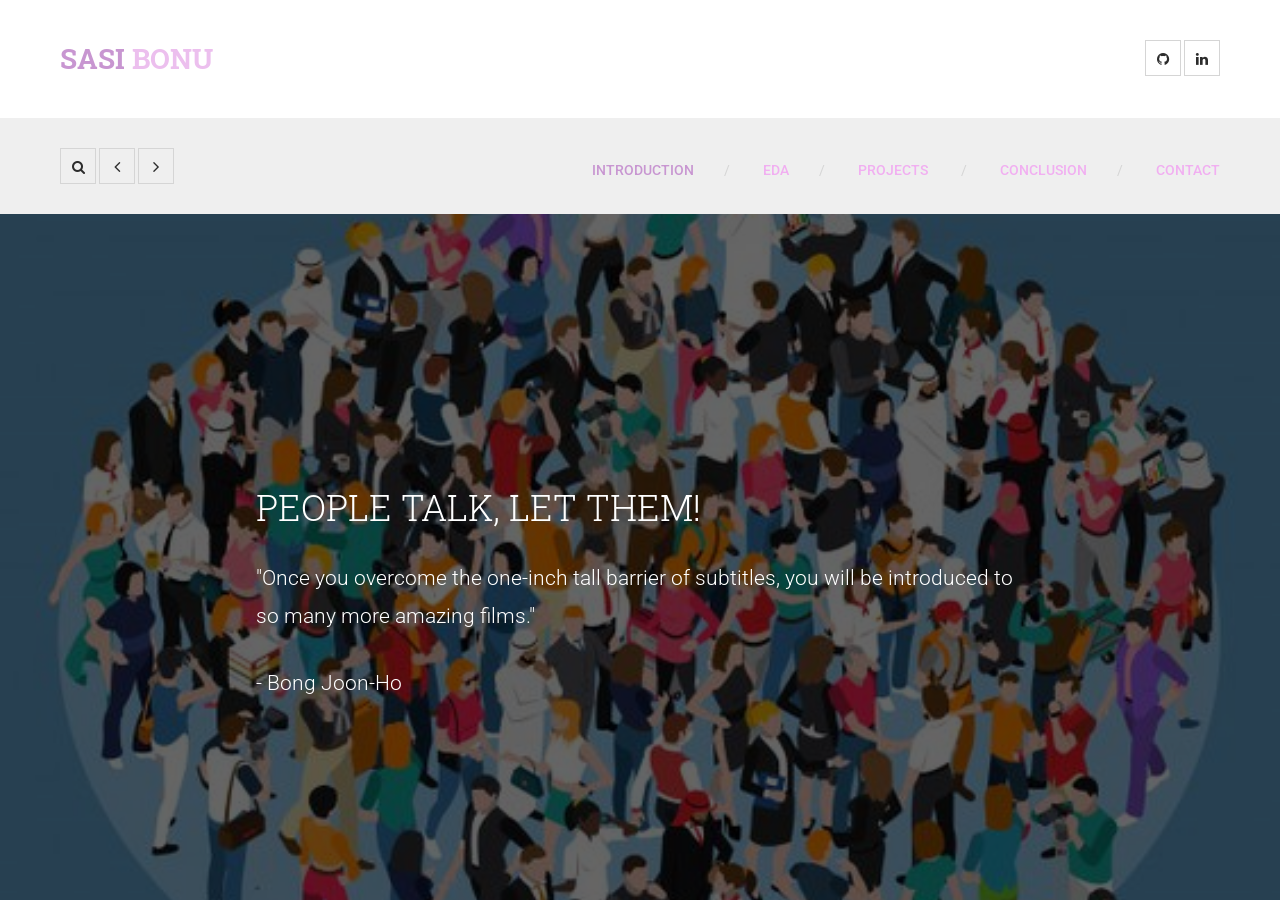
<file: index.html>
<!DOCTYPE html>
<!--[if lt IE 7]>      <html class="no-js lt-ie9 lt-ie8 lt-ie7"> <![endif]-->
<!--[if IE 7]>         <html class="no-js lt-ie9 lt-ie8"> <![endif]-->
<!--[if IE 8]>         <html class="no-js lt-ie9"> <![endif]-->
<!--[if gt IE 8]><!--> <html class="no-js"> <!--<![endif]-->
    <head>
        <meta charset="utf-8">
        <title>Sasi Bonu</title>
        <meta name="description" content="">
        <meta name="viewport" content="width=device-width">

        <link rel="stylesheet" href="http://fonts.googleapis.com/css?family=Roboto+Slab:400,700,300,100">
        <link rel="stylesheet" href="http://fonts.googleapis.com/css?family=Roboto:400,400italic,300italic,300,500,500italic,700,900">
        <!--
        Artcore Template
		http://www.templatemo.com/preview/templatemo_423_artcore
        -->
        <link rel="stylesheet" href="css/bootstrap.css">
        <link rel="stylesheet" href="css/font-awesome.css">
        <link rel="stylesheet" href="css/animate.css">
        <link rel="stylesheet" href="css/templatemo-misc.css">
        <link rel="stylesheet" href="css/templatemo-style.css">
        <script src="js/vendor/modernizr-2.6.1-respond-1.1.0.min.js"></script>
    </head>
    <body>
        <!--[if lt IE 7]>
            <p class="chromeframe">You are using an outdated browser. <a href="http://browsehappy.com/">Upgrade your browser today</a> or <a href="http://www.google.com/chromeframe/?redirect=true">install Google Chrome Frame</a> to better experience this site.</p>
        <![endif]-->


        <section id="pageloader">
            <div class="loader-item fa fa-spin colored-border"></div>
        </section> <!-- /#pageloader -->

        <header class="site-header container-fluid">
            <div class="top-header">
                <div class="logo col-md-6 col-sm-6">
                    <h1><a href="index.html"><em>Sasi </em>Bonu</a></h1>
                    <span> </span>
                </div> <!-- /.logo -->
                <div class="social-top col-md-6 col-sm-6">
                    <ul>
                        <li><a href="https://github.com/sasibonu" class="fa fa-github"></a></li>
                        <li><a href="https://www.linkedin.com/in/sasi-bonu-98878116a/" class="fa fa-linkedin"></a></li>
                    </ul>
                </div> <!-- /.social-top -->
            </div> <!-- /.top-header -->
            <div class="main-header">
                <div class="row">
                    <div class="main-header-left col-md-3 col-sm-6 col-xs-8">
                        <a id="search-icon" class="btn-left fa fa-search" href="#search-overlay"></a>
                        <div id="search-overlay">
                            <a href="#search-overlay" class="close-search"><i class="fa fa-times-circle"></i></a>
                            <div class="search-form-holder">
                                <h2>Type keywords and hit enter</h2>
                                <form id="search-form" action="#">
                                    <input type="search" name="s" placeholder="" autocomplete="off" />
                                </form>
                            </div>
                        </div><!-- #search-overlay -->
                        <a href="#" class="btn-left arrow-left fa fa-angle-left"></a>
                        <a href="#" class="btn-left arrow-right fa fa-angle-right"></a>
                    </div> <!-- /.main-header-left -->
                    <div class="menu-wrapper col-md-9 col-sm-6 col-xs-4">
                        <a href="#" class="toggle-menu visible-sm visible-xs"><i class="fa fa-bars"></i></a>
                        <ul class="sf-menu hidden-xs hidden-sm">
                            <li class="active"><a href="index.html">Introduction</a></li>
                            <li><a href="eda.html">EDA</a></li>
                            <li><a href="#">Projects</a>
                                <ul>
                                    <li><a href="projects-2.html">Two Columns</a></li>
                                    <li><a href="projects-3.html">Three Columns</a></li>
                                </ul>
                            </li>
                            <li><a href="conclusion.html">Conclusion</a></li>
                            <li><a href="contact.html">Contact</a></li>
                        </ul>
                    </div> <!-- /.menu-wrapper -->
                </div> <!-- /.row -->
            </div> <!-- /.main-header -->
            <div id="responsive-menu">
                <ul>
                    <li><a href="index.html">Introduction</a></li>
                    <li><a href="eda.html">EDA</a></li>
                    <li><a href="#">Projects</a>
                        <ul>
                            <li><a href="projects-2.html">Two Columns</a></li>
                            <li><a href="projects-3.html">Three Columns</a></li>
                        </ul>
                    </li>
                    <li><a href="conclusion.html">Conclusion</a></li>
                    <li><a href="contact.html">Contact</a></li>
                </ul>
            </div>
        </header> <!-- /.site-header -->
        
        <div class="swiper-container">
            <div class="swiper-wrapper">

                <div class="swiper-slide" style="background-image: url(images/slide1.jpeg);">
                    <div class="overlay-s"></div>
                    <div class="slider-caption">
                        <div class="inner-content">
                            <h2> People talk, let them!</h2>
                            <p> "Once you overcome the one-inch tall barrier of subtitles, you will be introduced to so many more amazing films." </p>
                            <p>- Bong Joon-Ho</p>
                        </div> <!-- /.inner-content -->
                    </div> <!-- /.slider-caption -->
                </div> <!-- /.swier-slide -->

                <div class="swiper-slide" style="background-image: url(images/slide2.jpeg);">
                    <div class="overlay-s"></div>
                    <div class="slider-caption">
                        <div class="inner-content">
                            <h2> </h2>
                            <p> Linguistic limitations make it difficult to communicate effectively in the connected world of today, both in person and online. Thankfully, machine learning advances provide hopeful answers. This machine learning model for speech translation serves as a remedy in this field. It will make use of natural language processing to enable smooth communication between different cultural groups. It will accurately translate spoken language in real-time via algorithms. Both precision and flow will be considered in its architecture. This transforming quality of the model enables people to interact and cooperate across language barriers. The era of global communication is about to begin. It aims to strengthen links and promote mutual understanding between various groups and cultural traditions. People from different cultures can listen to artists and films because of this.</p>
                        </div> <!-- /.inner-content -->
                    </div> <!-- /.slider-caption -->
                </div> <!-- /.swier-slide -->

                <div class="swiper-slide" style="background-image: url(images/slide3.jpeg);">
                    <div class="overlay-s"></div>
                    <div class="slider-caption">
                        <div class="inner-content">
                            <h2></h2>
                            <p>Even though it’s mainly designed for films, the speech translating ML model holds immense potential across various sectors and scenarios. Its applications range from global business meetings to everyday conversations. Educational institutions can leverage it for language learning, enhancing access and comprehension. In emergencies like natural disasters or medical crises, it facilitates vital communication between responders and affected individuals. It enriches entertainment and media by offering multilingual subtitles and dubbing. Its versatility and accuracy make it indispensable in fostering global connectivity and understanding. Text can be translated using technology, but I frequently find the results to be wrong, especially when it comes to languages that aren't widely spoken. A few machine translations that are accessible also have very identical problems.</p>
                        </div> <!-- /.inner-content -->
                    </div> <!-- /.slider-caption -->
                </div> <!-- /.swier-slide -->


		        <div class="swiper-slide" style="background-image: url(images/slide3.jpeg);">
                    <div class="overlay-s"></div>
                    <div class="slider-caption">
                        <div class="inner-content">
                            <h2></h2>
                            <p>Multiple algorithms are being used to test and train the data. To carry out the entire function or just a portion of it. It begins with unsupervised techniques like PCA, Hierarchical Clustering, and K-Means Clustering. Subsequently, supervised learning techniques such as Decision Trees, Neural Networks, Naive Bayes, and SVM are employed. Each page has a unique conclusion section that determines whether or not the plan of action was successful. This is based on predefined criteria and metrics. To train the final data, whichever method or combination of methods works best will be adopted. The decision on the final model is driven by performance metrics, such as accuracy, precision, etc. It will be tweaked further to improve accuracy, underfitting, or overfitting.</p>
                        </div> <!-- /.inner-content -->
                    </div> <!-- /.slider-caption -->
                </div> <!-- /.swier-slide -->

		    

                <div class="swiper-slide" style="background-image: url(images/slide4.jpeg);">
                    <div class="overlay-s"></div>
                    <div class="slider-caption">
                        <div class="inner-content">
                            <h2>Questions to ask</h2>
                            <ul>
                                <li> Who is the target audience for the translation?</li>
                                <li> How can one review the accuracy for languages they can't speak? </li>
                                <li> What are the linguistic and cultural nuances of the source and target languages?</li>
                                <li> Is the speech formal?</li>
                                <li> Are there any domain-specific terms in the speech?</li>
                                <li> Does the speech contain any ambiguity?</li>
                                <li> Are there any constraints or limitations (e.g. time) for the translation process?</li>
                                <li> How will the translation be delivered or presented?</li>
                                <li> Has the translation been reviewed and revised for accuracy and fluency?</li>
                                <li> What feedback or input can be gathered from native speakers or language experts?</li>
                            </ul>
                        </div> <!-- /.inner-content -->
                    </div> <!-- /.slider-caption -->
                </div> <!-- /.swier-slide -->  
                
                <div class="swiper-slide" style="background-image: url(images/slide3.jpeg);">
                    <div class="overlay-s"></div>
                    <div class="slider-caption">
                        <div class="inner-content">
                            <h2></h2>
                            <p> 
                                Data has generally been split into training and testing categories. The training class has the bulk of the data.
                                This data is being used to train the model, in other words, to teach the model. The testing set is being used to test the performance.
                                The main criterion to judge the model is the accuracy. The data is mainly textual, hence it is sure the ML algorithms won't do well.
                                This is to be said as ML algorithms work best on numerical data. The best to use would most probably be Neural Networks.
                                There will be analysis, nonetheless, of all the ML algorithms in doing the impossible. To maybe look for answers where no one has looked for.
                            </p>
                        </div> <!-- /.inner-content -->
                    </div> <!-- /.slider-caption -->
                </div> <!-- /.swier-slide -->

            </div> <!-- /.swiper-wrapper -->
        </div> <!-- /.swiper-container -->


        <script src="js/vendor/jquery-1.11.0.min.js"></script>
        <script>window.jQuery || document.write('<script src="js/vendor/jquery-1.11.0.min.js"><\/script>')</script>
        <script src="js/plugins.js"></script>
        <script src="js/main.js"></script>

        <!-- Preloader -->
        <script type="text/javascript">
            //<![CDATA[
            $(window).load(function() { // makes sure the whole site is loaded
                $('.loader-item').fadeOut(); // will first fade out the loading animation
                    $('#pageloader').delay(350).fadeOut('slow'); // will fade out the white DIV that covers the website.
                $('body').delay(350).css({'overflow-y':'visible'});
            })
            //]]>
        </script>
        
    </body>
</html>
</file>
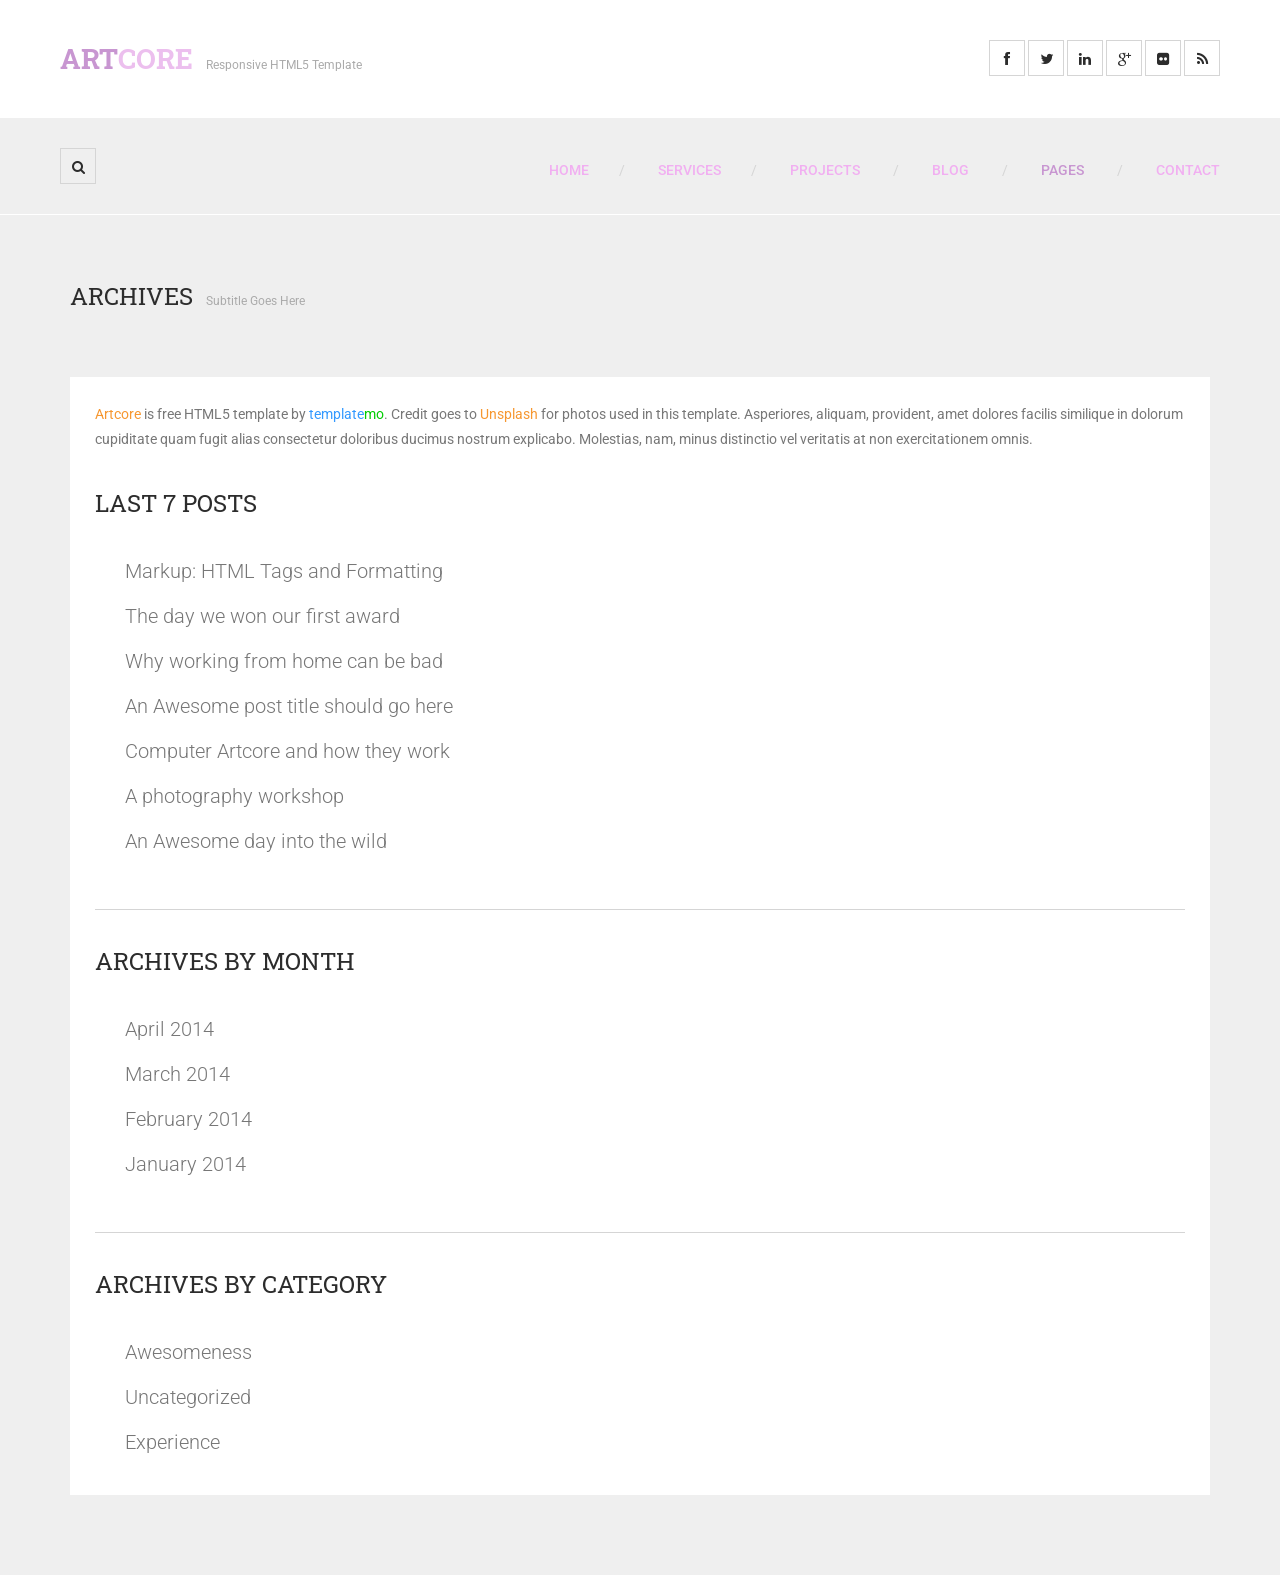
<file: archives.html>
<!DOCTYPE html>
<!--[if lt IE 7]>      <html class="no-js lt-ie9 lt-ie8 lt-ie7"> <![endif]-->
<!--[if IE 7]>         <html class="no-js lt-ie9 lt-ie8"> <![endif]-->
<!--[if IE 8]>         <html class="no-js lt-ie9"> <![endif]-->
<!--[if gt IE 8]><!--> <html class="no-js"> <!--<![endif]-->
    <head>
        <meta charset="utf-8">
        <title>Artcore - Archives</title>
        <meta name="description" content="">
        <meta name="viewport" content="width=device-width">

        <link rel="stylesheet" href="http://fonts.googleapis.com/css?family=Roboto+Slab:400,700,300,100">
        <link rel="stylesheet" href="http://fonts.googleapis.com/css?family=Roboto:400,400italic,300italic,300,500,500italic,700,900">
        <!--
        Artcore Template
		http://www.templatemo.com/preview/templatemo_423_artcore
        -->
        <link rel="stylesheet" href="css/bootstrap.css">
        <link rel="stylesheet" href="css/font-awesome.css">
        <link rel="stylesheet" href="css/animate.css">
        <link rel="stylesheet" href="css/templatemo-misc.css">
        <link rel="stylesheet" href="css/templatemo-style.css">
        <script src="js/vendor/modernizr-2.6.1-respond-1.1.0.min.js"></script>
    </head>
    <body>
        <!--[if lt IE 7]>
            <p class="chromeframe">You are using an outdated browser. <a href="http://browsehappy.com/">Upgrade your browser today</a> or <a href="http://www.google.com/chromeframe/?redirect=true">install Google Chrome Frame</a> to better experience this site.</p>
        <![endif]-->

        <section id="pageloader">
            <div class="loader-item fa fa-spin colored-border"></div>
        </section> <!-- /#pageloader -->

        <header class="site-header container-fluid">
            <div class="top-header">
                <div class="logo col-md-6 col-sm-6">
                    <h1><a href="index.html"><em>Art</em>Core</a></h1>
                    <span>Responsive HTML5 Template</span>
                </div> <!-- /.logo -->
                <div class="social-top col-md-6 col-sm-6">
                    <ul>
                        <li><a href="#" class="fa fa-facebook"></a></li>
                        <li><a href="#" class="fa fa-twitter"></a></li>
                        <li><a href="#" class="fa fa-linkedin"></a></li>
                        <li><a href="#" class="fa fa-google-plus"></a></li>
                        <li><a href="#" class="fa fa-flickr"></a></li>
                        <li><a href="#" class="fa fa-rss"></a></li>
                    </ul>
                </div> <!-- /.social-top -->
            </div> <!-- /.top-header -->
            <div class="main-header">
                <div class="row">
                    <div class="main-header-left col-md-3 col-sm-6 col-xs-8">
                        <a id="search-icon" class="btn-left fa fa-search" href="#search-overlay"></a>
                        <div id="search-overlay">
                            <a href="#search-overlay" class="close-search"><i class="fa fa-times-circle"></i></a>
                            <div class="search-form-holder">
                                <h2>Type keywords and hit enter</h2>
                                <form id="search-form" action="#">
                                    <input type="search" name="s" placeholder="" autocomplete="off" />
                                </form>
                            </div>
                        </div><!-- #search-overlay -->
                    </div> <!-- /.main-header-left -->
                    <div class="menu-wrapper col-md-9 col-sm-6 col-xs-4">
                        <a href="#" class="toggle-menu visible-sm visible-xs"><i class="fa fa-bars"></i></a>
                        <ul class="sf-menu hidden-xs hidden-sm">
                            <li><a href="index.html">Home</a></li>
                            <li><a href="services.html">Services</a></li>
                            <li><a href="#">Projects</a>
                                <ul>
                                    <li><a href="projects-2.html">Two Columns</a></li>
                                    <li><a href="projects-3.html">Three Columns</a></li>
                                    <li><a href="project-details.html">Project Single</a></li>
                                </ul>
                            </li>
                            <li><a href="#">Blog</a>
                                <ul>
                                    <li><a href="blog.html">Blog Masonry</a></li>
                                    <li><a href="blog-single.html">Post Single</a></li>
                                </ul>
                            </li>
                            <li class="active"><a href="#">Pages</a>
                                <ul>
                                    <li><a href="our-team.html">Our Team</a></li>
                                    <li><a href="archives.html">Archives</a></li>
                                    <li><a href="grids.html">Columns</a></li>
                                    <li><a href="404.html">404 Page</a></li>
                                </ul>
                            </li>
                            <li><a href="contact.html">Contact</a></li>
                        </ul>
                    </div> <!-- /.menu-wrapper -->
                </div> <!-- /.row -->
            </div> <!-- /.main-header -->
            <div id="responsive-menu">
                <ul>
                    <li><a href="index.html">Home</a></li>
                    <li><a href="services.html">Services</a></li>
                    <li><a href="#">Projects</a>
                        <ul>
                            <li><a href="projects-2.html">Two Columns</a></li>
                            <li><a href="projects-3.html">Three Columns</a></li>
                            <li><a href="project-details.html">Project Single</a></li>
                        </ul>
                    </li>
                    <li><a href="#">Blog</a>
                        <ul>
                            <li><a href="blog.html">Blog Masonry</a></li>
                            <li><a href="blog-single.html">Post Single</a></li>
                        </ul>
                    </li>
                    <li><a href="#">Pages</a>
                        <ul>
                            <li><a href="our-team.html">Our Team</a></li>
                            <li><a href="archives.html">Archives</a></li>
                            <li><a href="grids.html">Columns</a></li>
                            <li><a href="404.html">404 Page</a></li>
                        </ul>
                    </li>
                    <li><a href="contact.html">Contact</a></li>
                </ul>
            </div>
        </header> <!-- /.site-header -->

        <div class="content-wrapper">
            <div class="inner-container container">
                <div class="row">
                    <div class="section-header col-md-12">
                        <h2>Archives</h2>
                        <span>Subtitle Goes Here</span>
                    </div> <!-- /.section-header -->
                </div> <!-- /.row -->
                <div class="row">
                    <div class="col-md-12">
                        <div class="box-content">
                            <p><a href="http://www.templatemo.com/preview/templatemo_423_artcore">Artcore</a> is free HTML5 template by <b class="blue">template</b><b class="green">mo</b>. Credit goes to <a rel="nofollow" href="http://unsplash.com">Unsplash</a> for photos used in this template. Asperiores, aliquam, provident, amet dolores facilis similique in dolorum cupiditate quam fugit alias consectetur doloribus ducimus nostrum explicabo. Molestias, nam, minus distinctio vel veritatis at non exercitationem omnis.</p>
                            <div class="archive-box">
                                <h2 class="archive-heading">Last 7 Posts</h2>
                                <ul class="archive-list">
                                    <li>
                                        <h3><a href="blog-single.html">Markup: HTML Tags and Formatting</a></h3>
                                    </li>
                                    <li>
                                        <h3><a href="blog-single.html">The day we won our first award</a></h3>
                                    </li>
                                    <li>
                                        <h3><a href="blog-single.html">Why working from home can be bad</a></h3>
                                    </li>
                                    <li>
                                        <h3><a href="blog-single.html">An Awesome post title should go here</a></h3>
                                    </li>
                                    <li>
                                        <h3><a href="blog-single.html">Computer Artcore and how they work</a></h3>
                                    </li>
                                    <li>
                                        <h3><a href="blog-single.html">A photography workshop</a></h3>
                                    </li>
                                    <li>
                                        <h3><a href="blog-single.html">An Awesome day into the wild</a></h3>
                                    </li>
                                </ul>
                            </div> <!-- /.archive-box -->
                            <div class="archive-box">
                                <h2 class="archive-heading">Archives by Month</h2>
                                <ul class="archive-list">
                                    <li>
                                        <h3><a href="#">April 2014</a></h3>
                                    </li>
                                    <li>
                                        <h3><a href="#">March 2014</a></h3>
                                    </li>
                                    <li>
                                        <h3><a href="#">February 2014</a></h3>
                                    </li>
                                    <li>
                                        <h3><a href="#">January 2014</a></h3>
                                    </li>
                                </ul>
                            </div> <!-- /.archive-box -->
                            <div class="archive-box last">
                                <h2 class="archive-heading">Archives by Category</h2>
                                <ul class="archive-list">
                                    <li>
                                        <h3><a href="#">Awesomeness</a></h3>
                                    </li>
                                    <li>
                                        <h3><a href="#">Uncategorized</a></h3>
                                    </li>
                                    <li>
                                        <h3><a href="#">Experience</a></h3>
                                    </li>
                                </ul>
                            </div> <!-- /.archive-box -->
                        </div> <!-- /.box-content -->
                    </div> <!-- /.col-md-12 -->
                </div> <!-- /.row -->
            </div> <!-- /.inner-content -->
        </div> <!-- /.content-wrapper -->

        <script src="js/vendor/jquery-1.11.0.min.js"></script>
        <script>window.jQuery || document.write('<script src="js/vendor/jquery-1.11.0.min.js"><\/script>')</script>
        <script src="js/plugins.js"></script>
        <script src="js/main.js"></script>

        <!-- Preloader -->
        <script type="text/javascript">
            //<![CDATA[
            $(window).load(function() { // makes sure the whole site is loaded
                $('.loader-item').fadeOut(); // will first fade out the loading animation
                    $('#pageloader').delay(350).fadeOut('slow'); // will fade out the white DIV that covers the website.
                $('body').delay(350).css({'overflow-y':'visible'});
            })
            //]]>
        </script>

    </body>
</html>
</file>
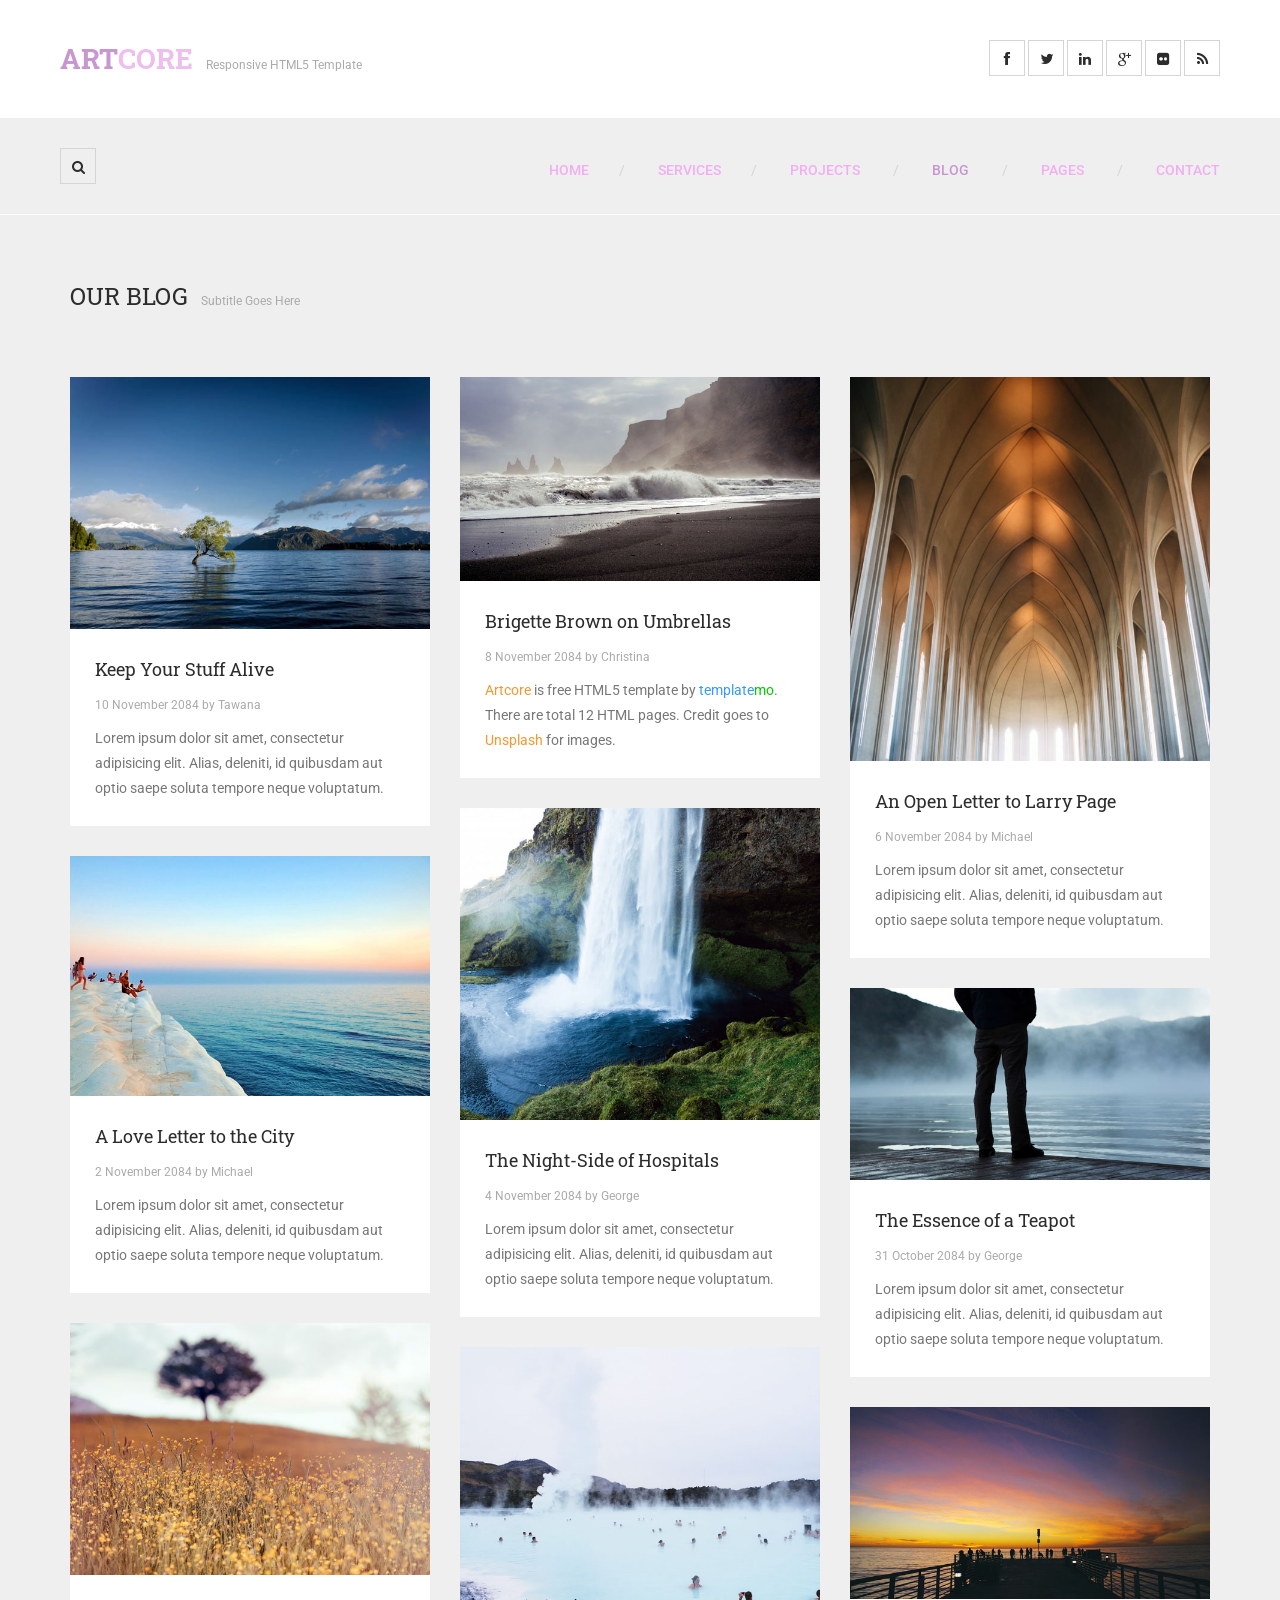
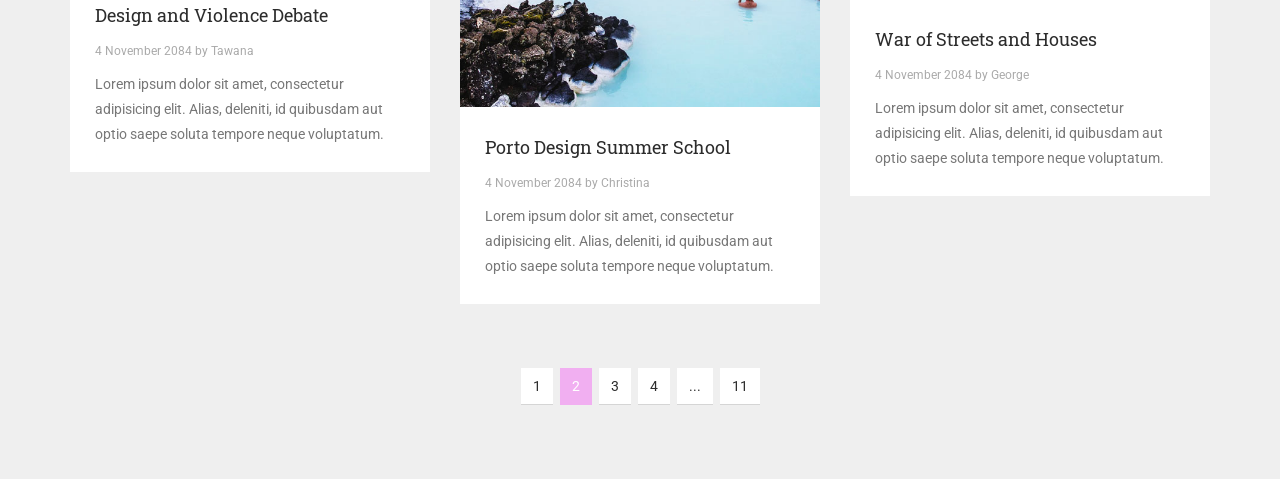
<file: blog.html>
<!DOCTYPE html>
<!--[if lt IE 7]>      <html class="no-js lt-ie9 lt-ie8 lt-ie7"> <![endif]-->
<!--[if IE 7]>         <html class="no-js lt-ie9 lt-ie8"> <![endif]-->
<!--[if IE 8]>         <html class="no-js lt-ie9"> <![endif]-->
<!--[if gt IE 8]><!--> <html class="no-js"> <!--<![endif]-->
    <head>
        <meta charset="utf-8">
        <title>Artcore - Blog Masonry</title>
        <meta name="description" content="">
        <meta name="viewport" content="width=device-width">

        <link rel="stylesheet" href="http://fonts.googleapis.com/css?family=Roboto+Slab:400,700,300,100">
        <link rel="stylesheet" href="http://fonts.googleapis.com/css?family=Roboto:400,400italic,300italic,300,500,500italic,700,900">
        <!--
        Artcore Template
		http://www.templatemo.com/preview/templatemo_423_artcore
        -->
        <link rel="stylesheet" href="css/bootstrap.css">
        <link rel="stylesheet" href="css/font-awesome.css">
        <link rel="stylesheet" href="css/animate.css">
        <link rel="stylesheet" href="css/templatemo-misc.css">
        <link rel="stylesheet" href="css/templatemo-style.css">
        <script src="js/vendor/modernizr-2.6.1-respond-1.1.0.min.js"></script>
    </head>
    <body>
        <!--[if lt IE 7]>
            <p class="chromeframe">You are using an outdated browser. <a href="http://browsehappy.com/">Upgrade your browser today</a> or <a href="http://www.google.com/chromeframe/?redirect=true">install Google Chrome Frame</a> to better experience this site.</p>
        <![endif]-->

        <section id="pageloader">
            <div class="loader-item fa fa-spin colored-border"></div>
        </section> <!-- /#pageloader -->

        <header class="site-header container-fluid">
            <div class="top-header">
                <div class="logo col-md-6 col-sm-6">
                    <h1><a href="index.html"><em>Art</em>Core</a></h1>
                    <span>Responsive HTML5 Template</span>
                </div> <!-- /.logo -->
                <div class="social-top col-md-6 col-sm-6">
                    <ul>
                        <li><a href="#" class="fa fa-facebook"></a></li>
                        <li><a href="#" class="fa fa-twitter"></a></li>
                        <li><a href="#" class="fa fa-linkedin"></a></li>
                        <li><a href="#" class="fa fa-google-plus"></a></li>
                        <li><a href="#" class="fa fa-flickr"></a></li>
                        <li><a href="#" class="fa fa-rss"></a></li>
                    </ul>
                </div> <!-- /.social-top -->
            </div> <!-- /.top-header -->
            <div class="main-header">
                <div class="row">
                    <div class="main-header-left col-md-3 col-sm-6 col-xs-8">
                        <a id="search-icon" class="btn-left fa fa-search" href="#search-overlay"></a>
                        <div id="search-overlay">
                            <a href="#search-overlay" class="close-search"><i class="fa fa-times-circle"></i></a>
                            <div class="search-form-holder">
                                <h2>Type keywords and hit enter</h2>
                                <form id="search-form" action="#">
                                    <input type="search" name="s" placeholder="" autocomplete="off" />
                                </form>
                            </div>
                        </div><!-- #search-overlay -->
                    </div> <!-- /.main-header-left -->
                    <div class="menu-wrapper col-md-9 col-sm-6 col-xs-4">
                        <a href="#" class="toggle-menu visible-sm visible-xs"><i class="fa fa-bars"></i></a>
                        <ul class="sf-menu hidden-xs hidden-sm">
                            <li><a href="index.html">Home</a></li>
                            <li><a href="services.html">Services</a></li>
                            <li><a href="#">Projects</a>
                                <ul>
                                    <li><a href="projects-2.html">Two Columns</a></li>
                                    <li><a href="projects-3.html">Three Columns</a></li>
                                    <li><a href="project-details.html">Project Single</a></li>
                                </ul>
                            </li>
                            <li class="active"><a href="#">Blog</a>
                                <ul>
                                    <li><a href="blog.html">Blog Masonry</a></li>
                                    <li><a href="blog-single.html">Post Single</a></li>
                                </ul>
                            </li>
                            <li><a href="#">Pages</a>
                                <ul>
                                    <li><a href="our-team.html">Our Team</a></li>
                                    <li><a href="archives.html">Archives</a></li>
                                    <li><a href="grids.html">Columns</a></li>
                                    <li><a href="404.html">404 Page</a></li>
                                </ul>
                            </li>
                            <li><a href="contact.html">Contact</a></li>
                        </ul>
                    </div> <!-- /.menu-wrapper -->
                </div> <!-- /.row -->
            </div> <!-- /.main-header -->
            <div id="responsive-menu">
                <ul>
                    <li><a href="index.html">Home</a></li>
                    <li><a href="services.html">Services</a></li>
                    <li><a href="#">Projects</a>
                        <ul>
                            <li><a href="projects-2.html">Two Columns</a></li>
                            <li><a href="projects-3.html">Three Columns</a></li>
                            <li><a href="project-details.html">Project Single</a></li>
                        </ul>
                    </li>
                    <li><a href="#">Blog</a>
                        <ul>
                            <li><a href="blog.html">Blog Masonry</a></li>
                            <li><a href="blog-single.html">Post Single</a></li>
                        </ul>
                    </li>
                    <li><a href="#">Pages</a>
                        <ul>
                            <li><a href="our-team.html">Our Team</a></li>
                            <li><a href="archives.html">Archives</a></li>
                            <li><a href="grids.html">Columns</a></li>
                            <li><a href="404.html">404 Page</a></li>
                        </ul>
                    </li>
                    <li><a href="contact.html">Contact</a></li>
                </ul>
            </div>
        </header> <!-- /.site-header -->

        <div class="content-wrapper">
            <div class="inner-container container">
                <div class="row">
                    <div class="section-header col-md-12">
                        <h2>Our Blog</h2>
                        <span>Subtitle Goes Here</span>
                    </div> <!-- /.section-header -->
                </div> <!-- /.row -->
                <div class="row">
                    <div class="blog-masonry masonry-true">
                        <div class="post-masonry col-md-4 col-sm-6">
                            <div class="blog-thumb">
                                <img src="images/blog/blog-1.jpg" alt="">
                                <div class="overlay-b">
                                    <div class="overlay-inner">
                                        <a href="blog-single.html" class="fa fa-link"></a>
                                    </div>
                                </div>
                            </div>
                            <div class="blog-body">
                                <div class="box-content">
                                    <h3 class="post-title"><a href="blog-single.html">Keep Your Stuff Alive</a></h3>
                                    <span class="blog-meta">10 November 2084 by Tawana</span>
                                    <p>Lorem ipsum dolor sit amet, consectetur adipisicing elit. Alias, deleniti, id quibusdam aut optio saepe soluta tempore neque voluptatum.</p>
                                </div>
                            </div>
                        </div> <!-- /.post-masonry -->
                        <div class="post-masonry col-md-4 col-sm-6">
                            <div class="blog-thumb">
                                <img src="images/blog/blog-2.jpg" alt="">
                                <div class="overlay-b">
                                    <div class="overlay-inner">
                                        <a href="blog-single.html" class="fa fa-link"></a>
                                    </div>
                                </div>
                            </div>
                            <div class="blog-body">
                                <div class="box-content">
                                    <h3 class="post-title"><a href="blog-single.html">Brigette Brown on Umbrellas</a></h3>
                                    <span class="blog-meta">8 November 2084 by Christina</span>
                                    <p><a href="http://www.templatemo.com/preview/templatemo_423_artcore">Artcore</a> is free HTML5 template by <b class="blue">template</b><b class="green">mo</b>. There are total 12 HTML pages. Credit goes to <a rel="nofollow" href="http://unsplash.com">Unsplash</a> for images.</p>
                                </div>
                            </div>
                        </div> <!-- /.post-masonry -->
                        <div class="post-masonry col-md-4 col-sm-6">
                            <div class="blog-thumb">
                                <img src="images/blog/blog-3.jpg" alt="">
                                <div class="overlay-b">
                                    <div class="overlay-inner">
                                        <a href="blog-single.html" class="fa fa-link"></a>
                                    </div>
                                </div>
                            </div>
                            <div class="blog-body">
                                <div class="box-content">
                                    <h3 class="post-title"><a href="blog-single.html">An Open Letter to Larry Page</a></h3>
                                    <span class="blog-meta">6 November 2084 by Michael</span>
                                    <p>Lorem ipsum dolor sit amet, consectetur adipisicing elit. Alias, deleniti, id quibusdam aut optio saepe soluta tempore neque voluptatum.</p>
                                </div>
                            </div>
                        </div> <!-- /.post-masonry -->
                        <div class="post-masonry col-md-4 col-sm-6">
                            <div class="blog-thumb">
                                <img src="images/blog/blog-4.jpg" alt="">
                                <div class="overlay-b">
                                    <div class="overlay-inner">
                                        <a href="blog-single.html" class="fa fa-link"></a>
                                    </div>
                                </div>
                            </div>
                            <div class="blog-body">
                                <div class="box-content">
                                    <h3 class="post-title"><a href="blog-single.html">The Night-Side of Hospitals</a></h3>
                                    <span class="blog-meta">4 November 2084 by George</span>
                                    <p>Lorem ipsum dolor sit amet, consectetur adipisicing elit. Alias, deleniti, id quibusdam aut optio saepe soluta tempore neque voluptatum.</p>
                                </div>
                            </div>
                        </div> <!-- /.post-masonry -->
                        <div class="post-masonry col-md-4 col-sm-6">
                            <div class="blog-thumb">
                                <img src="images/blog/blog-5.jpg" alt="">
                                <div class="overlay-b">
                                    <div class="overlay-inner">
                                        <a href="blog-single.html" class="fa fa-link"></a>
                                    </div>
                                </div>
                            </div>
                            <div class="blog-body">
                                <div class="box-content">
                                    <h3 class="post-title"><a href="blog-single.html">A Love Letter to the City</a></h3>
                                    <span class="blog-meta">2 November 2084 by Michael</span>
                                    <p>Lorem ipsum dolor sit amet, consectetur adipisicing elit. Alias, deleniti, id quibusdam aut optio saepe soluta tempore neque voluptatum.</p>
                                </div>
                            </div>
                        </div> <!-- /.post-masonry -->
                        <div class="post-masonry col-md-4 col-sm-6">
                            <div class="blog-thumb">
                                <img src="images/blog/blog-6.jpg" alt="">
                                <div class="overlay-b">
                                    <div class="overlay-inner">
                                        <a href="blog-single.html" class="fa fa-link"></a>
                                    </div>
                                </div>
                            </div>
                            <div class="blog-body">
                                <div class="box-content">
                                    <h3 class="post-title"><a href="blog-single.html">The Essence of a Teapot</a></h3>
                                    <span class="blog-meta">31 October 2084 by George</span>
                                    <p>Lorem ipsum dolor sit amet, consectetur adipisicing elit. Alias, deleniti, id quibusdam aut optio saepe soluta tempore neque voluptatum.</p>
                                </div>
                            </div>
                        </div> <!-- /.post-masonry -->
                        <div class="post-masonry col-md-4 col-sm-6">
                            <div class="blog-thumb">
                                <img src="images/blog/blog-7.jpg" alt="">
                                <div class="overlay-b">
                                    <div class="overlay-inner">
                                        <a href="blog-single.html" class="fa fa-link"></a>
                                    </div>
                                </div>
                            </div>
                            <div class="blog-body">
                                <div class="box-content">
                                    <h3 class="post-title"><a href="blog-single.html">Design and Violence Debate</a></h3>
                                    <span class="blog-meta">4 November 2084 by Tawana</span>
                                    <p>Lorem ipsum dolor sit amet, consectetur adipisicing elit. Alias, deleniti, id quibusdam aut optio saepe soluta tempore neque voluptatum.</p>
                                </div>
                            </div>
                        </div> <!-- /.post-masonry -->
                        <div class="post-masonry col-md-4 col-sm-6">
                            <div class="blog-thumb">
                                <img src="images/blog/blog-8.jpg" alt="">
                                <div class="overlay-b">
                                    <div class="overlay-inner">
                                        <a href="blog-single.html" class="fa fa-link"></a>
                                    </div>
                                </div>
                            </div>
                            <div class="blog-body">
                                <div class="box-content">
                                    <h3 class="post-title"><a href="blog-single.html">Porto Design Summer School</a></h3>
                                    <span class="blog-meta">4 November 2084 by Christina</span>
                                    <p>Lorem ipsum dolor sit amet, consectetur adipisicing elit. Alias, deleniti, id quibusdam aut optio saepe soluta tempore neque voluptatum.</p>
                                </div>
                            </div>
                        </div> <!-- /.post-masonry -->
                        <div class="post-masonry col-md-4 col-sm-6">
                            <div class="blog-thumb">
                                <img src="images/blog/blog-9.jpg" alt="">
                                <div class="overlay-b">
                                    <div class="overlay-inner">
                                        <a href="blog-single.html" class="fa fa-link"></a>
                                    </div>
                                </div>
                            </div>
                            <div class="blog-body">
                                <div class="box-content">
                                    <h3 class="post-title"><a href="blog-single.html">War of Streets and Houses</a></h3>
                                    <span class="blog-meta">4 November 2084 by George</span>
                                    <p>Lorem ipsum dolor sit amet, consectetur adipisicing elit. Alias, deleniti, id quibusdam aut optio saepe soluta tempore neque voluptatum.</p>
                                </div>
                            </div>
                        </div> <!-- /.post-masonry -->
                    </div> <!-- /.blog-masonry -->
                </div> <!-- /.row -->
                <div class="row">
                    <div class="col-md-12">
                        <div class="pagination text-center">
                            <ul>
                                <li><a href="javascript:void(0)">1</a></li>
                                <li><a href="javascript:void(0)" class="active">2</a></li>
                                <li><a href="javascript:void(0)">3</a></li>
                                <li><a href="javascript:void(0)">4</a></li>
                                <li><a href="javascript:void(0)">...</a></li>
                                <li><a href="javascript:void(0)">11</a></li>
                            </ul>
                        </div> <!-- /.pagination -->
                    </div> <!-- /.col-md-12 -->
                </div> <!-- /.row -->
            </div> <!-- /.inner-content -->
        </div> <!-- /.content-wrapper -->

        <script src="js/vendor/jquery-1.11.0.min.js"></script>
        <script>window.jQuery || document.write('<script src="js/vendor/jquery-1.11.0.min.js"><\/script>')</script>
        <script src="js/plugins.js"></script>
        <script src="js/main.js"></script>

        <!-- Preloader -->
        <script type="text/javascript">
            //<![CDATA[
            $(window).load(function() { // makes sure the whole site is loaded
                $('.loader-item').fadeOut(); // will first fade out the loading animation
                    $('#pageloader').delay(350).fadeOut('slow'); // will fade out the white DIV that covers the website.
                $('body').delay(350).css({'overflow-y':'visible'});
            })
            //]]>
        </script>

    </body>
</html>
</file>
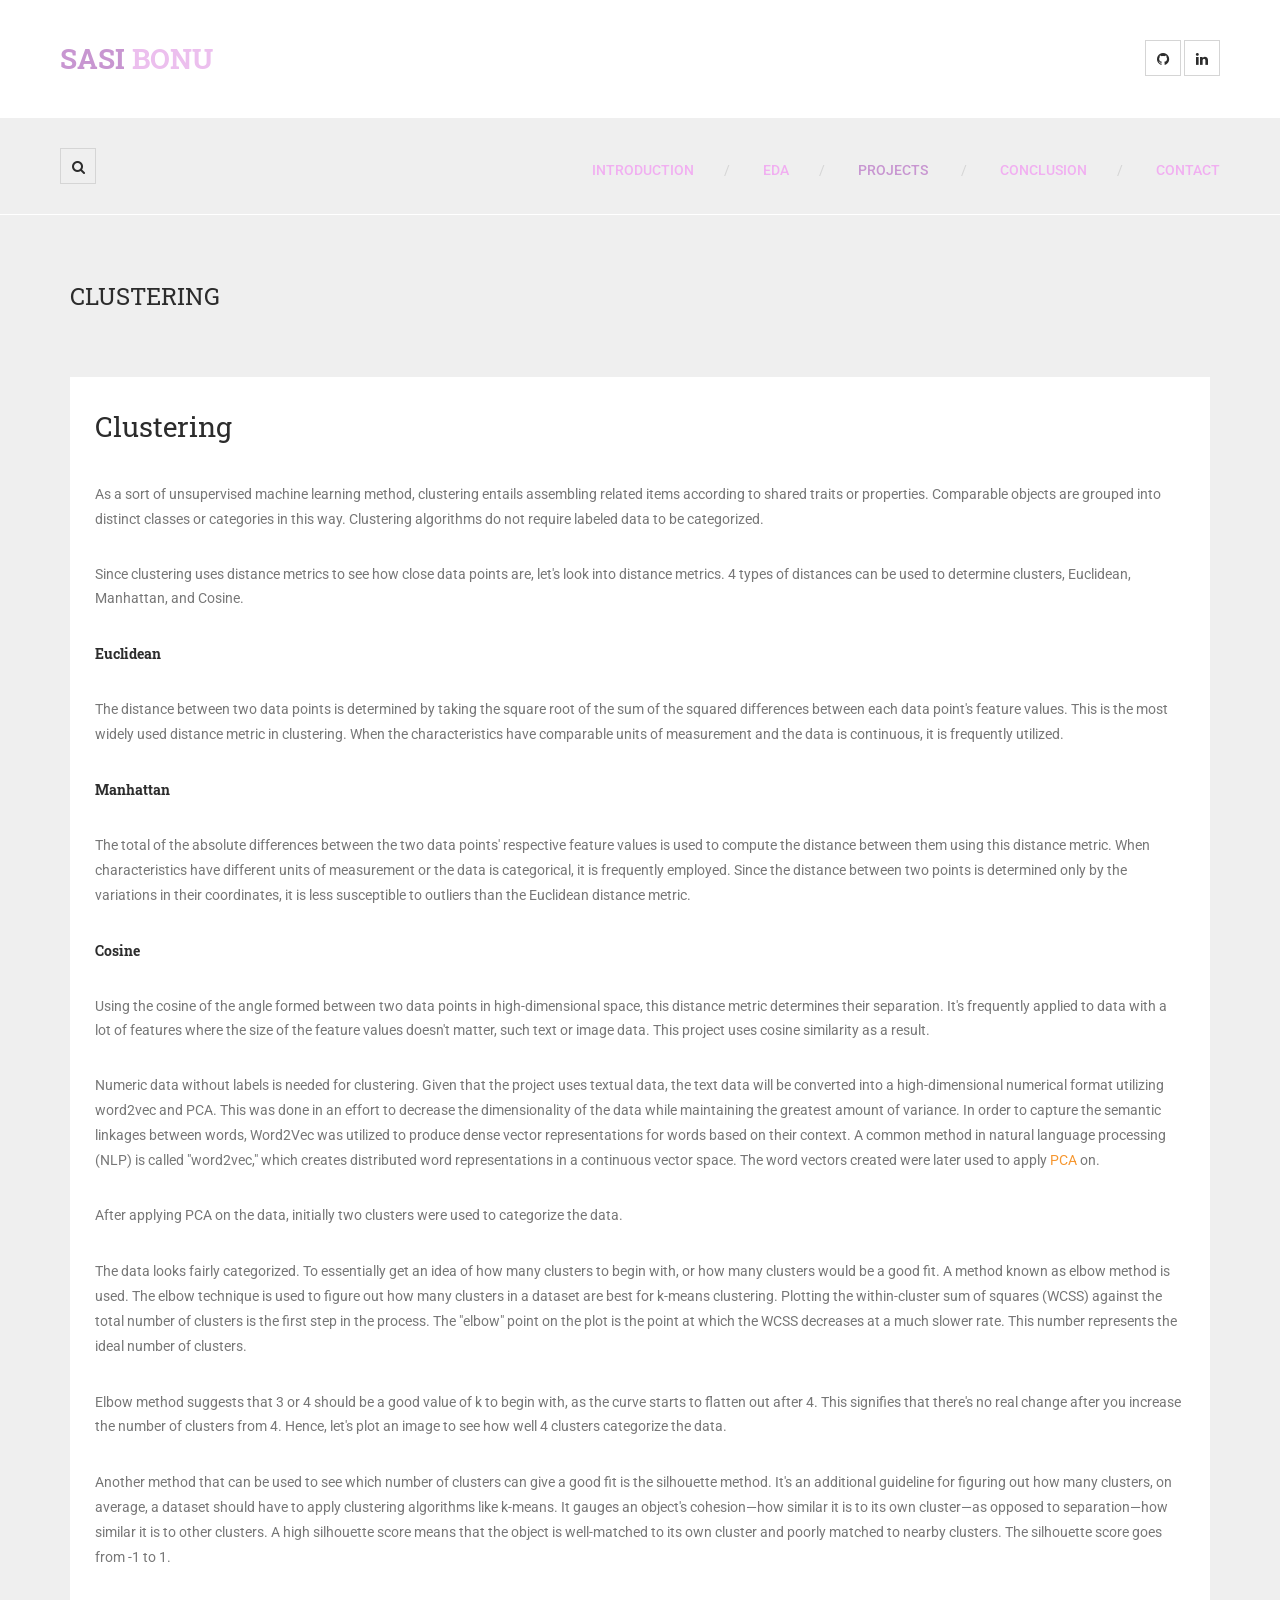
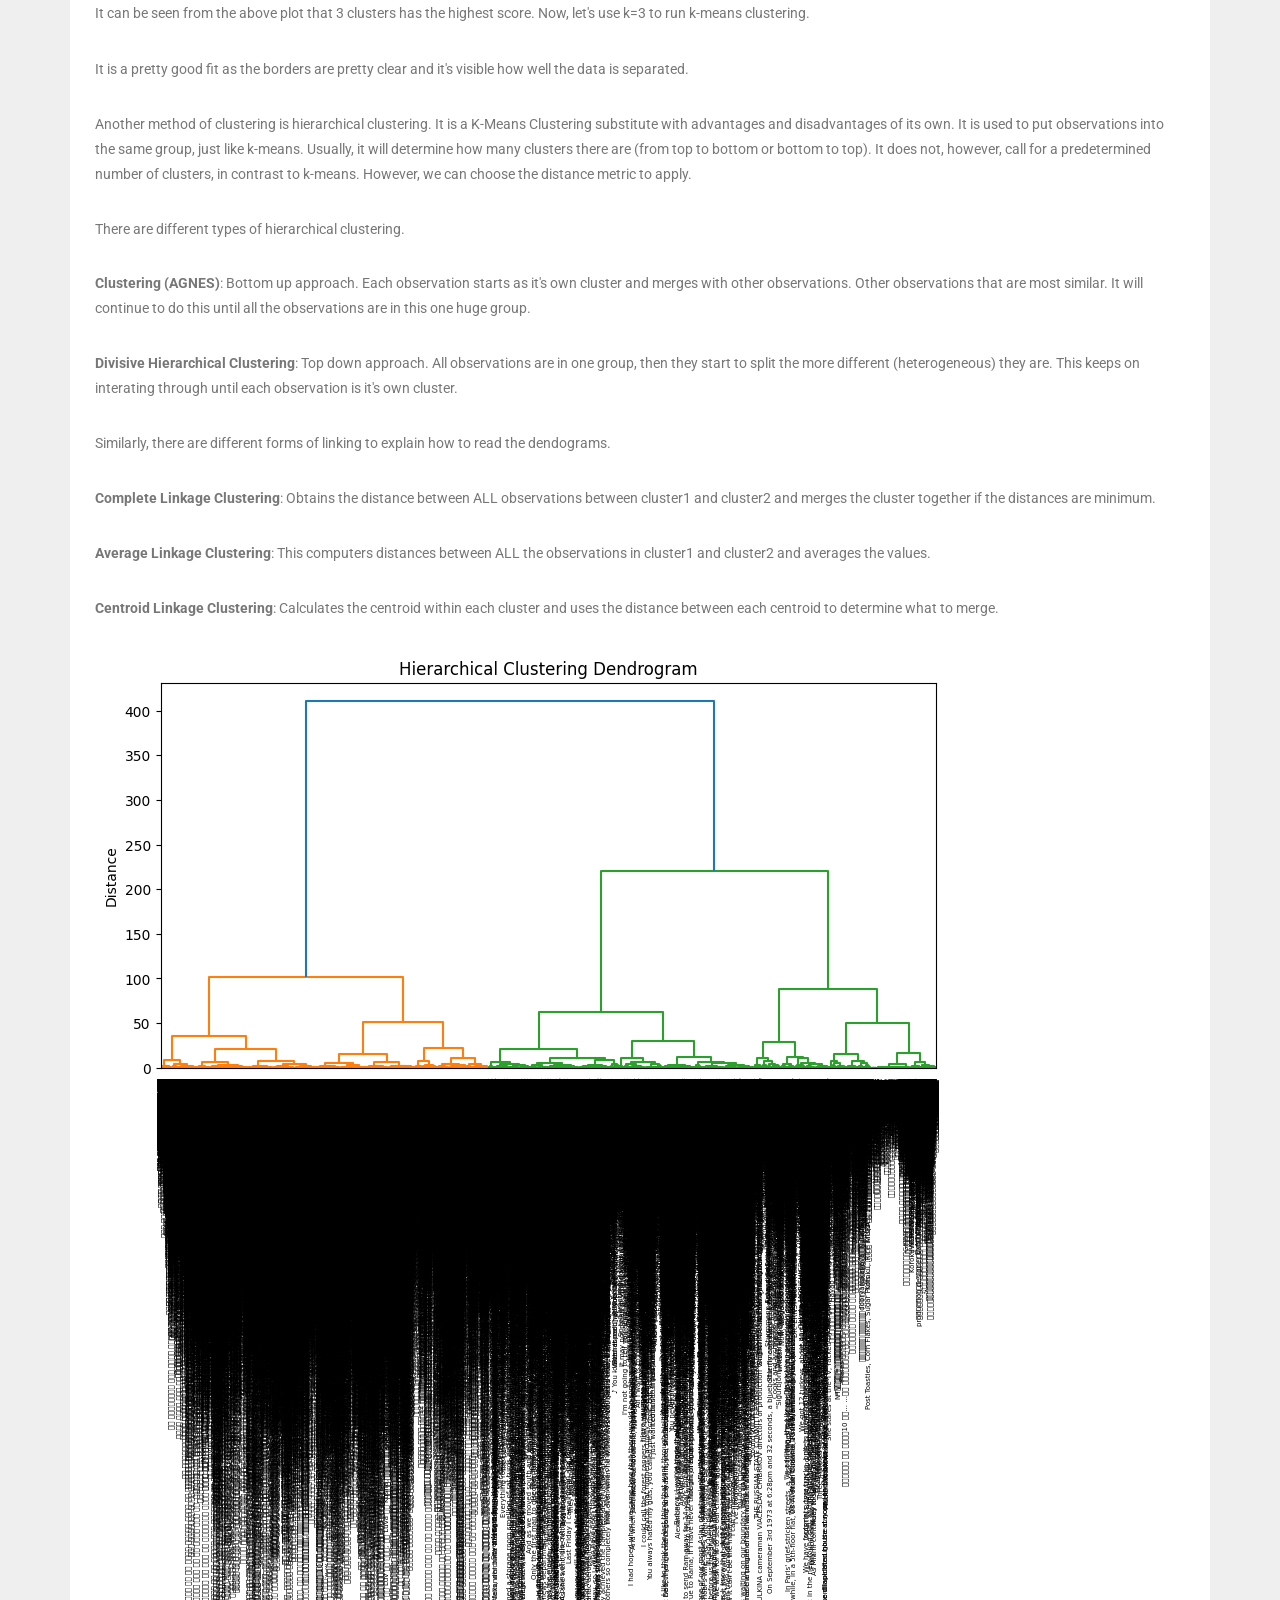
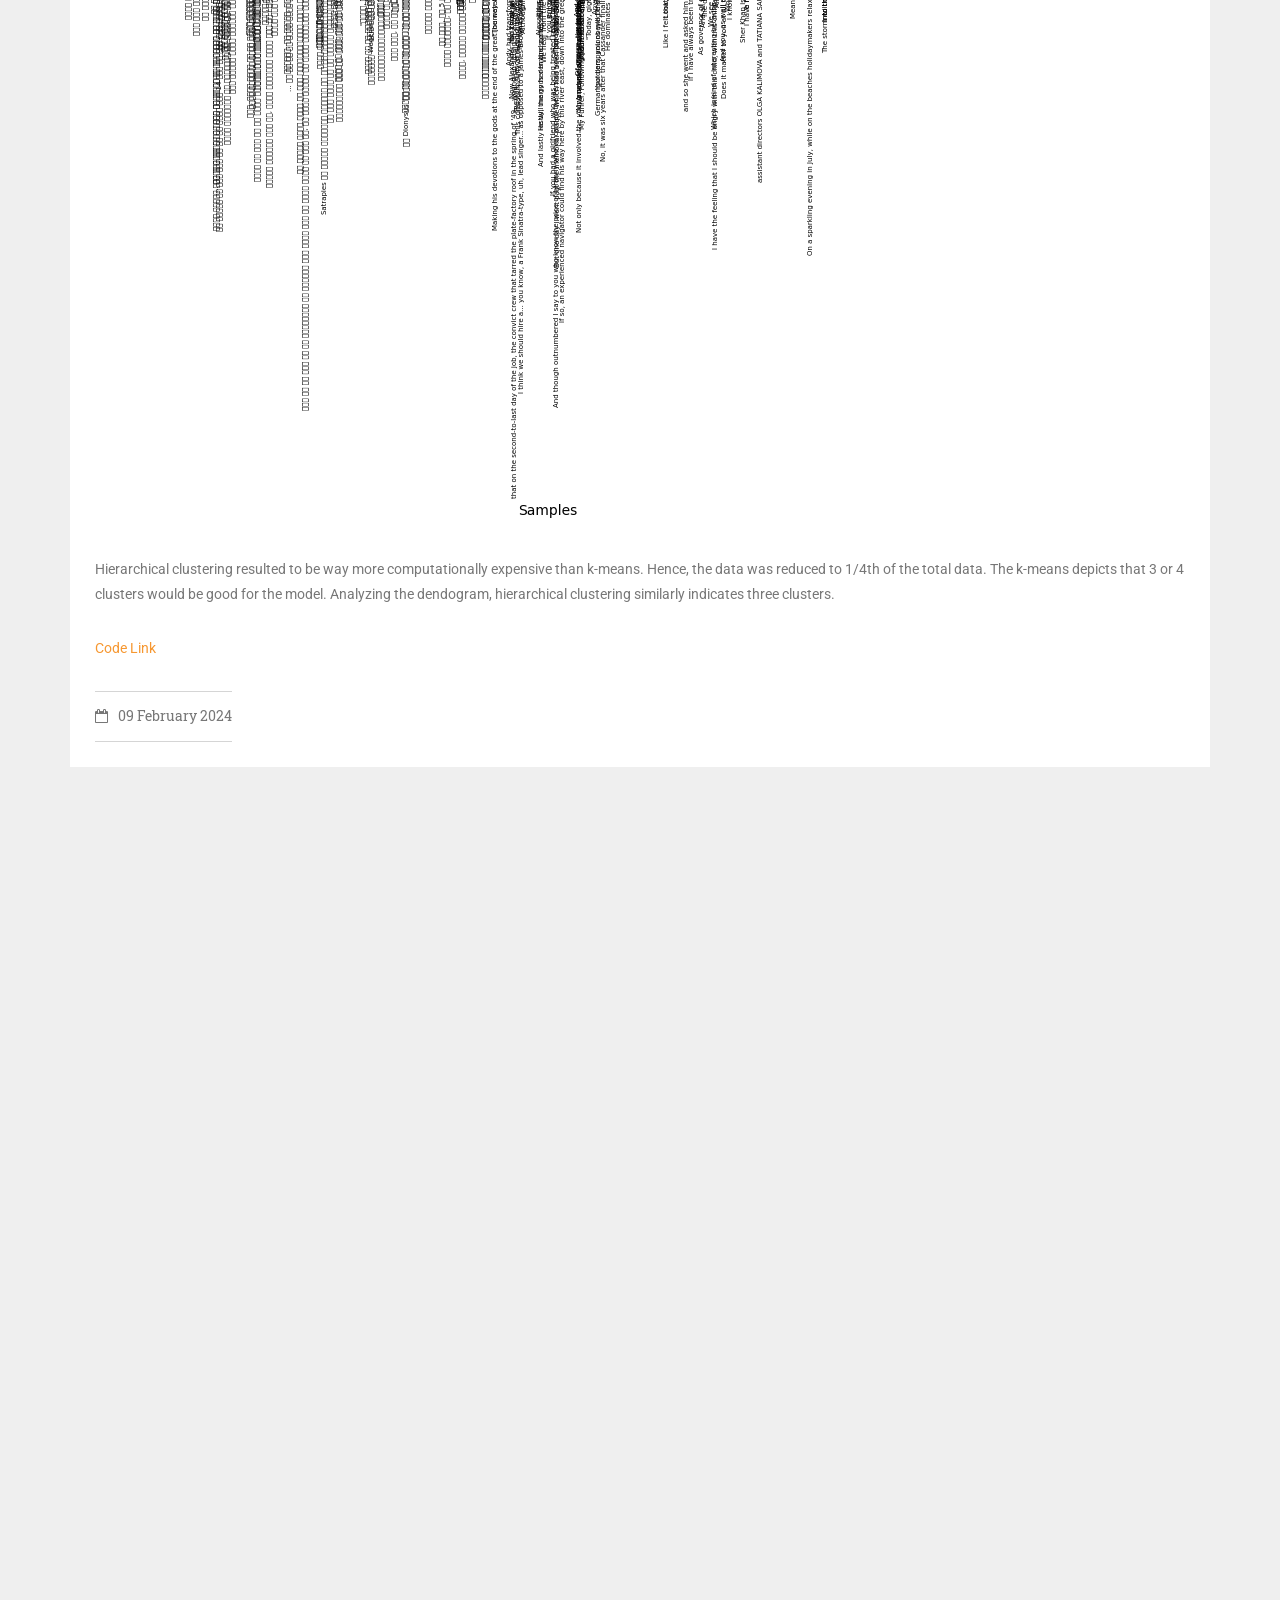
<file: clustering.html>
<!DOCTYPE html>
<!--[if lt IE 7]>      <html class="no-js lt-ie9 lt-ie8 lt-ie7"> <![endif]-->
<!--[if IE 7]>         <html class="no-js lt-ie9 lt-ie8"> <![endif]-->
<!--[if IE 8]>         <html class="no-js lt-ie9"> <![endif]-->
<!--[if gt IE 8]><!--> <html class="no-js"> <!--<![endif]-->
    <head>
        <meta charset="utf-8">
        <title>Clustering</title>
        <meta name="description" content="">
        <meta name="viewport" content="width=device-width">

        <link rel="stylesheet" href="http://fonts.googleapis.com/css?family=Roboto+Slab:400,700,300,100">
        <link rel="stylesheet" href="http://fonts.googleapis.com/css?family=Roboto:400,400italic,300italic,300,500,500italic,700,900">
        <!--
        Artcore Template
		http://www.templatemo.com/preview/templatemo_423_artcore
        -->
        <link rel="stylesheet" href="css/bootstrap.css">
        <link rel="stylesheet" href="css/font-awesome.css">
        <link rel="stylesheet" href="css/animate.css">
        <link rel="stylesheet" href="css/templatemo-misc.css">
        <link rel="stylesheet" href="css/templatemo-style.css">
        <script src="js/vendor/modernizr-2.6.1-respond-1.1.0.min.js"></script>
    </head>
    <body>
        <!--[if lt IE 7]>
            <p class="chromeframe">You are using an outdated browser. <a href="http://browsehappy.com/">Upgrade your browser today</a> or <a href="http://www.google.com/chromeframe/?redirect=true">install Google Chrome Frame</a> to better experience this site.</p>
        <![endif]-->

        <section id="pageloader">
            <div class="loader-item fa fa-spin colored-border"></div>
        </section> <!-- /#pageloader -->

        <header class="site-header container-fluid">
            <div class="top-header">
                <div class="logo col-md-6 col-sm-6">
                    <h1><a href="index.html"><em>Sasi </em>Bonu</a></h1>
                    <span> </span>
                </div> <!-- /.logo -->
                <div class="social-top col-md-6 col-sm-6">
                    <ul>
                        <li><a href="https://github.com/sasibonu" class="fa fa-github"></a></li>
                        <li><a href="https://www.linkedin.com/in/sasi-bonu-98878116a/" class="fa fa-linkedin"></a></li>
                    </ul>
                </div> <!-- /.social-top -->
            </div> <!-- /.top-header -->
            <div class="main-header">
                <div class="row">
                    <div class="main-header-left col-md-3 col-sm-6 col-xs-8">
                        <a id="search-icon" class="btn-left fa fa-search" href="#search-overlay"></a>
                        <div id="search-overlay">
                            <a href="#search-overlay" class="close-search"><i class="fa fa-times-circle"></i></a>
                            <div class="search-form-holder">
                                <h2>Type keywords and hit enter</h2>
                                <form id="search-form" action="#">
                                    <input type="search" name="s" placeholder="" autocomplete="off" />
                                </form>
                            </div>
                        </div><!-- #search-overlay -->
                    </div> <!-- /.main-header-left -->
                    <div class="menu-wrapper col-md-9 col-sm-6 col-xs-4">
                        <a href="#" class="toggle-menu visible-sm visible-xs"><i class="fa fa-bars"></i></a>
                        <ul class="sf-menu hidden-xs hidden-sm">
                            <li><a href="index.html">Introduction</a></li>
                            <li><a href="eda.html">EDA</a></li>
                            <li class="active"><a href="#">Projects</a>
                                <ul>
                                    <li><a href="projects-2.html">Two Columns</a></li>
                                    <li><a href="projects-3.html">Three Columns</a></li>
                                </ul>
                            </li>
                            <li><a href="conclusion.html">Conclusion</a></li>
                            <li><a href="contact.html">Contact</a></li>
                        </ul>
                    </div> <!-- /.menu-wrapper -->
                </div> <!-- /.row -->
            </div> <!-- /.main-header -->
            <div id="responsive-menu">
                <ul>
                    <li><a href="index.html">Introduction</a></li>
                    <li><a href="eda.html">EDA</a></li>
                    <li><a href="#">Projects</a>
                        <ul>
                            <li><a href="projects-2.html">Two Columns</a></li>
                            <li><a href="projects-3.html">Three Columns</a></li>
                        </ul>
                    </li>
                    <li><a href="conclusion.html">Conclusion</a></li>
                    <li><a href="contact.html">Contact</a></li>
                </ul>
            </div>
        </header> <!-- /.site-header -->

        <div class="content-wrapper">
            <div class="inner-container container">
                <div class="row">
                    <div class="section-header col-md-12">
                        <h2>Clustering</h2>
                        <span> </span>
                    </div> <!-- /.section-header -->
                </div> <!-- /.row -->
                <div class="project-detail row">
                    <div class="project-infos col-md-12">
                        <div class="box-content">
                            <h2 class="project-title">Clustering</h2>
                            <p>As a sort of unsupervised machine learning method, clustering entails assembling related items according to shared traits or properties.
                            Comparable objects are grouped into distinct classes or categories in this way. Clustering algorithms do not require labeled data to be categorized.</p>

                            <p>Since clustering uses distance metrics to see how close data points are, let's look into distance metrics. 4 types of distances can be used to determine clusters, Euclidean, Manhattan, and Cosine.</p>
                            <div class="project-slider col-md-12">
                                <img src="images/projects/euclidean.png" alt="Slide 1">
                                <img src="images/projects/euclidean.png" alt="Slide 2">
                                <img src="images/projects/euclidean.png" alt="Slide 1">
                            </div> <!-- /.project-slider -->
                            <p> </p>

                            <h3>Euclidean</h3>
                            <p> The distance between two data points is determined by taking the square root of the sum of the squared differences between each data point's feature values. This is the most widely used distance metric in clustering. When the characteristics have comparable units of measurement and the data is continuous, it is frequently utilized.</p>

                            <div class="project-slider col-md-12">
                                <img src="images/projects/manhattan.png" alt="Slide 1">
                                <img src="images/projects/manhattan.png" alt="Slide 2">
                                <img src="images/projects/manhattan.png" alt="Slide 1">
                            </div> <!-- /.project-slider -->

                            <h3>Manhattan</h3>
                            <p> The total of the absolute differences between the two data points' respective feature values is used to compute the distance between them using this distance metric. When characteristics have different units of measurement or the data is categorical, it is frequently employed. Since the distance between two points is determined only by the variations in their coordinates, it is less susceptible to outliers than the Euclidean distance metric.</p>

                            <div class="project-slider col-md-12">
                                <img src="images/projects/cosine.png" alt="Slide 1">
                                <img src="images/projects/cosine.png" alt="Slide 2">
                                <img src="images/projects/cosine.png" alt="Slide 1">


                            </div> <!-- /.project-slider -->

                            <h3>Cosine</h3>
                            <p> Using the cosine of the angle formed between two data points in high-dimensional space, this distance metric determines their separation. It's frequently applied to data with a lot of features where the size of the feature values doesn't matter, such text or image data. This project uses cosine similarity as a result.</p>


                            <p>Numeric data without labels is needed for clustering. Given that the project uses textual data, the text data will be converted into a high-dimensional numerical format utilizing word2vec and PCA. This was done in an effort to decrease the dimensionality of the data while maintaining the greatest amount of variance.

                                In order to capture the semantic linkages between words, Word2Vec was utilized to produce dense vector representations for words based on their context. A common method in natural language processing (NLP) is called "word2vec," which creates distributed word representations in a continuous vector space.
                                
                                The word vectors created were later used to apply <a href="pca.html">PCA</a> on. </p>

                                <p>After applying PCA on the data, initially two clusters were used to categorize the data.</p>

                                <div class="project-slider col-md-12">
                                    <img src="images/projects/cluster_2.png" alt="Slide 1">
                                    <img src="images/projects/cluster_2.png" alt="Slide 2">
                                    <img src="images/projects/cluster_2.png" alt="Slide 1">

                                </div> <!-- /.project-slider -->

                                <p>The data looks fairly categorized. To essentially get an idea of how many clusters to begin with, or how many clusters would be a good fit. A method known as elbow method is used.
                                    The elbow technique is used to figure out how many clusters in a dataset are best for k-means clustering. Plotting the within-cluster sum of squares (WCSS) against the total number of clusters is the first step in the process. The "elbow" point on the plot is the point at which the WCSS decreases at a much slower rate. This number represents the ideal number of clusters.
                                </p>

                                <div class="project-slider col-md-12">
                                    <img src="images/projects/elbow.png" alt="Slide 1">
                                    <img src="images/projects/elbow.png" alt="Slide 2">
                                    <img src="images/projects/elbow.png" alt="Slide 1">

                                </div> <!-- /.project-slider -->

                                <p>Elbow method suggests that 3 or 4 should be a good value of k to begin with, as the curve starts to flatten out after 4. This signifies that there's no real change after you increase the number of clusters from 4.
                                    Hence, let's plot an image to see how well 4 clusters categorize the data.
                                </p>

                                <div class="project-slider col-md-12">
                                    <img src="images/projects/cluster_4.png" alt="Slide 1">
                                    <img src="images/projects/cluster_4.png" alt="Slide 2">
                                    <img src="images/projects/cluster_4.png" alt="Slide 1">

                                </div> <!-- /.project-slider -->

                                <p> Another method that can be used to see which number of clusters can give a good fit is the silhouette method.
                                    It's an additional guideline for figuring out how many clusters, on average, a dataset should have to apply clustering algorithms like k-means. It gauges an object's cohesion—how similar it is to its own cluster—as opposed to separation—how similar it is to other clusters.
                                    A high silhouette score means that the object is well-matched to its own cluster and poorly matched to nearby clusters. The silhouette score goes from -1 to 1.
                                </p>

                                <div class="project-slider col-md-12">
                                    <img src="images/projects/silhouette.png" alt="Slide 1">
                                    <img src="images/projects/silhouette.png" alt="Slide 2">
                                    <img src="images/projects/silhouette.png" alt="Slide 1">

                                </div> <!-- /.project-slider -->


                                <p>It can be seen from the above plot that 3 clusters has the highest score. Now, let's use k=3 to run k-means clustering.</p>

                                <div class="project-slider col-md-12">
                                    <img src="images/projects/cluster_3.png" alt="Slide 1">
                                    <img src="images/projects/cluster_3.png" alt="Slide 2">
                                    <img src="images/projects/cluster_3.png" alt="Slide 1">

                                </div> <!-- /.project-slider -->

                                <p> It is a pretty good fit as the borders are pretty clear and it's visible how well the data is separated.</p>
                                <p> Another method of clustering is hierarchical clustering. It is a K-Means Clustering substitute with advantages and disadvantages of its own. 
                                    It is used to put observations into the same group, just like k-means. Usually, it will determine how many clusters there are (from top to bottom or bottom to top). 
                                    It does not, however, call for a predetermined number of clusters, in contrast to k-means. However, we can choose the distance metric to apply. </p>

                                <p>There are different types of hierarchical clustering.</p>
                                <p><strong> Clustering (AGNES)</strong>: Bottom up approach. Each observation starts as it's own cluster and merges with other observations. Other observations that are most similar. It will continue to do this until all the observations are in this one huge group.</p>
                                <p><strong>Divisive Hierarchical Clustering</strong>: Top down approach. All observations are in one group, then they start to split the more different (heterogeneous) they are. This keeps on interating through until each observation is it's own cluster.</p>
                            
                            <p>Similarly, there are different forms of linking to explain how to read the dendograms.</p>
                            <p><strong>Complete Linkage Clustering</strong>: Obtains the distance between ALL observations between cluster1 and cluster2 and merges the cluster together if the distances are minimum.</p>
                            <p><strong>Average Linkage Clustering</strong>: This computers distances between ALL the observations in cluster1 and cluster2 and averages the values.</p>    
                            <p><strong>Centroid Linkage Clustering</strong>: Calculates the centroid within each cluster and uses the distance between each centroid to determine what to merge.</p>
                            
                            <img src="images/projects/dendo.png" alt="Slide 2">


                            <p>Hierarchical clustering resulted to be way more computationally expensive than k-means. Hence, the data was reduced to 1/4th of the total data. 
                            The k-means depicts that 3 or 4 clusters would be good for the model. Analyzing the dendogram, hierarchical clustering similarly indicates three clusters.
                            </p>

                            <p><a href="https://github.com/sasibonu/sasibonu.github.io/blob/431923ed7ee6a0eed344c193b67621c2f3f65a7f/SasiBonuA02.ipynb">Code Link</a></p>
                            <ul class="project-meta">
                                <li><i class="fa fa-calendar-o"></i>09 February 2024</li>
                            </ul>
                        </div> <!-- /.box-content -->
                    </div> <!-- /.project-infos -->
                </div> <!-- /.project-detail -->
            </div> <!-- /.inner-content -->
        </div> <!-- /.content-wrapper -->

        <script src="js/vendor/jquery-1.11.0.min.js"></script>
        <script>window.jQuery || document.write('<script src="js/vendor/jquery-1.11.0.min.js"><\/script>')</script>
        <script src="js/plugins.js"></script>
        <script src="js/main.js"></script>

        <!-- Preloader -->
        <script type="text/javascript">
            //<![CDATA[
            $(window).load(function() { // makes sure the whole site is loaded
                $('.loader-item').fadeOut(); // will first fade out the loading animation
                    $('#pageloader').delay(350).fadeOut('slow'); // will fade out the white DIV that covers the website.
                $('body').delay(350).css({'overflow-y':'visible'});
            })
            //]]>
        </script>
        
    </body>
</html>
</file>
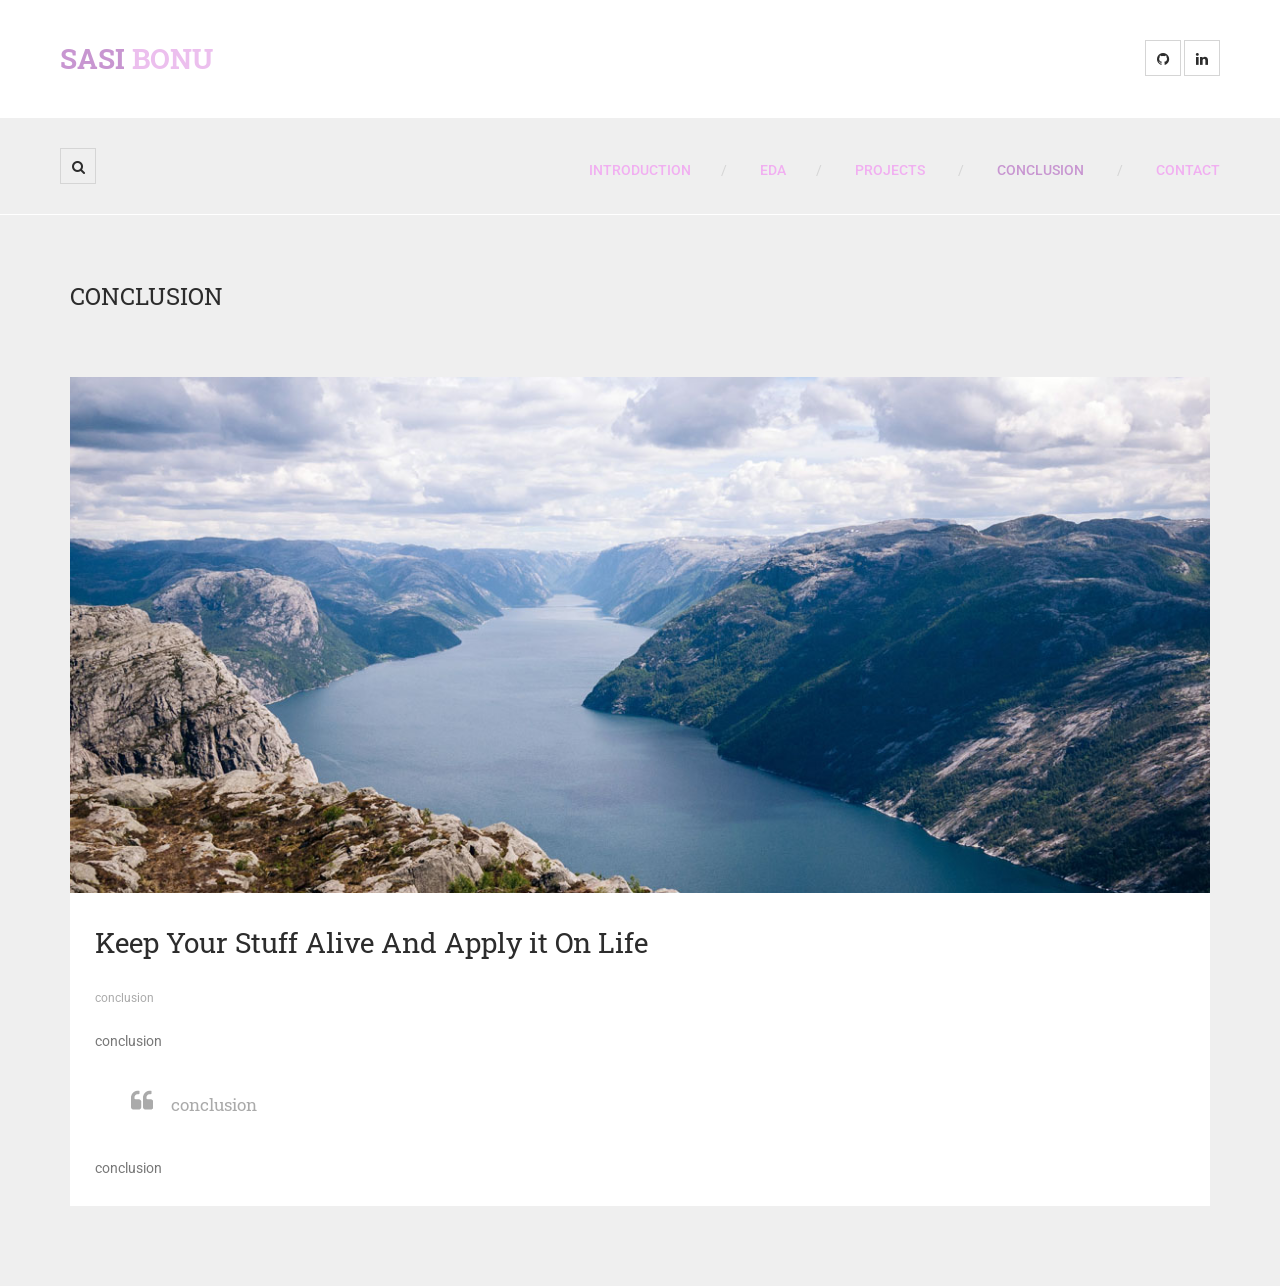
<file: conclusion.html>
<!DOCTYPE html>
<!--[if lt IE 7]>      <html class="no-js lt-ie9 lt-ie8 lt-ie7"> <![endif]-->
<!--[if IE 7]>         <html class="no-js lt-ie9 lt-ie8"> <![endif]-->
<!--[if IE 8]>         <html class="no-js lt-ie9"> <![endif]-->
<!--[if gt IE 8]><!--> <html class="no-js"> <!--<![endif]-->
    <head>
        <meta charset="utf-8">
        <title>Conclusion</title>
        <meta name="description" content="">
        <meta name="viewport" content="width=device-width">

        <link rel="stylesheet" href="http://fonts.googleapis.com/css?family=Roboto+Slab:400,700,300,100">
        <link rel="stylesheet" href="http://fonts.googleapis.com/css?family=Roboto:400,400italic,300italic,300,500,500italic,700,900">
        <!--
        Artcore Template
		http://www.templatemo.com/preview/templatemo_423_artcore
        -->
        <link rel="stylesheet" href="css/bootstrap.css">
        <link rel="stylesheet" href="css/font-awesome.css">
        <link rel="stylesheet" href="css/animate.css">
        <link rel="stylesheet" href="css/templatemo-misc.css">
        <link rel="stylesheet" href="css/templatemo-style.css">
        <script src="js/vendor/modernizr-2.6.1-respond-1.1.0.min.js"></script>
    </head>
    <body>
        <!--[if lt IE 7]>
            <p class="chromeframe">You are using an outdated browser. <a href="http://browsehappy.com/">Upgrade your browser today</a> or <a href="http://www.google.com/chromeframe/?redirect=true">install Google Chrome Frame</a> to better experience this site.</p>
        <![endif]-->

        <section id="pageloader">
            <div class="loader-item fa fa-spin colored-border"></div>
        </section> <!-- /#pageloader -->

        <header class="site-header container-fluid">
            <div class="top-header">
                <div class="logo col-md-6 col-sm-6">
                    <h1><a href="index.html"><em>Sasi </em>Bonu</a></h1>
                    <span> </span>
                </div> <!-- /.logo -->
                <div class="social-top col-md-6 col-sm-6">
                    <ul>
                        <li><a href="https://github.com/sasibonu" class="fa fa-github"></a></li>
                        <li><a href="https://www.linkedin.com/in/sasi-bonu-98878116a/" class="fa fa-linkedin"></a></li>
                    </ul>
                </div> <!-- /.social-top -->
            </div> <!-- /.top-header -->
            <div class="main-header">
                <div class="row">
                    <div class="main-header-left col-md-3 col-sm-6 col-xs-8">
                        <a id="search-icon" class="btn-left fa fa-search" href="#search-overlay"></a>
                        <div id="search-overlay">
                            <a href="#search-overlay" class="close-search"><i class="fa fa-times-circle"></i></a>
                            <div class="search-form-holder">
                                <h2>Type keywords and hit enter</h2>
                                <form id="search-form" action="#">
                                    <input type="search" name="s" placeholder="" autocomplete="off" />
                                </form>
                            </div>
                        </div><!-- #search-overlay -->
                    </div> <!-- /.main-header-left -->
                    <div class="menu-wrapper col-md-9 col-sm-6 col-xs-4">
                        <a href="#" class="toggle-menu visible-sm visible-xs"><i class="fa fa-bars"></i></a>
                        <ul class="sf-menu hidden-xs hidden-sm">
                            <li><a href="index.html">Introduction</a></li>
                            <li><a href="eda.html">EDA</a></li>
                            <li><a href="#">Projects</a>
                                <ul>
                                    <li><a href="projects-2.html">Two Columns</a></li>
                                    <li><a href="projects-3.html">Three Columns</a></li>
                                </ul>
                            </li>
                            <li class="active"><a href="conclusion.html">Conclusion</a> </li>
                            <li><a href="contact.html">Contact</a></li>
                        </ul>
                    </div> <!-- /.menu-wrapper -->
                </div> <!-- /.row -->
            </div> <!-- /.main-header -->
            <div id="responsive-menu">
                <ul>
                    <li><a href="index.html">Home</a></li>
                    <li><a href="services.html">Services</a></li>
                    <li><a href="#">Projects</a>
                        <ul>
                            <li><a href="projects-2.html">Two Columns</a></li>
                            <li><a href="projects-3.html">Three Columns</a></li>
                        </ul>
                    </li>
                    <li><a href="conclusion.html">Conclusion</a></li>
                    <li><a href="contact.html">Contact</a></li>
                </ul>
            </div>
        </header> <!-- /.site-header -->

        <div class="content-wrapper">
            <div class="inner-container container">
                <div class="row">
                    <div class="section-header col-md-12">
                        <h2>Conclusion</h2>
                        <span> </span>
                    </div> <!-- /.section-header -->
                </div> <!-- /.row -->
                <div class="row">
                    <div class="blog-image col-md-12">
                        <img src="images/blog/blog-single.jpg" alt="Blog 1">
                    </div> <!-- /.blog-image -->
                    <div class="blog-info col-md-12">
                        <div class="box-content">
                            <h2 class="blog-title">Keep Your Stuff Alive And Apply it On Life</h2>
                            <span class="blog-meta">conclusion</span>
                            <p>conclusion</p>
                            
                                <blockquote>
                                    conclusion
                                </blockquote>
                            
                            <p>conclusion</p>
                        </div>
                    </div> <!-- /.blog-info -->
                </div> <!-- /.row -->
            </div> <!-- /.inner-content -->
        </div> <!-- /.content-wrapper -->

        <script src="js/vendor/jquery-1.11.0.min.js"></script>
        <script>window.jQuery || document.write('<script src="js/vendor/jquery-1.11.0.min.js"><\/script>')</script>
        <script src="js/plugins.js"></script>
        <script src="js/main.js"></script>

        <!-- Preloader -->
        <script type="text/javascript">
            //<![CDATA[
            $(window).load(function() { // makes sure the whole site is loaded
                $('.loader-item').fadeOut(); // will first fade out the loading animation
                    $('#pageloader').delay(350).fadeOut('slow'); // will fade out the white DIV that covers the website.
                $('body').delay(350).css({'overflow-y':'visible'});
            })
            //]]>
        </script>

    </body>
</html>
</file>
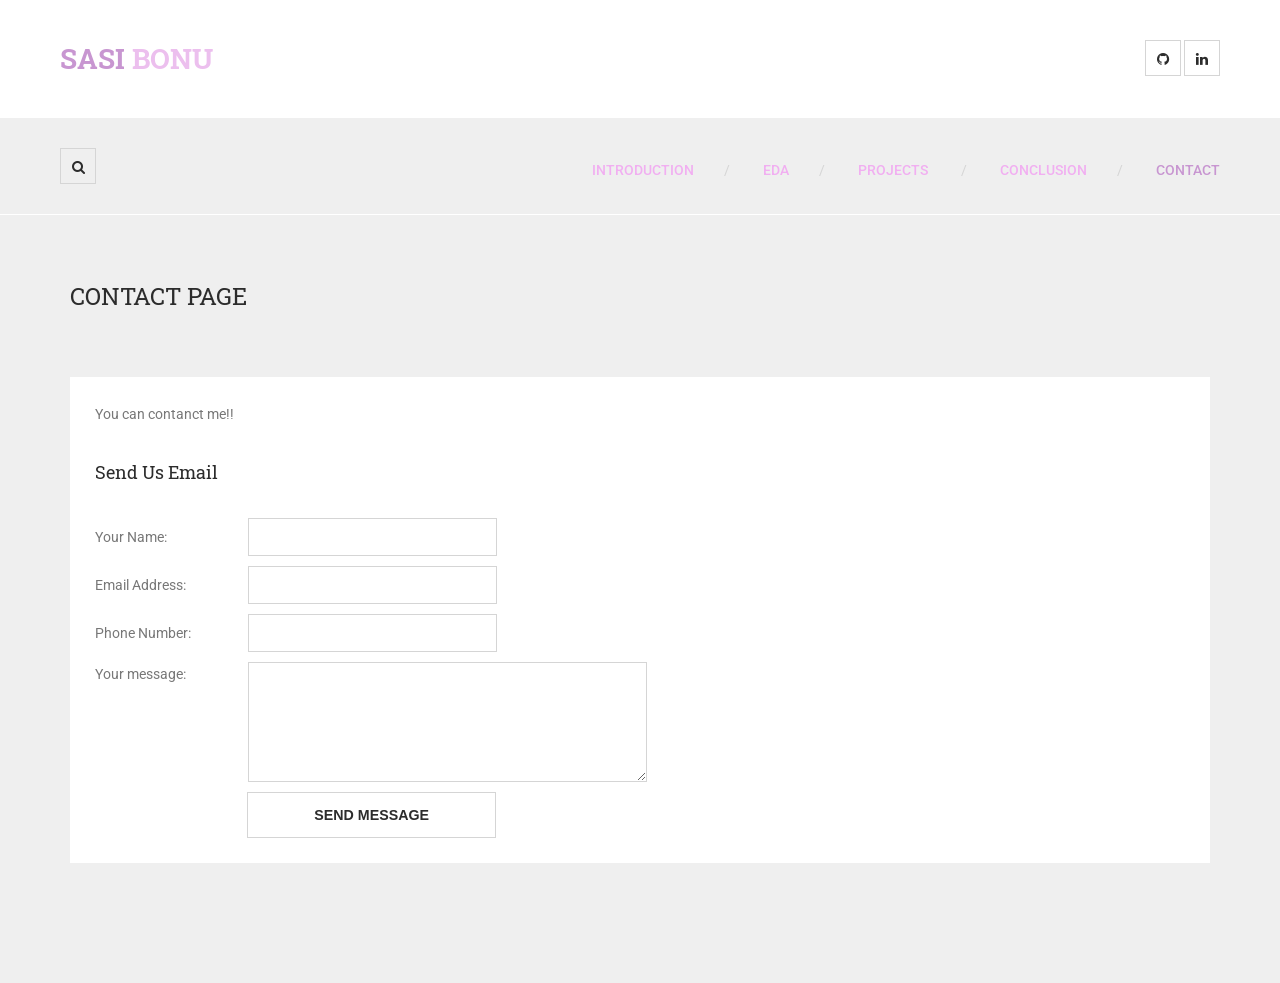
<file: contact.html>
<!DOCTYPE html>
<!--[if lt IE 7]>      <html class="no-js lt-ie9 lt-ie8 lt-ie7"> <![endif]-->
<!--[if IE 7]>         <html class="no-js lt-ie9 lt-ie8"> <![endif]-->
<!--[if IE 8]>         <html class="no-js lt-ie9"> <![endif]-->
<!--[if gt IE 8]><!--> <html class="no-js"> <!--<![endif]-->
    <head>
        <meta charset="utf-8">
        <title>Contact</title>
        <meta name="description" content="">
        <meta name="viewport" content="width=device-width">

        <link rel="stylesheet" href="http://fonts.googleapis.com/css?family=Roboto+Slab:400,700,300,100">
        <link rel="stylesheet" href="http://fonts.googleapis.com/css?family=Roboto:400,400italic,300italic,300,500,500italic,700,900">
        <!--
        Artcore Template
		http://www.templatemo.com/preview/templatemo_423_artcore
        -->
        <link rel="stylesheet" href="css/bootstrap.css">
        <link rel="stylesheet" href="css/font-awesome.css">
        <link rel="stylesheet" href="css/animate.css">
        <link rel="stylesheet" href="css/templatemo-misc.css">
        <link rel="stylesheet" href="css/templatemo-style.css">
        <script src="js/vendor/modernizr-2.6.1-respond-1.1.0.min.js"></script>
    </head>
    <body>
        <!--[if lt IE 7]>
            <p class="chromeframe">You are using an outdated browser. <a href="http://browsehappy.com/">Upgrade your browser today</a> or <a href="http://www.google.com/chromeframe/?redirect=true">install Google Chrome Frame</a> to better experience this site.</p>
        <![endif]-->

        <section id="pageloader">
            <div class="loader-item fa fa-spin colored-border"></div>
        </section> <!-- /#pageloader -->

        <header class="site-header container-fluid">
            <div class="top-header">
                <div class="logo col-md-6 col-sm-6">
                    <h1><a href="index.html"><em>Sasi </em>Bonu</a></h1>
                    <span> </span>
                </div> <!-- /.logo -->
                <div class="social-top col-md-6 col-sm-6">
                    <ul>
                        <li><a href="https://github.com/sasibonu" class="fa fa-github"></a></li>
                        <li><a href="https://www.linkedin.com/in/sasi-bonu-98878116a/" class="fa fa-linkedin"></a></li>
                    </ul>
                </div> <!-- /.social-top -->
            </div> <!-- /.top-header -->
            <div class="main-header">
                <div class="row">
                    <div class="main-header-left col-md-3 col-sm-6 col-xs-8">
                        <a id="search-icon" class="btn-left fa fa-search" href="#search-overlay"></a>
                        <div id="search-overlay">
                            <a href="#search-overlay" class="close-search"><i class="fa fa-times-circle"></i></a>
                            <div class="search-form-holder">
                                <h2>Type keywords and hit enter</h2>
                                <form id="search-form" action="#">
                                    <input type="search" name="s" placeholder="" autocomplete="off" />
                                </form>
                            </div>
                        </div><!-- #search-overlay -->
                    </div> <!-- /.main-header-left -->
                    <div class="menu-wrapper col-md-9 col-sm-6 col-xs-4">
                        <a href="#" class="toggle-menu visible-sm visible-xs"><i class="fa fa-bars"></i></a>
                        <ul class="sf-menu hidden-xs hidden-sm">
                            <li><a href="index.html">Introduction</a></li>
                            <li><a href="eda.html">EDA</a></li>
                            <li><a href="#">Projects</a>
                                <ul>
                                    <li><a href="projects-2.html">Two Columns</a></li>
                                    <li><a href="projects-3.html">Three Columns</a></li>
                                </ul>
                            </li>
                            <li><a href="conclusion.html">Conclusion</a></li>
                            <li class="active"><a href="contact.html">Contact</a></li>
                        </ul>
                    </div> <!-- /.menu-wrapper -->
                </div> <!-- /.row -->
            </div> <!-- /.main-header -->
            <div id="responsive-menu">
                <ul>
                    <li><a href="index.html">Introduction</a></li>
                    <li><a href="eda.html">EDA</a></li>
                    <li><a href="#">Projects</a>
                        <ul>
                            <li><a href="projects-2.html">Two Columns</a></li>
                            <li><a href="projects-3.html">Three Columns</a></li>
                        </ul>
                    </li>
                    <li><a href="conclusion.html">Conclusion</a></li>
                    <li><a href="contact.html">Contact</a></li>
                </ul>
            </div>
        </header> <!-- /.site-header -->

        <div class="content-wrapper">
            <div class="inner-container container">
                <div class="row">
                    <div class="section-header col-md-12">
                        <h2>Contact Page</h2>
                        <span> </span>
                    </div> <!-- /.section-header -->
                </div> <!-- /.row -->
                <div class="contact-form">
                    <div class="box-content col-md-12">
                        <div class="row">
                            <div class="col-md-7">
                                <p>You can contanct me!!</p>
                                <h3 class="contact-title">Send Us Email</h3>
                                <div class="contact-form-inner">
                                    <form method="post" action="#" name="contactform" id="contactform">
                                        <p>
                                            <label for="name">Your Name:</label>
                                            <input name="name" type="text" id="name">
                                        </p>
                                        <p>
                                            <label for="email">Email Address:</label>
                                            <input name="email" type="text" id="email"> 
                                        </p>
                                        <p>
                                            <label for="phone">Phone Number:</label>
                                            <input name="phone" type="text" id="phone">   
                                        </p>
                                        <p>
                                            <label for="comments">Your message:</label>
                                            <textarea name="comments" id="comments"></textarea>    
                                        </p>
                                        <input type="submit" class="mainBtn" id="submit" value="Send Message" />
                                    </form>
                                </div> <!-- /.contact-form-inner -->
                                <div id="message"></div>
                            </div> <!-- /.col-md-7 -->
                        </div> <!-- /.row -->
                    </div> <!-- /.box-content -->
                </div> <!-- /.contact-form -->
            </div> <!-- /.inner-content -->
        </div> <!-- /.content-wrapper -->

        <script src="js/vendor/jquery-1.11.0.min.js"></script>
        <script>window.jQuery || document.write('<script src="js/vendor/jquery-1.11.0.min.js"><\/script>')</script>
        <script src="js/plugins.js"></script>
        <script src="js/main.js"></script>

        <!-- Google Map -->
        <script src="http://maps.google.com/maps/api/js?sensor=true"></script>
        <script src="js/vendor/jquery.gmap3.min.js"></script>
        
        <!-- Google Map Init-->
        <script type="text/javascript">
            jQuery(function($){
                $('#map_canvas').gmap3({
                    marker:{
                        address: '40.717599,-74.005136' 
                    },
                        map:{
                        options:{
                        zoom: 17,
                        scrollwheel: false,
                        streetViewControl : true
                        }
                    }
                });
            });
        </script>

        <!-- Preloader -->
        <script type="text/javascript">
            //<![CDATA[
            $(window).load(function() { // makes sure the whole site is loaded
                $('.loader-item').fadeOut(); // will first fade out the loading animation
                    $('#pageloader').delay(350).fadeOut('slow'); // will fade out the white DIV that covers the website.
                $('body').delay(350).css({'overflow-y':'visible'});
            })
            //]]>
        </script>

    </body>
</html>
</file>
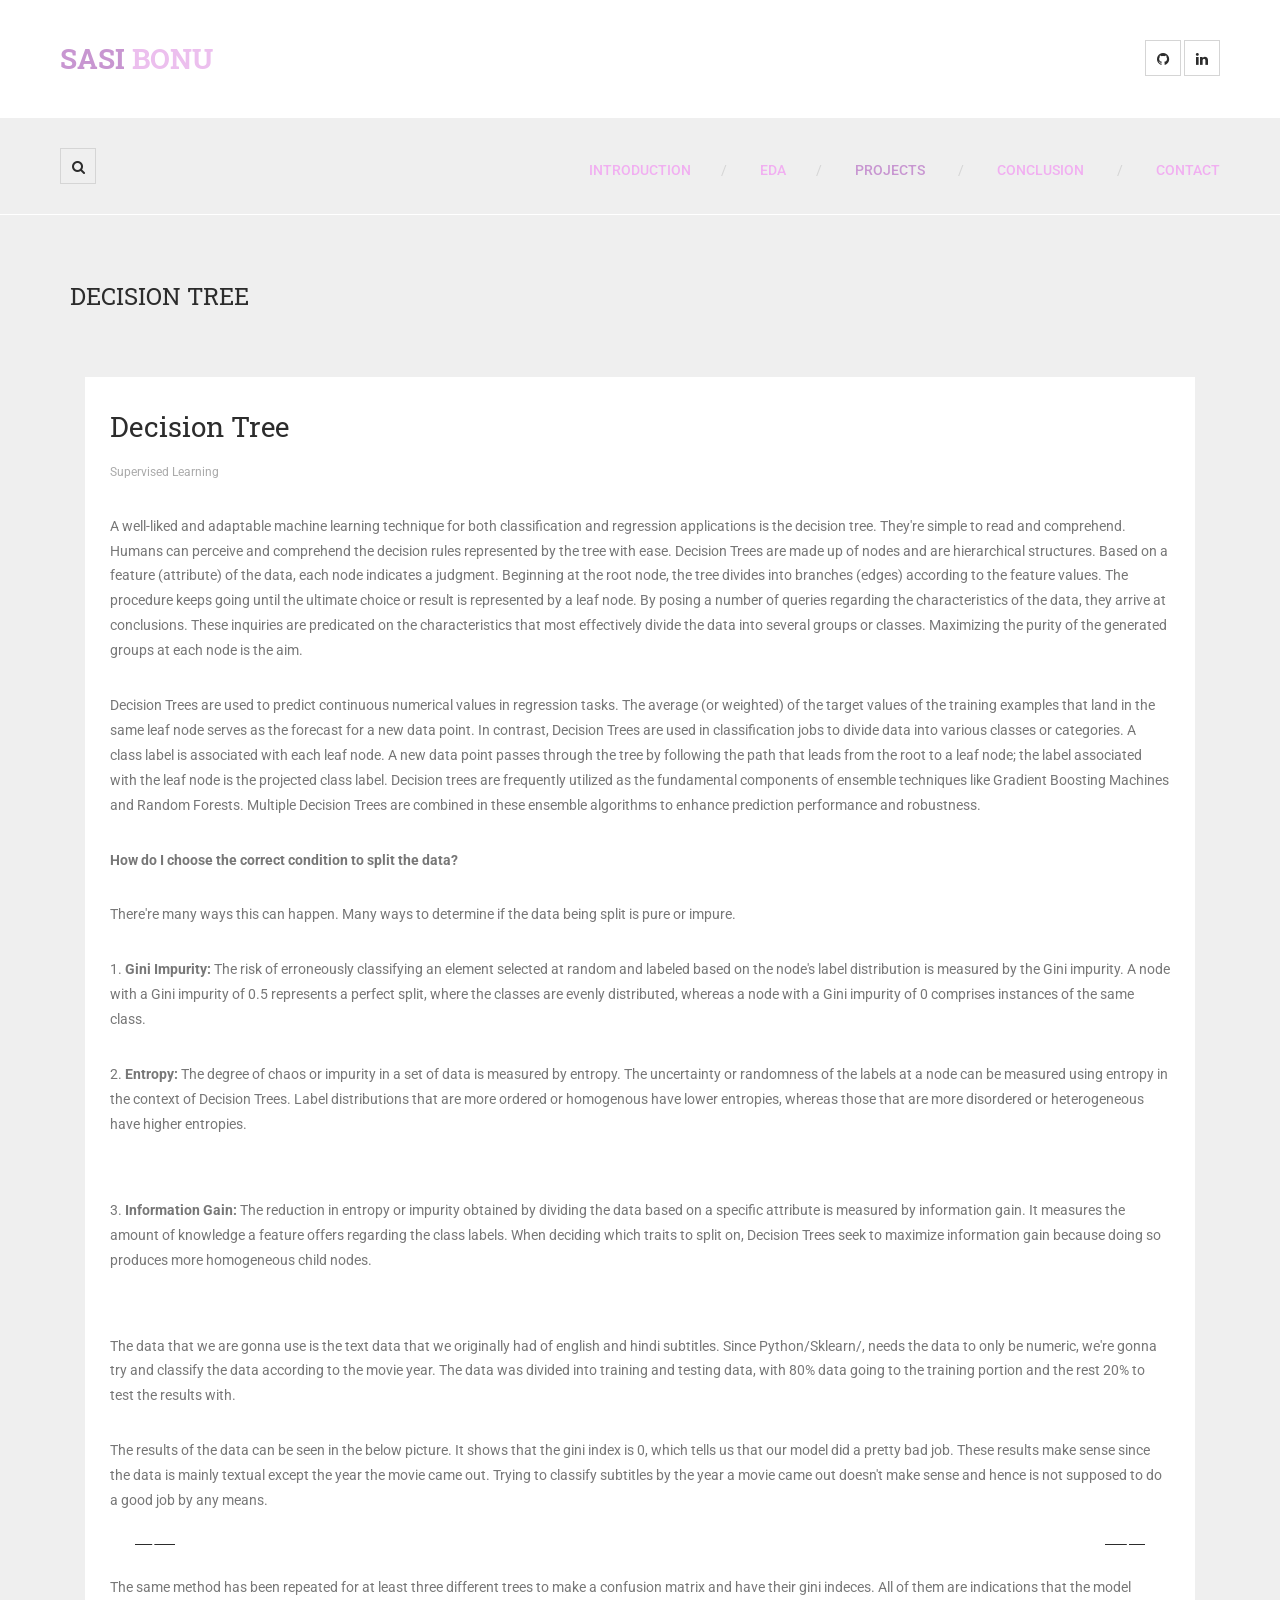
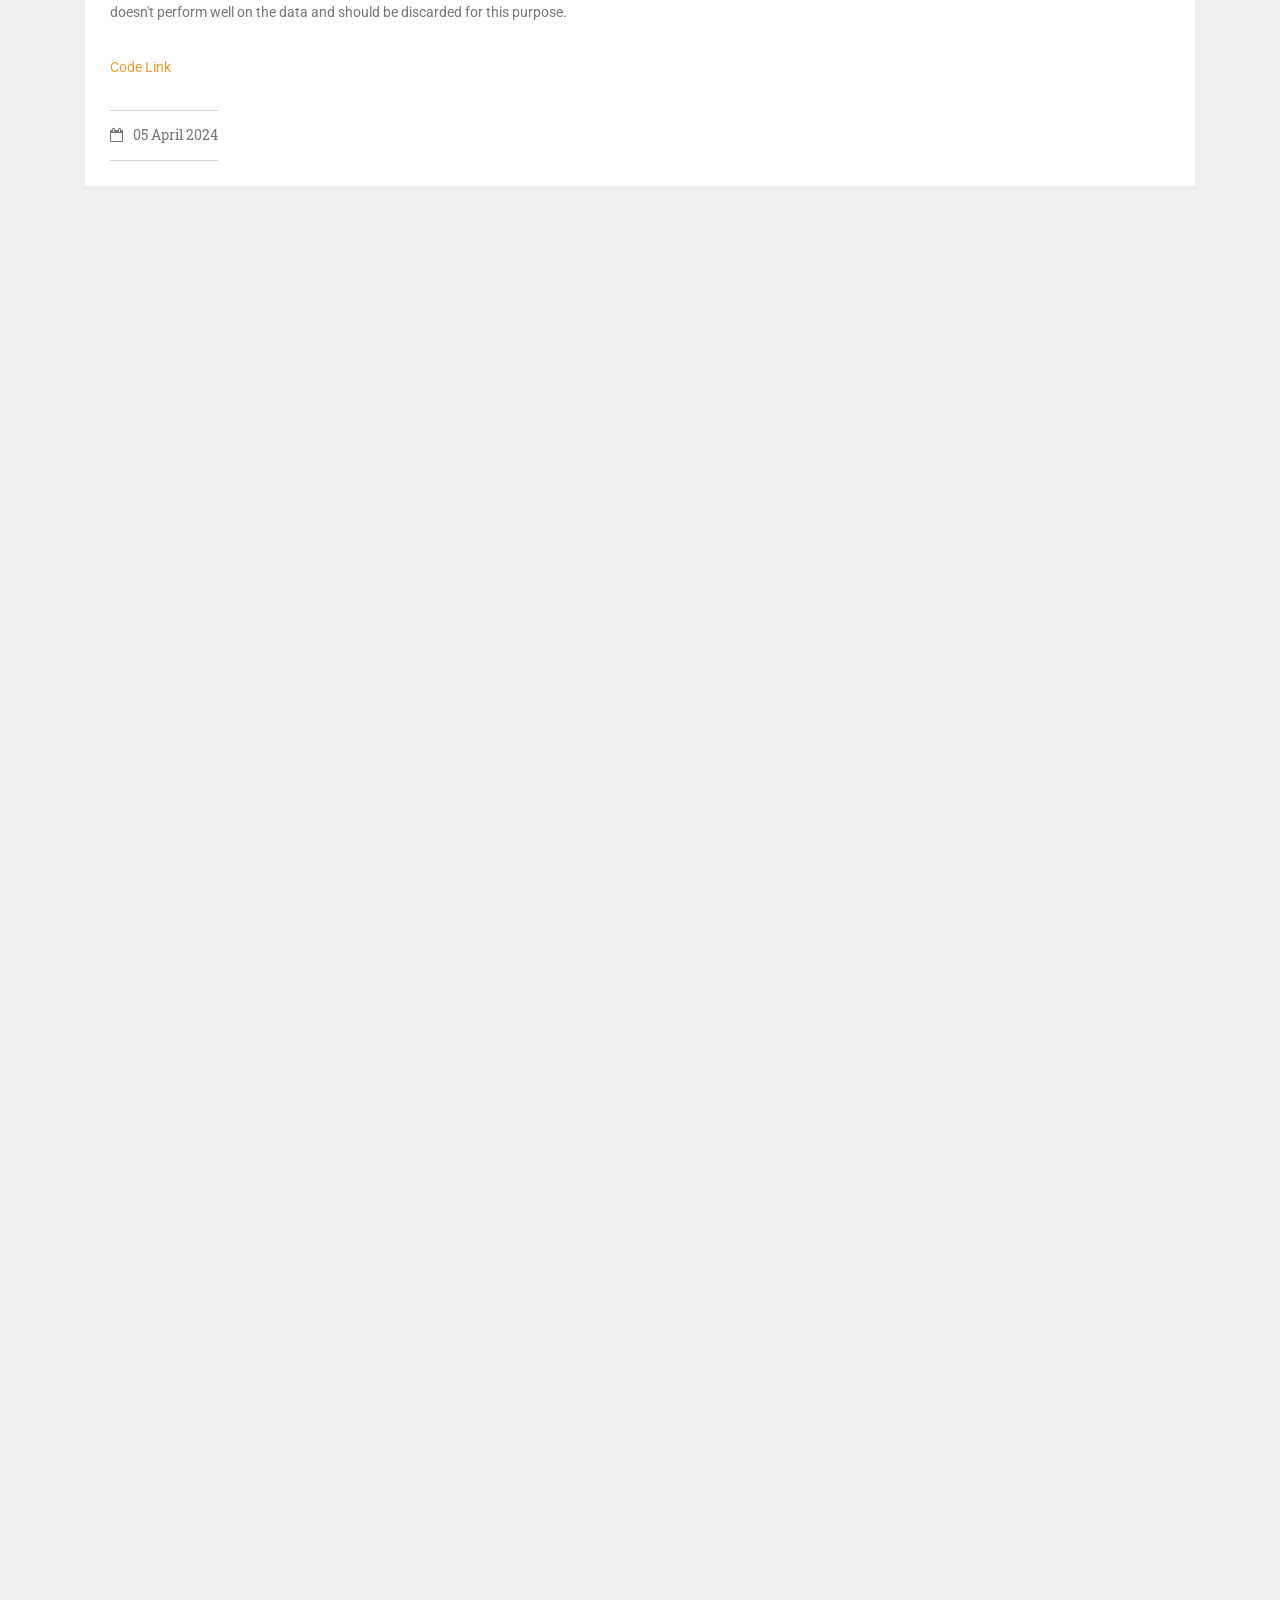
<file: dt.html>
<!DOCTYPE html>
<!--[if lt IE 7]>      <html class="no-js lt-ie9 lt-ie8 lt-ie7"> <![endif]-->
<!--[if IE 7]>         <html class="no-js lt-ie9 lt-ie8"> <![endif]-->
<!--[if IE 8]>         <html class="no-js lt-ie9"> <![endif]-->
<!--[if gt IE 8]><!--> <html class="no-js"> <!--<![endif]-->
    <head>
        <meta charset="utf-8">
        <title>Decision Tree</title>
        <meta name="description" content="">
        <meta name="viewport" content="width=device-width">

        <link rel="stylesheet" href="http://fonts.googleapis.com/css?family=Roboto+Slab:400,700,300,100">
        <link rel="stylesheet" href="http://fonts.googleapis.com/css?family=Roboto:400,400italic,300italic,300,500,500italic,700,900">
        <!--
        Artcore Template
		http://www.templatemo.com/preview/templatemo_423_artcore
        -->
        <link rel="stylesheet" href="css/bootstrap.css">
        <link rel="stylesheet" href="css/font-awesome.css">
        <link rel="stylesheet" href="css/animate.css">
        <link rel="stylesheet" href="css/templatemo-misc.css">
        <link rel="stylesheet" href="css/templatemo-style.css">
        <script src="js/vendor/modernizr-2.6.1-respond-1.1.0.min.js"></script>
    </head>
    <body>
        <!--[if lt IE 7]>
            <p class="chromeframe">You are using an outdated browser. <a href="http://browsehappy.com/">Upgrade your browser today</a> or <a href="http://www.google.com/chromeframe/?redirect=true">install Google Chrome Frame</a> to better experience this site.</p>
        <![endif]-->

        <section id="pageloader">
            <div class="loader-item fa fa-spin colored-border"></div>
        </section> <!-- /#pageloader -->

        <header class="site-header container-fluid">
            <div class="top-header">
                <div class="logo col-md-6 col-sm-6">
                    <h1><a href="index.html"><em>Sasi </em>Bonu</a></h1>
                    <span> </span>
                </div> <!-- /.logo -->
                <div class="social-top col-md-6 col-sm-6">
                    <ul>
                        <li><a href="#" class="fa fa-github"></a></li>
                        <li><a href="#" class="fa fa-linkedin"></a></li>
                    </ul>
                </div> <!-- /.social-top -->
            </div> <!-- /.top-header -->
            <div class="main-header">
                <div class="row">
                    <div class="main-header-left col-md-3 col-sm-6 col-xs-8">
                        <a id="search-icon" class="btn-left fa fa-search" href="#search-overlay"></a>
                        <div id="search-overlay">
                            <a href="#search-overlay" class="close-search"><i class="fa fa-times-circle"></i></a>
                            <div class="search-form-holder">
                                <h2>Type keywords and hit enter</h2>
                                <form id="search-form" action="#">
                                    <input type="search" name="s" placeholder="" autocomplete="off" />
                                </form>
                            </div>
                        </div><!-- #search-overlay -->
                    </div> <!-- /.main-header-left -->
                    <div class="menu-wrapper col-md-9 col-sm-6 col-xs-4">
                        <a href="#" class="toggle-menu visible-sm visible-xs"><i class="fa fa-bars"></i></a>
                        <ul class="sf-menu hidden-xs hidden-sm">
                            <li><a href="index.html">Introduction</a></li>
                            <li><a href="eda.html">EDA</a></li>
                            <li class="active"><a href="#">Projects</a>
                                <ul>
                                    <li><a href="projects-2.html">Two Columns</a></li>
                                    <li><a href="projects-3.html">Three Columns</a></li>
                                    <li><a href="project-details.html">Project Single</a></li>
                                </ul>
                            </li>
                            <li><a href="#">Conclusion</a>
                                <ul>
                                    <li><a href="blog.html">Blog Masonry</a></li>
                                    <li><a href="blog-single.html">Post Single</a></li>
                                </ul>
                            </li>
                            <li><a href="contact.html">Contact</a></li>
                        </ul>
                    </div> <!-- /.menu-wrapper -->
                </div> <!-- /.row -->
            </div> <!-- /.main-header -->
            <div id="responsive-menu">
                <ul>
                    <li><a href="index.html">Introduction</a></li>
                    <li><a href="eda.html">EDA</a></li>
                    <li><a href="#">Projects</a>
                        <ul>
                            <li><a href="projects-2.html">Two Columns</a></li>
                            <li><a href="projects-3.html">Three Columns</a></li>
                            <li><a href="project-details.html">Project Single</a></li>
                        </ul>
                    </li>
                    <li><a href="#">Conclusion</a>
                        <ul>
                            <li><a href="blog.html">Blog Masonry</a></li>
                            <li><a href="blog-single.html">Post Single</a></li>
                        </ul>
                    </li>
                    <li><a href="contact.html">Contact</a></li>
                </ul>
            </div>
        </header> <!-- /.site-header -->

        <div class="content-wrapper">
            <div class="inner-container container">
                <div class="row">
                    <div class="section-header col-md-12">
                        <h2>Decision Tree</h2>
                        <span> </span>
                    </div> <!-- /.section-header -->
                </div> <!-- /.row -->
                
                    <div class="project-infos col-md-12">
                        <div class="box-content">
                            <h2 class="project-title">Decision Tree</h2>
                            <span class="project-subtitle">Supervised Learning</span>
                            <p>A well-liked and adaptable machine learning technique for both classification and regression applications is the decision tree. They're simple to read and comprehend. Humans can perceive and comprehend the decision rules represented by the tree with ease.
                                Decision Trees are made up of nodes and are hierarchical structures. Based on a feature (attribute) of the data, each node indicates a judgment. Beginning at the root node, the tree divides into branches (edges) according to the feature values. 
                                The procedure keeps going until the ultimate choice or result is represented by a leaf node. By posing a number of queries regarding the characteristics of the data, they arrive at conclusions. 
                                These inquiries are predicated on the characteristics that most effectively divide the data into several groups or classes. Maximizing the purity of the generated groups at each node is the aim.
                            </p>
                            <p>Decision Trees are used to predict continuous numerical values in regression tasks. The average (or weighted) of the target values of the training examples that land in the same leaf node serves as the forecast for a new data point.
                                In contrast, Decision Trees are used in classification jobs to divide data into various classes or categories. A class label is associated with each leaf node. 
                                A new data point passes through the tree by following the path that leads from the root to a leaf node; the label associated with the leaf node is the projected class label.
                                Decision trees are frequently utilized as the fundamental components of ensemble techniques like Gradient Boosting Machines and Random Forests. Multiple Decision Trees are combined in these ensemble algorithms to enhance prediction performance and robustness.
                            </p>

                            <strong>How do I choose the correct condition to split the data?</strong>

                            <p> There're many ways this can happen. Many ways to determine if the data being split is pure or impure.</p>
                            <p>1. <strong>Gini Impurity:</strong> The risk of erroneously classifying an element selected at random and labeled based on the node's label distribution is measured by the Gini impurity. 
                                A node with a Gini impurity of 0.5 represents a perfect split, where the classes are evenly distributed, whereas a node with a Gini impurity of 0 comprises instances of the same class.
                            </p>
                            <p>2. <strong>Entropy:</strong> The degree of chaos or impurity in a set of data is measured by entropy. The uncertainty or randomness of the labels at a node can be measured using entropy in the context of Decision Trees. 
                                Label distributions that are more ordered or homogenous have lower entropies, whereas those that are more disordered or heterogeneous have higher entropies.
                            </p>
                            <div class="project-detail row">
                                <div class="project-slider col-md-12">
                                    <img src="images/projects/entropy.png" alt="Slide 1">
                                    <img src="images/projects/entropy.png" alt="Slide 2">
                                </div> <!-- /.project-slider -->
                            </div>

                            <p>3. <strong>Information Gain:</strong> The reduction in entropy or impurity obtained by dividing the data based on a specific attribute is measured by information gain. 
                                It measures the amount of knowledge a feature offers regarding the class labels. When deciding which traits to split on, Decision Trees seek to maximize information gain because doing so produces more homogeneous child nodes.
                            </p>

                            <div class="project-detail row">
                                <div class="project-slider col-md-12">
                                    <img src="images/projects/info_gain.png" alt="Slide 1">
                                    <img src="images/projects/info_gain.png" alt="Slide 2">
                                </div> <!-- /.project-slider -->
                            </div>

                            <p> The data that we are gonna use is the text data that we originally had of english and hindi subtitles. Since Python/Sklearn/, needs the data to only be numeric, we're gonna try and classify the data according to the movie year.
                                The data was divided into training and testing data, with 80% data going to the training portion and the rest 20% to test the results with.
                            </p>

                            <p> The results of the data can be seen in the below picture. It shows that the gini index is 0, which tells us that our model did a pretty bad job.
                                These results make sense since the data is mainly textual except the year the movie came out. 
                                Trying to classify subtitles by the year a movie came out doesn't make sense and hence is not supposed to do a good job by any means.
                            </p>

                            <div class="project-detail row">
                                <div class="project-slider col-md-12">
                                    <img src="images/projects/gini_output.png" alt="Slide 1">
                                    <img src="images/projects/gini_output.png" alt="Slide 2">
                                </div> <!-- /.project-slider -->
                            </div>

                            <div class="project-detail row">
                                <div class="project-slider col-md-12">
                                    <img src="images/projects/gini_tree1.png" alt="Slide 1">
                                    <img src="images/projects/gini_tree2.png" alt="Slide 2">
                                    <img src="images/projects/gini_tree3.png" alt="Slide 1">
                                    <a href="#" class="slidesjs-previous slidesjs-navigation">&lt;</a> 
                                    <a href="#" class="slidesjs-next slidesjs-navigation">&gt;</a>
                                </div> <!-- /.project-slider -->
                            </div>


                            <p> The same method has been repeated for at least three different trees to make a confusion matrix and have their gini indeces.
                                All of them are indications that the model doesn't perform well on the data and should be discarded for this purpose.
                            </p>
                            
                            <p><a href="https://github.com/sasibonu/sasibonu.github.io/blob/main/SasiBonuA03.ipynb">Code Link</a></p>
                            <ul class="project-meta">
                                <li><i class="fa fa-calendar-o"></i>05 April 2024</li>
                            </ul>
                        </div> <!-- /.box-content -->
                    </div> <!-- /.project-infos -->
                </div> <!-- /.project-detail -->
            </div> <!-- /.inner-content -->
        </div> <!-- /.content-wrapper -->

        <script src="js/vendor/jquery-1.11.0.min.js"></script>
        <script>window.jQuery || document.write('<script src="js/vendor/jquery-1.11.0.min.js"><\/script>')</script>
        <script src="js/plugins.js"></script>
        <script src="js/main.js"></script>

        <!-- Preloader -->
        <script type="text/javascript">
            //<![CDATA[
            $(window).load(function() { // makes sure the whole site is loaded
                $('.loader-item').fadeOut(); // will first fade out the loading animation
                    $('#pageloader').delay(350).fadeOut('slow'); // will fade out the white DIV that covers the website.
                $('body').delay(350).css({'overflow-y':'visible'});
            })
            //]]>
        </script>
        
    </body>
</html>
</file>
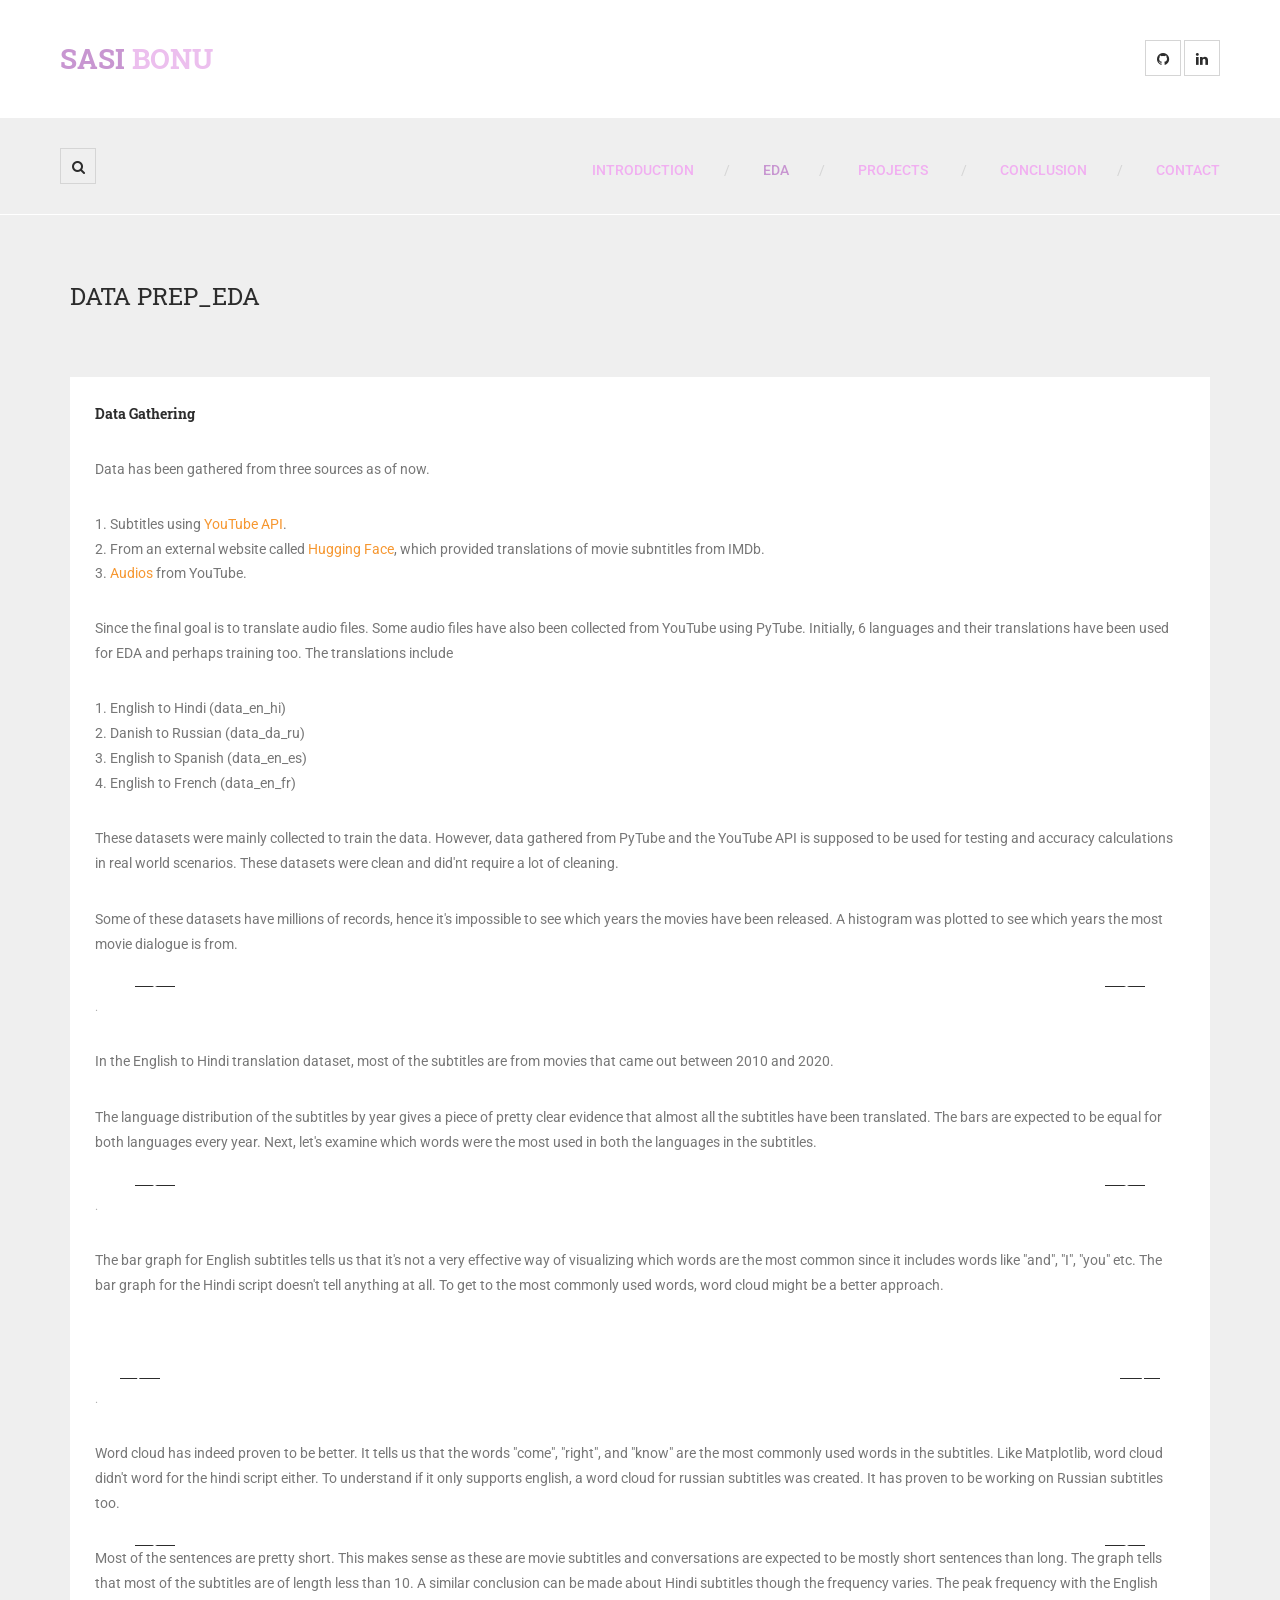
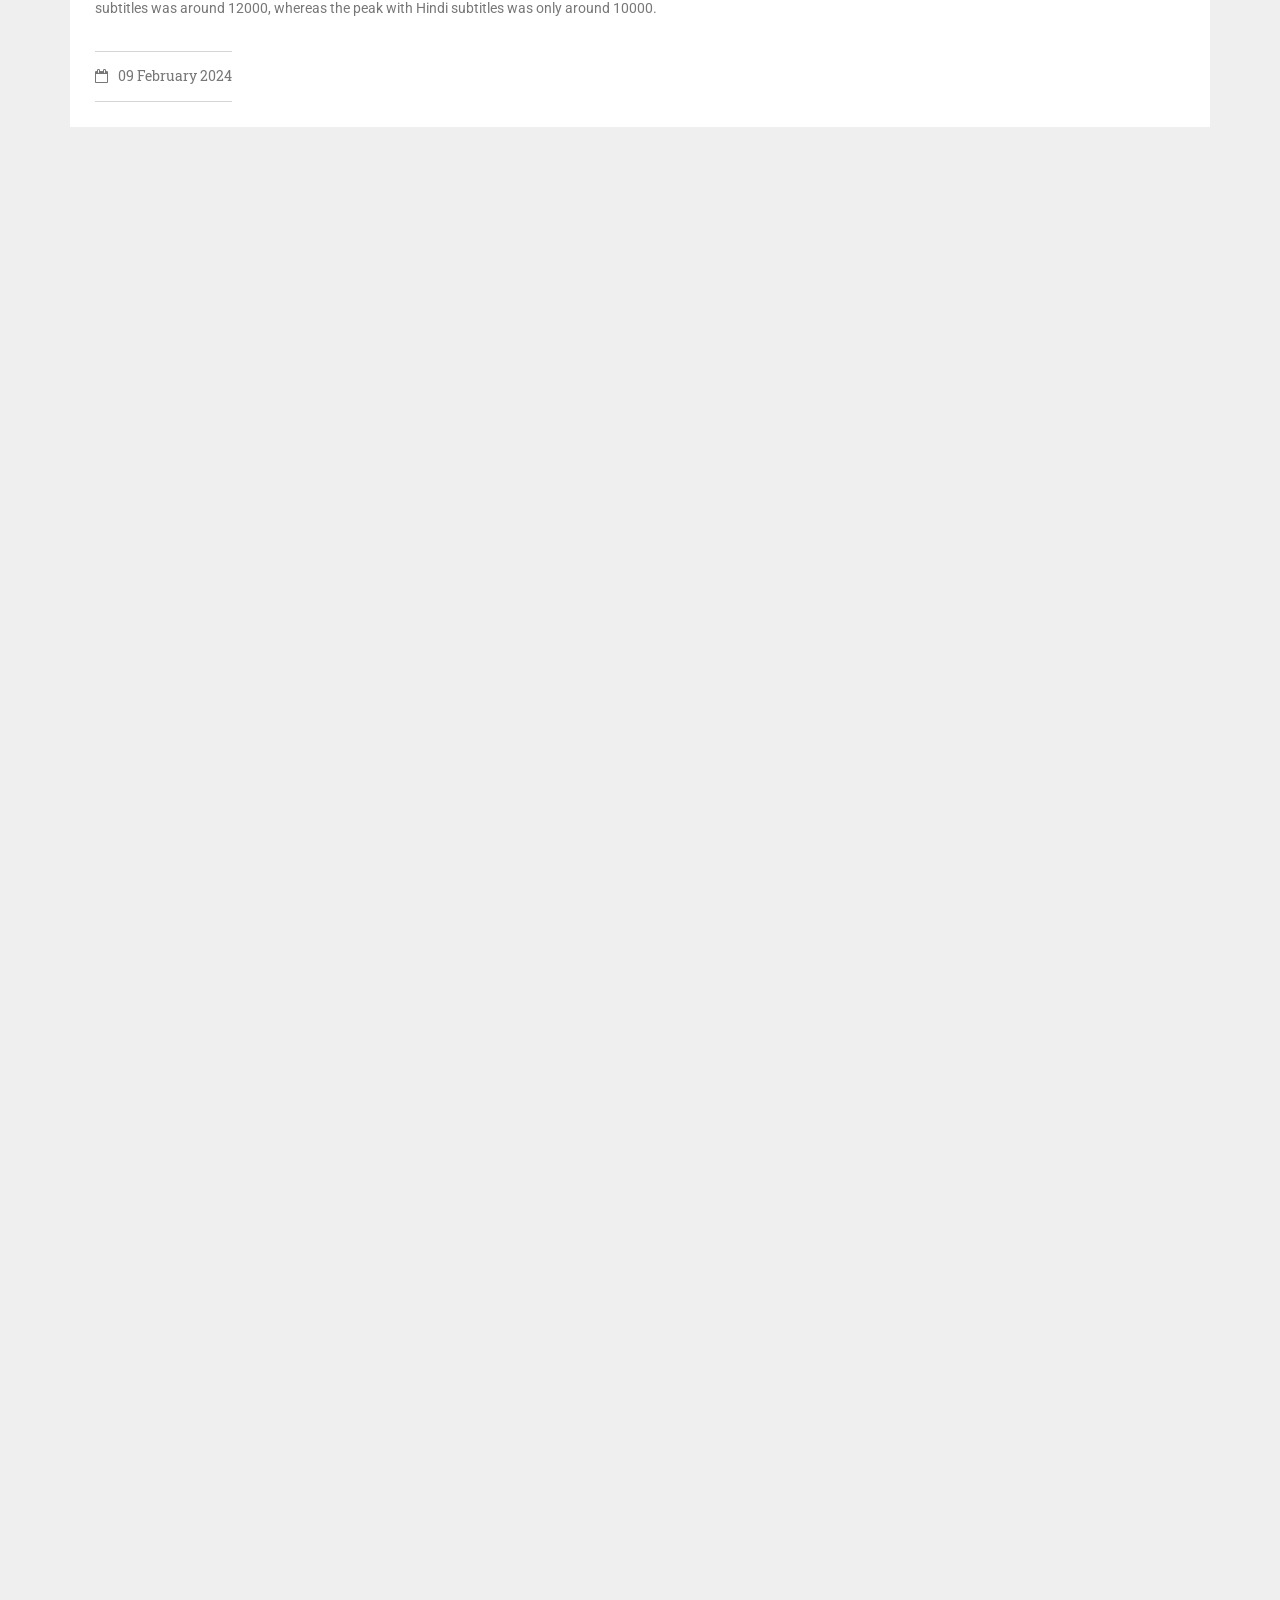
<file: eda.html>
<!DOCTYPE html>
<!--[if lt IE 7]>      <html class="no-js lt-ie9 lt-ie8 lt-ie7"> <![endif]-->
<!--[if IE 7]>         <html class="no-js lt-ie9 lt-ie8"> <![endif]-->
<!--[if IE 8]>         <html class="no-js lt-ie9"> <![endif]-->
<!--[if gt IE 8]><!--> <html class="no-js"> <!--<![endif]-->
    <head>
        <meta charset="utf-8">
        <title>EDA</title>
        <meta name="description" content="">
        <meta name="viewport" content="width=device-width">

        <link rel="stylesheet" href="http://fonts.googleapis.com/css?family=Roboto+Slab:400,700,300,100">
        <link rel="stylesheet" href="http://fonts.googleapis.com/css?family=Roboto:400,400italic,300italic,300,500,500italic,700,900">
        <!--
        Artcore Template
		http://www.templatemo.com/preview/templatemo_423_artcore
        -->
        <link rel="stylesheet" href="css/bootstrap.css">
        <link rel="stylesheet" href="css/font-awesome.css">
        <link rel="stylesheet" href="css/animate.css">
        <link rel="stylesheet" href="css/templatemo-misc.css">
        <link rel="stylesheet" href="css/templatemo-style.css">
        <script src="js/vendor/modernizr-2.6.1-respond-1.1.0.min.js"></script>
    </head>
    <body>
        <!--[if lt IE 7]>
            <p class="chromeframe">You are using an outdated browser. <a href="http://browsehappy.com/">Upgrade your browser today</a> or <a href="http://www.google.com/chromeframe/?redirect=true">install Google Chrome Frame</a> to better experience this site.</p>
        <![endif]-->

        <section id="pageloader">
            <div class="loader-item fa fa-spin colored-border"></div>
        </section> <!-- /#pageloader -->

        <header class="site-header container-fluid">
            <div class="top-header">
                <div class="logo col-md-6 col-sm-6">
                    <h1><a href="index.html"><em>Sasi </em>Bonu</a></h1>
                    <span> </span>
                </div> <!-- /.logo -->
                <div class="social-top col-md-6 col-sm-6">
                    <ul>
                        <li><a href="https://github.com/sasibonu" class="fa fa-github"></a></li>
                        <li><a href="https://www.linkedin.com/in/sasi-bonu-98878116a/" class="fa fa-linkedin"></a></li>
                    </ul>
                </div> <!-- /.social-top -->
            </div> <!-- /.top-header -->
            <div class="main-header">
                <div class="row">
                    <div class="main-header-left col-md-3 col-sm-6 col-xs-8">
                        <a id="search-icon" class="btn-left fa fa-search" href="#search-overlay"></a>
                        <div id="search-overlay">
                            <a href="#search-overlay" class="close-search"><i class="fa fa-times-circle"></i></a>
                            <div class="search-form-holder">
                                <h2>Type keywords and hit enter</h2>
                                <form id="search-form" action="#">
                                    <input type="search" name="s" placeholder="" autocomplete="off" />
                                </form>
                            </div>
                        </div><!-- #search-overlay -->
                    </div> <!-- /.main-header-left -->
                    <div class="menu-wrapper col-md-9 col-sm-6 col-xs-4">
                        <a href="#" class="toggle-menu visible-sm visible-xs"><i class="fa fa-bars"></i></a>
                        <ul class="sf-menu hidden-xs hidden-sm">
                            <li><a href="index.html">Introduction</a></li>
                            <li class="active"><a href="eda.html">EDA</a></li>
                            <li><a href="#">Projects</a>
                                <ul>
                                    <li><a href="projects-2.html">Two Columns</a></li>
                                    <li><a href="projects-3.html">Three Columns</a></li>
                                </ul>
                            </li>
                            <li><a href="conclusion.html">Conclusion</a></li>
                            <li><a href="contact.html">Contact</a></li>
                        </ul>
                    </div> <!-- /.menu-wrapper -->
                </div> <!-- /.row -->
            </div> <!-- /.main-header -->
            <div id="responsive-menu">
                <ul>
                    <li><a href="index.html">Introduction</a></li>
                    <li><a href="eda.html">EDA</a></li>
                    <li><a href="#">Projects</a>
                        <ul>
                            <li><a href="projects-2.html">Two Columns</a></li>
                            <li><a href="projects-3.html">Three Columns</a></li>
                        </ul>
                    </li>
                    <li><a href="conclusion.html">Conclusion</a></li>
                    <li><a href="contact.html">Contact</a></li>
                </ul>
            </div>
        </header> <!-- /.site-header -->

        <div class="content-wrapper">
            <div class="inner-container container">
                <div class="row">
                    <div class="section-header col-md-12">
                        <h2>DATA PREP_EDA</h2>
                        <span> </span>
                    </div> <!-- /.section-header -->
                </div> <!-- /.row -->


                <div class="project-detail row">
                    <div class="project-infos col-md-12">
                        <div class="box-content">
                            <h3> Data Gathering</h3>
        
                            <p> Data has been gathered from three sources as of now. </p>
                                <ul>
                                    <li>1. Subtitles using <a href="https://www.googleapis.com/youtube/v3/videos">YouTube API</a>.</li>
                                    <li>2. From an external website called <a href="https://huggingface.co/datasets/open_subtitles#data-fields">Hugging Face</a>, which provided translations of movie subntitles from IMDb.</li>
                                    <li>3. <a href="https://drive.google.com/drive/folders/1TVlY3vXF5-J5oLjjrbQx8cBcm8dxuAq8?usp=sharing">Audios</a> from YouTube.</li>
                                </ul>
                                <p>Since the final goal is to translate audio files. Some audio files have also been collected from YouTube using PyTube. Initially, 6 languages and their translations have been used for EDA and perhaps training too. The translations include</p>
                                <ul>
                                    <li>1. English to Hindi (data_en_hi)</li>
                                    <li>2. Danish to Russian (data_da_ru)</li>
                                    <li>3. English to Spanish (data_en_es)</li>
                                    <li>4. English to French (data_en_fr)</li>
                                </ul>
                                <p>These datasets were mainly collected to train the data. However, data gathered from PyTube and the YouTube API is supposed to be used for testing and accuracy calculations in real world scenarios. These datasets were clean and did'nt require a lot of cleaning.</p>

                                
                            <div class="project-slider col-md-12">
                                <img src="images/projects/data.png" alt="Slide 1">
                                <img src="images/projects/data.png" alt="Slide 2">
                            </div> <!-- /.project-slider -->
                            <p>Some of these datasets have millions of records, hence it's impossible to see which years the movies have been released. A histogram was plotted to see which years the most movie dialogue is from.</p>
                            <div class="project-slider col-md-12">
                                <img src="images/projects/distribution_of_subtitles.png" alt="Slide 1">
                                <img src="images/projects/distribution_box.png" alt="Slide 2">
                                <a href="#" class="slidesjs-previous slidesjs-navigation">&lt;</a> 
                                <a href="#" class="slidesjs-next slidesjs-navigation">&gt;</a>
                            </div> <!-- /.project-slider -->
                            <span class="project-subtitle">  .</span>
                            <p>In the English to Hindi translation dataset, most of the subtitles are from movies that came out between 2010 and 2020.</p>

                            <div class="project-slider col-md-12">
                                <img src="images/projects/lang_by_year.png" alt="Slide 1">
                                <img src="images/projects/lang_by_year.png" alt="Slide 2">
                            </div> <!-- /.project-slider -->

                            <p>The language distribution of the subtitles by year gives a piece of pretty clear evidence that almost all the subtitles have been translated. The bars are expected to be equal for both languages every year. Next, let's examine which words were the most used in both the languages in the subtitles.</p>
                            <div class="project-slider col-md-12">
                                <img src="images/projects/eng_sub_words.png" alt="Slide 1">
                                <img src="images/projects/hindi_sub_words.png" alt="Slide 2">
                                <a href="#" class="slidesjs-previous slidesjs-navigation">&lt;</a> 
                                <a href="#" class="slidesjs-next slidesjs-navigation">&gt;</a>
                            </div> <!-- /.project-slider -->
                            <span class="project-subtitle">  .</span>
                            <p>The bar graph for English subtitles tells us that it's not a very effective way of visualizing which words are the most common since it includes words like "and", "I", "you" etc. The bar graph for the Hindi script doesn't tell anything at all.
                                To get to the most commonly used words, word cloud might be a better approach.</p>
                        </div>
                    </div>   
                </div>

                <div class="box-content">
                <div class="project-detail row">
                    <div class="project-slider col-md-12">
                        <img src="images/projects/eng_word_cloud.png" alt="Slide 1">
                        <img src="images/projects/hindi_word_cloud.png" alt="Slide 2">
                        <img src="images/projects/russian_word_cloud.png" alt="Slide 1">
                        <a href="#" class="slidesjs-previous slidesjs-navigation">&lt;</a> 
                        <a href="#" class="slidesjs-next slidesjs-navigation">&gt;</a>
                    </div> <!-- /.project-slider -->
                    <div class="project-infos col-md-12">
                            <span class="project-subtitle">  .</span>
                            <p>Word cloud has indeed proven to be better. It tells us that the words "come", "right", and "know" are the most commonly used words in the subtitles. Like Matplotlib, word cloud didn't word for the hindi script either. To understand if it only supports english, a word cloud for russian subtitles was created. It has proven to be working on Russian subtitles too.</p>

                            <div class="project-slider col-md-12">
                                <img src="images/projects/eng_sub_len.png" alt="Slide 1">
                                <img src="images/projects/hindi_sub_len.png" alt="Slide 2">
                                <a href="#" class="slidesjs-previous slidesjs-navigation">&lt;</a> 
                                <a href="#" class="slidesjs-next slidesjs-navigation">&gt;</a>
                            </div> <!-- /.project-slider -->

                            <p>Most of the sentences are pretty short. This makes sense as these are movie subtitles and conversations are expected to be mostly short sentences than long. The graph tells that most of the subtitles are of length less than 10. A similar conclusion can be made about Hindi subtitles though the frequency varies. The peak frequency with the English subtitles was around 12000, whereas the peak with Hindi subtitles was only around 10000.</p>
                            <ul class="project-meta">
                                <li><i class="fa fa-calendar-o"></i>09 February 2024</li>
                            </ul>
                        </div> <!-- /.box-content -->
                    </div> <!-- /.project-infos -->
                </div> <!-- /.project-detail -->
            </div> <!-- /.inner-content -->
        </div> <!-- /.content-wrapper -->

        <script src="js/vendor/jquery-1.11.0.min.js"></script>
        <script>window.jQuery || document.write('<script src="js/vendor/jquery-1.11.0.min.js"><\/script>')</script>
        <script src="js/plugins.js"></script>
        <script src="js/main.js"></script>

        <!-- Preloader -->
        <script type="text/javascript">
            //<![CDATA[
            $(window).load(function() { // makes sure the whole site is loaded
                $('.loader-item').fadeOut(); // will first fade out the loading animation
                    $('#pageloader').delay(350).fadeOut('slow'); // will fade out the white DIV that covers the website.
                $('body').delay(350).css({'overflow-y':'visible'});
            })
            //]]>
        </script>
        
    </body>
</html>
</file>
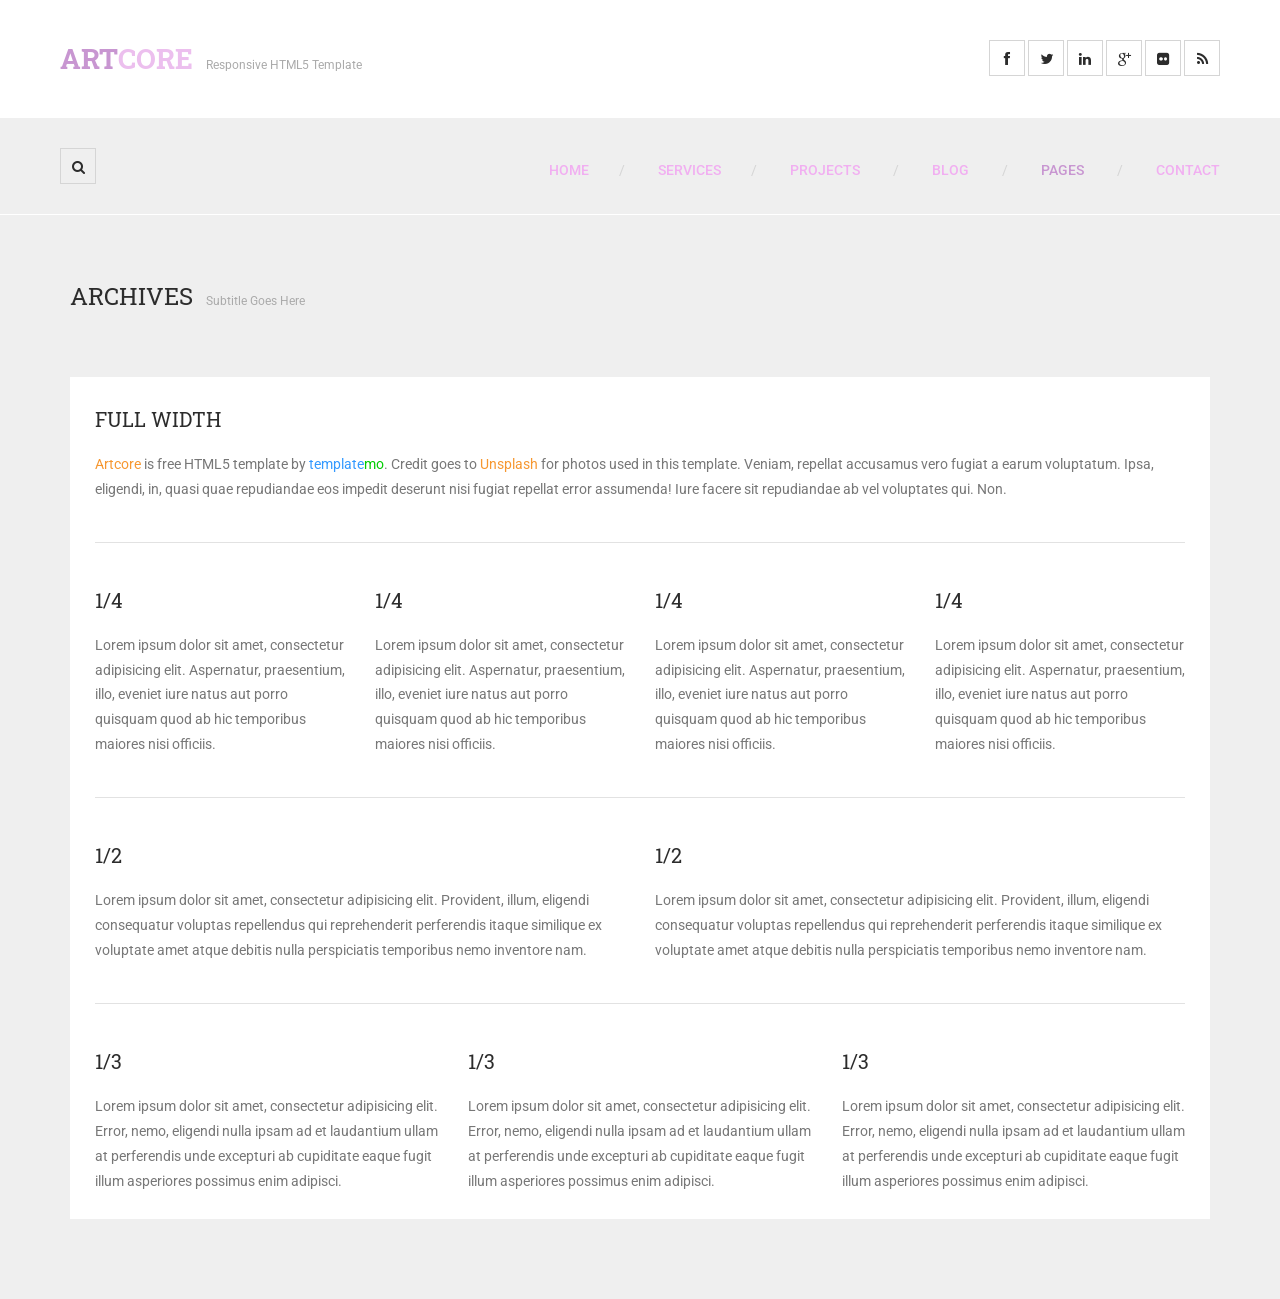
<file: grids.html>
<!DOCTYPE html>
<!--[if lt IE 7]>      <html class="no-js lt-ie9 lt-ie8 lt-ie7"> <![endif]-->
<!--[if IE 7]>         <html class="no-js lt-ie9 lt-ie8"> <![endif]-->
<!--[if IE 8]>         <html class="no-js lt-ie9"> <![endif]-->
<!--[if gt IE 8]><!--> <html class="no-js"> <!--<![endif]-->
    <head>
        <meta charset="utf-8">
        <title>Artcore - Columns</title>
        <meta name="description" content="">
        <meta name="viewport" content="width=device-width">

        <link rel="stylesheet" href="http://fonts.googleapis.com/css?family=Roboto+Slab:400,700,300,100">
        <link rel="stylesheet" href="http://fonts.googleapis.com/css?family=Roboto:400,400italic,300italic,300,500,500italic,700,900">
        <!--
        Artcore Template
		http://www.templatemo.com/preview/templatemo_423_artcore
        -->
        <link rel="stylesheet" href="css/bootstrap.css">
        <link rel="stylesheet" href="css/font-awesome.css">
        <link rel="stylesheet" href="css/animate.css">
        <link rel="stylesheet" href="css/templatemo-misc.css">
        <link rel="stylesheet" href="css/templatemo-style.css">
        <script src="js/vendor/modernizr-2.6.1-respond-1.1.0.min.js"></script>
    </head>
    <body>
        <!--[if lt IE 7]>
            <p class="chromeframe">You are using an outdated browser. <a href="http://browsehappy.com/">Upgrade your browser today</a> or <a href="http://www.google.com/chromeframe/?redirect=true">install Google Chrome Frame</a> to better experience this site.</p>
        <![endif]-->

        <section id="pageloader">
            <div class="loader-item fa fa-spin colored-border"></div>
        </section> <!-- /#pageloader -->

        <header class="site-header container-fluid">
            <div class="top-header">
                <div class="logo col-md-6 col-sm-6">
                    <h1><a href="index.html"><em>Art</em>Core</a></h1>
                    <span>Responsive HTML5 Template</span>
                </div> <!-- /.logo -->
                <div class="social-top col-md-6 col-sm-6">
                    <ul>
                        <li><a href="#" class="fa fa-facebook"></a></li>
                        <li><a href="#" class="fa fa-twitter"></a></li>
                        <li><a href="#" class="fa fa-linkedin"></a></li>
                        <li><a href="#" class="fa fa-google-plus"></a></li>
                        <li><a href="#" class="fa fa-flickr"></a></li>
                        <li><a href="#" class="fa fa-rss"></a></li>
                    </ul>
                </div> <!-- /.social-top -->
            </div> <!-- /.top-header -->
            <div class="main-header">
                <div class="row">
                    <div class="main-header-left col-md-3 col-sm-6 col-xs-8">
                        <a id="search-icon" class="btn-left fa fa-search" href="#search-overlay"></a>
                        <div id="search-overlay">
                            <a href="#search-overlay" class="close-search"><i class="fa fa-times-circle"></i></a>
                            <div class="search-form-holder">
                                <h2>Type keywords and hit enter</h2>
                                <form id="search-form" action="#">
                                    <input type="search" name="s" placeholder="" autocomplete="off" />
                                </form>
                            </div>
                        </div><!-- #search-overlay -->
                    </div> <!-- /.main-header-left -->
                    <div class="menu-wrapper col-md-9 col-sm-6 col-xs-4">
                        <a href="#" class="toggle-menu visible-sm visible-xs"><i class="fa fa-bars"></i></a>
                        <ul class="sf-menu hidden-xs hidden-sm">
                            <li><a href="index.html">Home</a></li>
                            <li><a href="services.html">Services</a></li>
                            <li><a href="#">Projects</a>
                                <ul>
                                    <li><a href="projects-2.html">Two Columns</a></li>
                                    <li><a href="projects-3.html">Three Columns</a></li>
                                    <li><a href="project-details.html">Project Single</a></li>
                                </ul>
                            </li>
                            <li><a href="#">Blog</a>
                                <ul>
                                    <li><a href="blog.html">Blog Masonry</a></li>
                                    <li><a href="blog-single.html">Post Single</a></li>
                                </ul>
                            </li>
                            <li class="active"><a href="#">Pages</a>
                                <ul>
                                    <li><a href="our-team.html">Our Team</a></li>
                                    <li><a href="archives.html">Archives</a></li>
                                    <li><a href="grids.html">Columns</a></li>
                                    <li><a href="404.html">404 Page</a></li>
                                </ul>
                            </li>
                            <li><a href="contact.html">Contact</a></li>
                        </ul>
                    </div> <!-- /.menu-wrapper -->
                </div> <!-- /.row -->
            </div> <!-- /.main-header -->
            <div id="responsive-menu">
                <ul>
                    <li><a href="index.html">Home</a></li>
                    <li><a href="services.html">Services</a></li>
                    <li><a href="#">Projects</a>
                        <ul>
                            <li><a href="projects-2.html">Two Columns</a></li>
                            <li><a href="projects-3.html">Three Columns</a></li>
                            <li><a href="project-details.html">Project Single</a></li>
                        </ul>
                    </li>
                    <li><a href="#">Blog</a>
                        <ul>
                            <li><a href="blog.html">Blog Masonry</a></li>
                            <li><a href="blog-single.html">Post Single</a></li>
                        </ul>
                    </li>
                    <li><a href="#">Pages</a>
                        <ul>
                            <li><a href="our-team.html">Our Team</a></li>
                            <li><a href="archives.html">Archives</a></li>
                            <li><a href="grids.html">Columns</a></li>
                            <li><a href="404.html">404 Page</a></li>
                        </ul>
                    </li>
                    <li><a href="contact.html">Contact</a></li>
                </ul>
            </div>
        </header> <!-- /.site-header -->

        <div class="content-wrapper">
            <div class="inner-container container">
                <div class="row">
                    <div class="section-header col-md-12">
                        <h2>Archives</h2>
                        <span>Subtitle Goes Here</span>
                    </div> <!-- /.section-header -->
                </div> <!-- /.row -->
                <div class="row">
                    <div class="col-md-12">
                        <div class="box-content">
                            <div class="row">
                                <div class="col-md-12">
                                    <h3 class="grid-heading">Full Width</h3>
                                    <p><a href="http://www.templatemo.com/preview/templatemo_423_artcore">Artcore</a> is free HTML5 template by <b class="blue">template</b><b class="green">mo</b>. Credit goes to <a rel="nofollow" href="http://unsplash.com">Unsplash</a> for photos used in this template. Veniam, repellat accusamus vero fugiat a earum voluptatum. Ipsa, eligendi, in, quasi quae repudiandae eos impedit deserunt nisi fugiat repellat error assumenda! Iure facere sit repudiandae ab vel voluptates qui. Non.</p>
                                </div>
                            </div> <!-- /.row -->
                            <hr>
                            <div class="row">
                                <div class="col-md-3 col-sm-6">
                                   <h3 class="grid-heading">1/4</h3>
                                   <p>Lorem ipsum dolor sit amet, consectetur adipisicing elit. Aspernatur, praesentium, illo, eveniet iure natus aut porro quisquam quod ab hic temporibus maiores nisi officiis.</p> 
                                </div>
                                <div class="col-md-3 col-sm-6">
                                   <h3 class="grid-heading">1/4</h3>
                                   <p>Lorem ipsum dolor sit amet, consectetur adipisicing elit. Aspernatur, praesentium, illo, eveniet iure natus aut porro quisquam quod ab hic temporibus maiores nisi officiis.</p> 
                                </div>
                                <div class="col-md-3 col-sm-6">
                                   <h3 class="grid-heading">1/4</h3>
                                   <p>Lorem ipsum dolor sit amet, consectetur adipisicing elit. Aspernatur, praesentium, illo, eveniet iure natus aut porro quisquam quod ab hic temporibus maiores nisi officiis.</p> 
                                </div>
                                <div class="col-md-3 col-sm-6">
                                   <h3 class="grid-heading">1/4</h3>
                                   <p>Lorem ipsum dolor sit amet, consectetur adipisicing elit. Aspernatur, praesentium, illo, eveniet iure natus aut porro quisquam quod ab hic temporibus maiores nisi officiis.</p> 
                                </div>
                            </div> <!-- /.row -->
                            <hr>
                            <div class="row">
                                <div class="col-md-6 col-sm-6">
                                    <h3 class="grid-heading">1/2</h3>
                                    <p>Lorem ipsum dolor sit amet, consectetur adipisicing elit. Provident, illum, eligendi consequatur voluptas repellendus qui reprehenderit perferendis itaque similique ex voluptate amet atque debitis nulla perspiciatis temporibus nemo inventore nam.</p>
                                </div>
                                <div class="col-md-6 col-sm-6">
                                    <h3 class="grid-heading">1/2</h3>
                                    <p>Lorem ipsum dolor sit amet, consectetur adipisicing elit. Provident, illum, eligendi consequatur voluptas repellendus qui reprehenderit perferendis itaque similique ex voluptate amet atque debitis nulla perspiciatis temporibus nemo inventore nam.</p>
                                </div>
                            </div> <!-- /.row -->
                            <hr>
                            <div class="row">
                                <div class="col-md-4">
                                    <h3 class="grid-heading">1/3</h3>
                                    <p>Lorem ipsum dolor sit amet, consectetur adipisicing elit. Error, nemo, eligendi nulla ipsam ad et laudantium ullam at perferendis unde excepturi ab cupiditate eaque fugit illum asperiores possimus enim adipisci.</p>
                                </div>
                                <div class="col-md-4">
                                    <h3 class="grid-heading">1/3</h3>
                                    <p>Lorem ipsum dolor sit amet, consectetur adipisicing elit. Error, nemo, eligendi nulla ipsam ad et laudantium ullam at perferendis unde excepturi ab cupiditate eaque fugit illum asperiores possimus enim adipisci.</p>
                                </div>
                                <div class="col-md-4">
                                    <h3 class="grid-heading">1/3</h3>
                                    <p>Lorem ipsum dolor sit amet, consectetur adipisicing elit. Error, nemo, eligendi nulla ipsam ad et laudantium ullam at perferendis unde excepturi ab cupiditate eaque fugit illum asperiores possimus enim adipisci.</p>
                                </div>
                            </div> <!-- /.row -->
                        </div> <!-- /.box-content -->
                    </div> <!-- /.col-md-12 -->
                </div> <!-- /.row -->
            </div> <!-- /.inner-content -->
        </div> <!-- /.content-wrapper -->

        <script src="js/vendor/jquery-1.11.0.min.js"></script>
        <script>window.jQuery || document.write('<script src="js/vendor/jquery-1.11.0.min.js"><\/script>')</script>
        <script src="js/plugins.js"></script>
        <script src="js/main.js"></script>

        <!-- Preloader -->
        <script type="text/javascript">
            //<![CDATA[
            $(window).load(function() { // makes sure the whole site is loaded
                $('.loader-item').fadeOut(); // will first fade out the loading animation
                    $('#pageloader').delay(350).fadeOut('slow'); // will fade out the white DIV that covers the website.
                $('body').delay(350).css({'overflow-y':'visible'});
            })
            //]]>
        </script>

    </body>
</html>
</file>
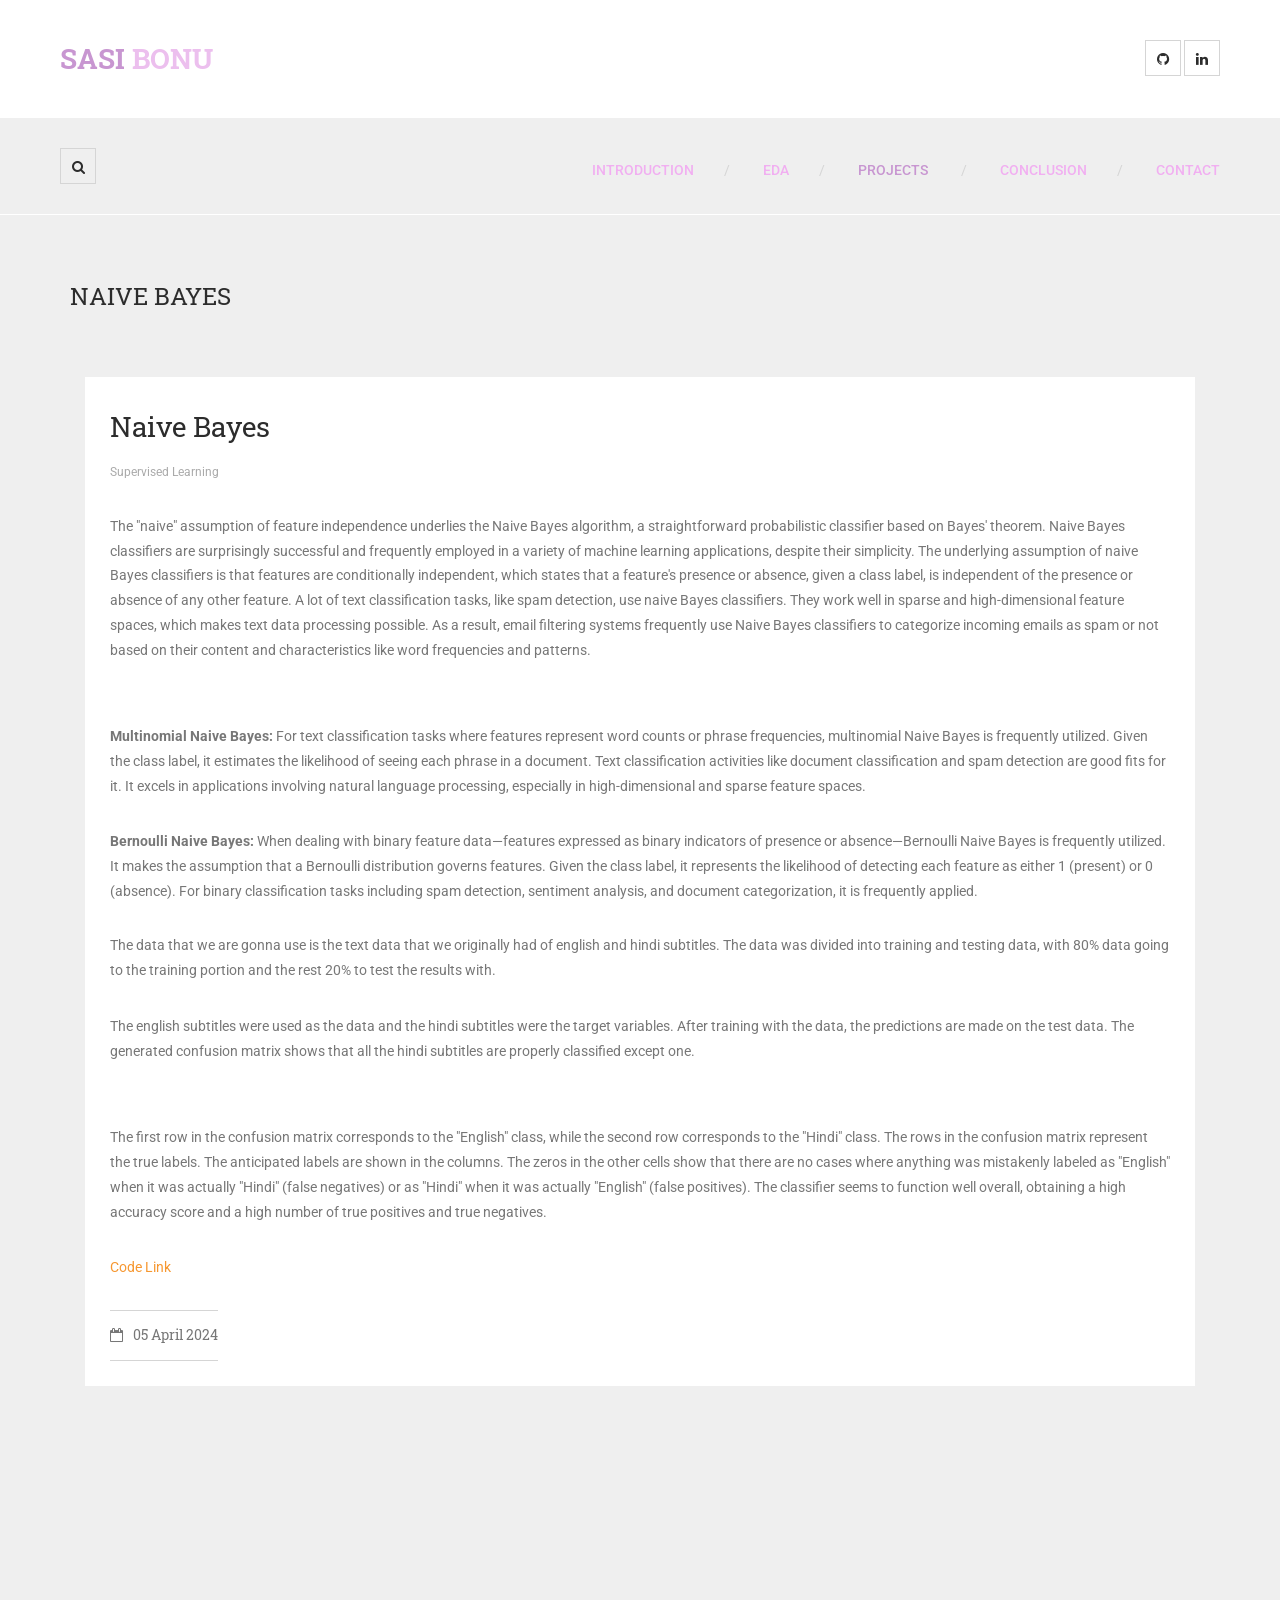
<file: nb.html>
<!DOCTYPE html>
<!--[if lt IE 7]>      <html class="no-js lt-ie9 lt-ie8 lt-ie7"> <![endif]-->
<!--[if IE 7]>         <html class="no-js lt-ie9 lt-ie8"> <![endif]-->
<!--[if IE 8]>         <html class="no-js lt-ie9"> <![endif]-->
<!--[if gt IE 8]><!--> <html class="no-js"> <!--<![endif]-->
    <head>
        <meta charset="utf-8">
        <title>Naive Bayes</title>
        <meta name="description" content="">
        <meta name="viewport" content="width=device-width">

        <link rel="stylesheet" href="http://fonts.googleapis.com/css?family=Roboto+Slab:400,700,300,100">
        <link rel="stylesheet" href="http://fonts.googleapis.com/css?family=Roboto:400,400italic,300italic,300,500,500italic,700,900">
        <!--
        Artcore Template
		http://www.templatemo.com/preview/templatemo_423_artcore
        -->
        <link rel="stylesheet" href="css/bootstrap.css">
        <link rel="stylesheet" href="css/font-awesome.css">
        <link rel="stylesheet" href="css/animate.css">
        <link rel="stylesheet" href="css/templatemo-misc.css">
        <link rel="stylesheet" href="css/templatemo-style.css">
        <script src="js/vendor/modernizr-2.6.1-respond-1.1.0.min.js"></script>
    </head>
    <body>
        <!--[if lt IE 7]>
            <p class="chromeframe">You are using an outdated browser. <a href="http://browsehappy.com/">Upgrade your browser today</a> or <a href="http://www.google.com/chromeframe/?redirect=true">install Google Chrome Frame</a> to better experience this site.</p>
        <![endif]-->

        <section id="pageloader">
            <div class="loader-item fa fa-spin colored-border"></div>
        </section> <!-- /#pageloader -->

        <header class="site-header container-fluid">
            <div class="top-header">
                <div class="logo col-md-6 col-sm-6">
                    <h1><a href="index.html"><em>Sasi </em>Bonu</a></h1>
                    <span> </span>
                </div> <!-- /.logo -->
                <div class="social-top col-md-6 col-sm-6">
                    <ul>
                        <li><a href="https://github.com/sasibonu" class="fa fa-github"></a></li>
                        <li><a href="https://www.linkedin.com/in/sasi-bonu-98878116a/" class="fa fa-linkedin"></a></li>
                    </ul>
                </div> <!-- /.social-top -->
            </div> <!-- /.top-header -->
            <div class="main-header">
                <div class="row">
                    <div class="main-header-left col-md-3 col-sm-6 col-xs-8">
                        <a id="search-icon" class="btn-left fa fa-search" href="#search-overlay"></a>
                        <div id="search-overlay">
                            <a href="#search-overlay" class="close-search"><i class="fa fa-times-circle"></i></a>
                            <div class="search-form-holder">
                                <h2>Type keywords and hit enter</h2>
                                <form id="search-form" action="#">
                                    <input type="search" name="s" placeholder="" autocomplete="off" />
                                </form>
                            </div>
                        </div><!-- #search-overlay -->
                    </div> <!-- /.main-header-left -->
                    <div class="menu-wrapper col-md-9 col-sm-6 col-xs-4">
                        <a href="#" class="toggle-menu visible-sm visible-xs"><i class="fa fa-bars"></i></a>
                        <ul class="sf-menu hidden-xs hidden-sm">
                            <li><a href="index.html">Introduction</a></li>
                            <li><a href="eda.html">EDA</a></li>
                            <li class="active"><a href="#">Projects</a>
                                <ul>
                                    <li><a href="projects-2.html">Two Columns</a></li>
                                    <li><a href="projects-3.html">Three Columns</a></li>
                                    <li><a href="project-details.html">Project Single</a></li>
                                </ul>
                            </li>
                            <li><a href="conclusion.html">Conclusion</a></li>
                            <li><a href="contact.html">Contact</a></li>
                        </ul>
                    </div> <!-- /.menu-wrapper -->
                </div> <!-- /.row -->
            </div> <!-- /.main-header -->
            <div id="responsive-menu">
                <ul>
                    <li><a href="index.html">Introduction</a></li>
                    <li><a href="eda.html">EDA</a></li>
                    <li><a href="#">Projects</a>
                        <ul>
                            <li><a href="projects-2.html">Two Columns</a></li>
                            <li><a href="projects-3.html">Three Columns</a></li>
                            <li><a href="project-details.html">Project Single</a></li>
                        </ul>
                    </li>
                    <li><a href="conclusion.html">Conclusion</a></li>
                    <li><a href="contact.html">Contact</a></li>
                </ul>
            </div>
        </header> <!-- /.site-header -->

        <div class="content-wrapper">
            <div class="inner-container container">
                <div class="row">
                    <div class="section-header col-md-12">
                        <h2>Naive Bayes</h2>
                        <span> </span>
                    </div> <!-- /.section-header -->
                </div> <!-- /.row -->

                    <div class="project-infos col-md-12">
                        <div class="box-content">
                            <h2 class="project-title">Naive Bayes</h2>
                            <span class="project-subtitle">Supervised Learning</span>
                            <p>The "naive" assumption of feature independence underlies the Naive Bayes algorithm, a straightforward probabilistic classifier based on Bayes' theorem. 
                                Naive Bayes classifiers are surprisingly successful and frequently employed in a variety of machine learning applications, despite their simplicity.
                                The underlying assumption of naive Bayes classifiers is that features are conditionally independent, which states that a feature's presence or absence, given a class label, is independent of the presence or absence of any other feature.
                                A lot of text classification tasks, like spam detection, use naive Bayes classifiers. They work well in sparse and high-dimensional feature spaces, which makes text data processing possible.
                                As a result, email filtering systems frequently use Naive Bayes classifiers to categorize incoming emails as spam or not based on their content and characteristics like word frequencies and patterns.
                            </p>
                            
                            <div class="project-detail row">
                                <div class="project-slider col-md-12">
                                    <img src="images/projects/bayes_theorem.png" alt="Slide 1">
                                    <img src="images/projects/bayes_theorem.png" alt="Slide 2">
                                </div> <!-- /.project-slider -->
                            </div>

                            <p><strong> Multinomial Naive Bayes:</strong> For text classification tasks where features represent word counts or phrase frequencies, multinomial Naive Bayes is frequently utilized. 
                                Given the class label, it estimates the likelihood of seeing each phrase in a document. Text classification activities like document classification and spam detection are good fits for it. 
                                It excels in applications involving natural language processing, especially in high-dimensional and sparse feature spaces.
                            </p>

                            <p><strong>Bernoulli Naive Bayes:</strong> When dealing with binary feature data—features expressed as binary indicators of presence or absence—Bernoulli Naive Bayes is frequently utilized. 
                                It makes the assumption that a Bernoulli distribution governs features. Given the class label, it represents the likelihood of detecting each feature as either 1 (present) or 0 (absence). 
                                For binary classification tasks including spam detection, sentiment analysis, and document categorization, it is frequently applied.
                            </p>

                            <p> The data that we are gonna use is the text data that we originally had of english and hindi subtitles. 
                                The data was divided into training and testing data, with 80% data going to the training portion and the rest 20% to test the results with.
                            </p>

                            <div class="project-slider col-md-12">
                                <img src="images/projects/data.png" alt="Slide 1">
                                <img src="images/projects/data.png" alt="Slide 2">
                            </div> <!-- /.project-slider -->

                            <p> The english subtitles were used as the data and the hindi subtitles were the target variables. After training with the data, the predictions are made on the test data.
                                The generated confusion matrix shows that all the hindi subtitles are properly classified except one.
                            </p>

                            <div class="project-detail row">
                                <div class="project-slider col-md-12">
                                    <img src="images/projects/nb_confusion_matrix.png" alt="Slide 1">
                                    <img src="images/projects/nb_confusion_matrix.png" alt="Slide 2">
                                </div> <!-- /.project-slider -->
                            </div>
                            
                            <p>The first row in the confusion matrix corresponds to the "English" class, while the second row corresponds to the "Hindi" class. The rows in the confusion matrix represent the true labels. 
                                The anticipated labels are shown in the columns. The zeros in the other cells show that there are no cases where anything was mistakenly labeled as "English" when it was actually "Hindi" (false negatives) or as "Hindi" when it was actually "English" (false positives). 
                                The classifier seems to function well overall, obtaining a high accuracy score and a high number of true positives and true negatives.
                            </p>

                            <p><a href="https://github.com/sasibonu/sasibonu.github.io/blob/main/SasiBonuA03.ipynb">Code Link</a></p>
                            <ul class="project-meta">
                                <li><i class="fa fa-calendar-o"></i>05 April 2024</li>
                            </ul>
                        </div> <!-- /.box-content -->
                    </div> <!-- /.project-infos -->
                </div> <!-- /.project-detail -->
            </div> <!-- /.inner-content -->
        </div> <!-- /.content-wrapper -->

        <script src="js/vendor/jquery-1.11.0.min.js"></script>
        <script>window.jQuery || document.write('<script src="js/vendor/jquery-1.11.0.min.js"><\/script>')</script>
        <script src="js/plugins.js"></script>
        <script src="js/main.js"></script>

        <!-- Preloader -->
        <script type="text/javascript">
            //<![CDATA[
            $(window).load(function() { // makes sure the whole site is loaded
                $('.loader-item').fadeOut(); // will first fade out the loading animation
                    $('#pageloader').delay(350).fadeOut('slow'); // will fade out the white DIV that covers the website.
                $('body').delay(350).css({'overflow-y':'visible'});
            })
            //]]>
        </script>
        
    </body>
</html>
</file>
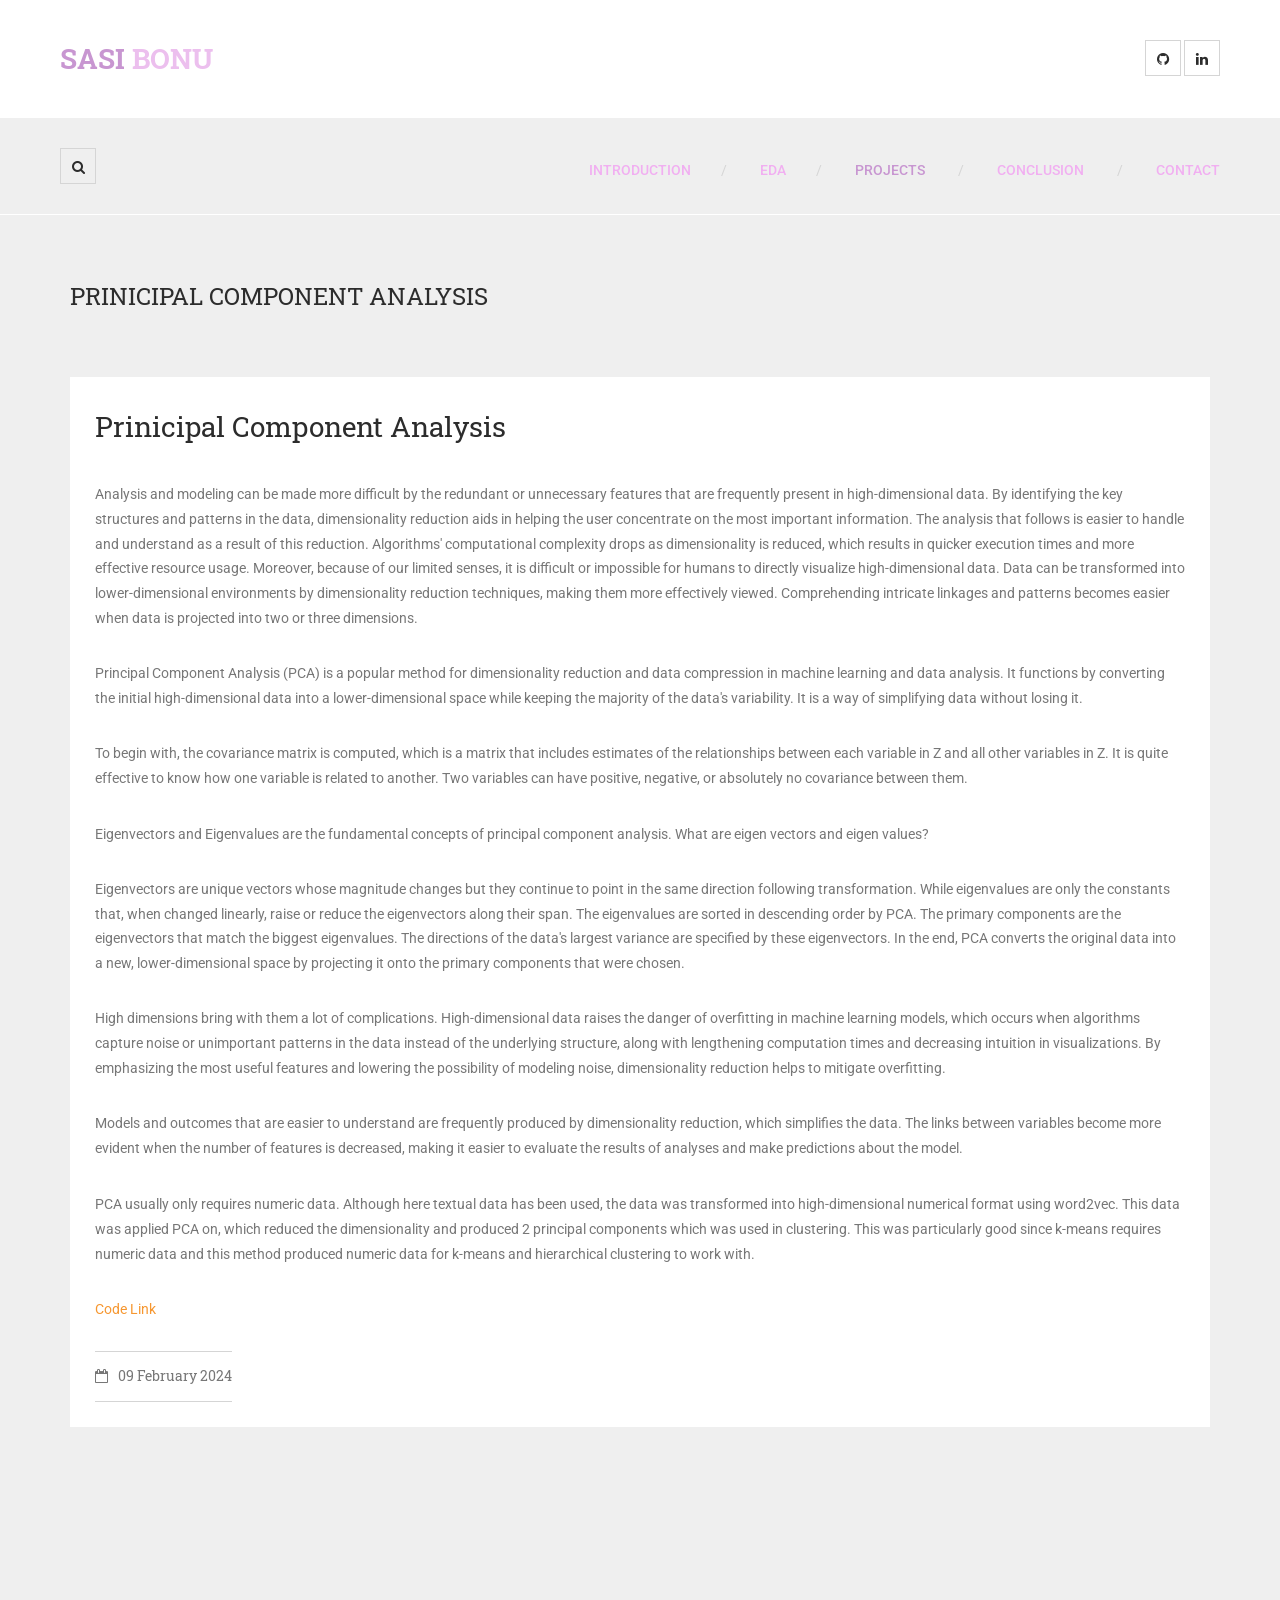
<file: pca.html>
<!DOCTYPE html>
<!--[if lt IE 7]>      <html class="no-js lt-ie9 lt-ie8 lt-ie7"> <![endif]-->
<!--[if IE 7]>         <html class="no-js lt-ie9 lt-ie8"> <![endif]-->
<!--[if IE 8]>         <html class="no-js lt-ie9"> <![endif]-->
<!--[if gt IE 8]><!--> <html class="no-js"> <!--<![endif]-->
    <head>
        <meta charset="utf-8">
        <title>Prinicipal Component Analysis</title>
        <meta name="description" content="">
        <meta name="viewport" content="width=device-width">

        <link rel="stylesheet" href="http://fonts.googleapis.com/css?family=Roboto+Slab:400,700,300,100">
        <link rel="stylesheet" href="http://fonts.googleapis.com/css?family=Roboto:400,400italic,300italic,300,500,500italic,700,900">
        <!--
        Artcore Template
		http://www.templatemo.com/preview/templatemo_423_artcore
        -->
        <link rel="stylesheet" href="css/bootstrap.css">
        <link rel="stylesheet" href="css/font-awesome.css">
        <link rel="stylesheet" href="css/animate.css">
        <link rel="stylesheet" href="css/templatemo-misc.css">
        <link rel="stylesheet" href="css/templatemo-style.css">
        <script src="js/vendor/modernizr-2.6.1-respond-1.1.0.min.js"></script>
    </head>
    <body>
        <!--[if lt IE 7]>
            <p class="chromeframe">You are using an outdated browser. <a href="http://browsehappy.com/">Upgrade your browser today</a> or <a href="http://www.google.com/chromeframe/?redirect=true">install Google Chrome Frame</a> to better experience this site.</p>
        <![endif]-->

        <section id="pageloader">
            <div class="loader-item fa fa-spin colored-border"></div>
        </section> <!-- /#pageloader -->

        <header class="site-header container-fluid">
            <div class="top-header">
                <div class="logo col-md-6 col-sm-6">
                    <h1><a href="index.html"><em>Sasi </em>Bonu</a></h1>
                    <span> </span>
                </div> <!-- /.logo -->
                <div class="social-top col-md-6 col-sm-6">
                    <ul>
                        <li><a href="#" class="fa fa-github"></a></li>
                        <li><a href="#" class="fa fa-linkedin"></a></li>
                    </ul>
                </div> <!-- /.social-top -->
            </div> <!-- /.top-header -->
            <div class="main-header">
                <div class="row">
                    <div class="main-header-left col-md-3 col-sm-6 col-xs-8">
                        <a id="search-icon" class="btn-left fa fa-search" href="#search-overlay"></a>
                        <div id="search-overlay">
                            <a href="#search-overlay" class="close-search"><i class="fa fa-times-circle"></i></a>
                            <div class="search-form-holder">
                                <h2>Type keywords and hit enter</h2>
                                <form id="search-form" action="#">
                                    <input type="search" name="s" placeholder="" autocomplete="off" />
                                </form>
                            </div>
                        </div><!-- #search-overlay -->
                    </div> <!-- /.main-header-left -->
                    <div class="menu-wrapper col-md-9 col-sm-6 col-xs-4">
                        <a href="#" class="toggle-menu visible-sm visible-xs"><i class="fa fa-bars"></i></a>
                        <ul class="sf-menu hidden-xs hidden-sm">
                            <li><a href="index.html">Introduction</a></li>
                            <li><a href="eda.html">EDA</a></li>
                            <li class="active"><a href="#">Projects</a>
                                <ul>
                                    <li><a href="projects-2.html">Two Columns</a></li>
                                    <li><a href="projects-3.html">Three Columns</a></li>
                                </ul>
                            </li>
                            <li><a href="#">Conclusion</a>
                                <ul>
                                    <li><a href="blog.html">Blog Masonry</a></li>
                                    <li><a href="blog-single.html">Post Single</a></li>
                                </ul>
                            </li>
                            <li><a href="contact.html">Contact</a></li>
                        </ul>
                    </div> <!-- /.menu-wrapper -->
                </div> <!-- /.row -->
            </div> <!-- /.main-header -->
            <div id="responsive-menu">
                <ul>
                    <li><a href="index.html">Introduction</a></li>
                    <li><a href="eda.html">EDA</a></li>
                    <li><a href="#">Projects</a>
                        <ul>
                            <li><a href="projects-2.html">Two Columns</a></li>
                            <li><a href="projects-3.html">Three Columns</a></li>
                        </ul>
                    </li>
                    <li><a href="#">Conclusion</a>
                        <ul>
                            <li><a href="blog.html">Blog Masonry</a></li>
                            <li><a href="blog-single.html">Post Single</a></li>
                        </ul>
                    </li>
                    <li><a href="contact.html">Contact</a></li>
                </ul>
            </div>
        </header> <!-- /.site-header -->

        <div class="content-wrapper">
            <div class="inner-container container">
                <div class="row">
                    <div class="section-header col-md-12">
                        <h2>Prinicipal Component Analysis</h2>
                        <span> </span>
                    </div> <!-- /.section-header -->
                </div> <!-- /.row -->
                <div class="project-detail row">
                    <div class="project-infos col-md-12">
                        <div class="box-content">
                            <h2 class="project-title">Prinicipal Component Analysis</h2>

                            <p> Analysis and modeling can be made more difficult by the redundant or unnecessary features that are frequently present in high-dimensional data. By identifying the key structures and patterns in the data, dimensionality reduction aids in helping the user concentrate on the most important information. The analysis that follows is easier to handle and understand as a result of this reduction.
                                Algorithms' computational complexity drops as dimensionality is reduced, which results in quicker execution times and more effective resource usage.
                                Moreover, because of our limited senses, it is difficult or impossible for humans to directly visualize high-dimensional data. Data can be transformed into lower-dimensional environments by dimensionality reduction techniques, making them more effectively viewed. Comprehending intricate linkages and patterns becomes easier when data is projected into two or three dimensions.</p>
                                <p>Principal Component Analysis (PCA) is a popular method for dimensionality reduction and data compression in machine learning and data analysis. It functions by converting the initial high-dimensional data into a lower-dimensional space while keeping the majority of the data's variability. It is a way of simplifying data without losing it.</p>
                            <p>To begin with, the covariance matrix is computed, which is a matrix that includes estimates of the relationships between each variable in Z and all other variables in Z. It is quite effective to know how one variable is related to another. 
                            Two variables can have positive, negative, or absolutely no covariance between them.</p>

                            <div class="project-slider col-md-12">
                                <img src="images/projects/covariance.png" alt="Slide 1">
                                <img src="images/projects/covariance.png" alt="Slide 2">
                            </div> <!-- /.project-slider -->

                                <p>Eigenvectors and Eigenvalues are the fundamental concepts of principal component analysis. What are eigen vectors and eigen values? </p>
                            <p>Eigenvectors are unique vectors whose magnitude changes but they continue to point in the same direction following transformation. While eigenvalues are only the constants that, when changed linearly, raise or reduce the eigenvectors along their span.
                                The eigenvalues are sorted in descending order by PCA. The primary components are the eigenvectors that match the biggest eigenvalues. The directions of the data's largest variance are specified by these eigenvectors. In the end, PCA converts the original data into a new, lower-dimensional space by projecting it onto the primary components that were chosen.</p>
                            <p> High dimensions bring with them a lot of complications. High-dimensional data raises the danger of overfitting in machine learning models, which occurs when algorithms capture noise or unimportant patterns in the data instead of the underlying structure, along with lengthening computation times and decreasing intuition in visualizations. By emphasizing the most useful features and lowering the possibility of modeling noise, dimensionality reduction helps to mitigate overfitting.</p>
                            <p> Models and outcomes that are easier to understand are frequently produced by dimensionality reduction, which simplifies the data. 
                            The links between variables become more evident when the number of features is decreased, making it easier to evaluate the results of analyses and make predictions about the model.</p>
                            

                            <div class="project-slider col-md-12">
                                <img src="images/projects/pca.png" alt="Slide 1">
                                <img src="images/projects/pca.png" alt="Slide 2">
                            </div> <!-- /.project-slider -->

                            <p>PCA usually only requires numeric data. Although here textual data has been used, the data was transformed into high-dimensional numerical format using word2vec.
                                This data was applied PCA on, which reduced the dimensionality and produced 2 principal components which was used in clustering. This was particularly good since k-means requires numeric data
                                and this method produced numeric data for k-means and hierarchical clustering to work with.
                            </p>

        
                            <p><a href="https://github.com/sasibonu/sasibonu.github.io/blob/431923ed7ee6a0eed344c193b67621c2f3f65a7f/SasiBonuA02.ipynb">Code Link</a></p>
                            <ul class="project-meta">
                                <li><i class="fa fa-calendar-o"></i>09 February 2024</li>
                            </ul>
                        </div> <!-- /.box-content -->
                    </div> <!-- /.project-infos -->
                </div> <!-- /.project-detail -->
            </div> <!-- /.inner-content -->
        </div> <!-- /.content-wrapper -->

        <script src="js/vendor/jquery-1.11.0.min.js"></script>
        <script>window.jQuery || document.write('<script src="js/vendor/jquery-1.11.0.min.js"><\/script>')</script>
        <script src="js/plugins.js"></script>
        <script src="js/main.js"></script>

        <!-- Preloader -->
        <script type="text/javascript">
            //<![CDATA[
            $(window).load(function() { // makes sure the whole site is loaded
                $('.loader-item').fadeOut(); // will first fade out the loading animation
                    $('#pageloader').delay(350).fadeOut('slow'); // will fade out the white DIV that covers the website.
                $('body').delay(350).css({'overflow-y':'visible'});
            })
            //]]>
        </script>
        
    </body>
</html>
</file>
<file: css/templatemo-misc.css>
/*
 * Swiper 2.6.0
 * Mobile touch slider and framework with hardware accelerated transitions
 *
 * http://www.idangero.us/sliders/swiper/
 *
 * Copyright 2010-2014, Vladimir Kharlampidi
 * The iDangero.us
 * http://www.idangero.us/
 *
 * Licensed under GPL & MIT
 *
 * Released on: April 9, 2014
*/
.swiper-container {
  margin: 0 auto;
  position: relative;
  overflow: hidden;
  -webkit-backface-visibility: hidden;
  -moz-backface-visibility: hidden;
  -ms-backface-visibility: hidden;
  -o-backface-visibility: hidden;
  backface-visibility: hidden;
  /* Fix of Webkit flickering */
  z-index: 1;
}

.swiper-wrapper {
  position: relative;
  width: 100%;
  -webkit-transition-property: -webkit-transform, left, top;
  -webkit-transition-duration: 0s;
  -webkit-transform: translate3d(0px, 0, 0);
  -webkit-transition-timing-function: ease;
  -moz-transition-property: -moz-transform, left, top;
  -moz-transition-duration: 0s;
  -moz-transform: translate3d(0px, 0, 0);
  -moz-transition-timing-function: ease;
  -o-transition-property: -o-transform, left, top;
  -o-transition-duration: 0s;
  -o-transform: translate3d(0px, 0, 0);
  -o-transition-timing-function: ease;
  -o-transform: translate(0px, 0px);
  -ms-transition-property: -ms-transform, left, top;
  -ms-transition-duration: 0s;
  -ms-transform: translate3d(0px, 0, 0);
  -ms-transition-timing-function: ease;
  transition-property: transform, left, top;
  transition-duration: 0s;
  transform: translate3d(0px, 0, 0);
  transition-timing-function: ease;
  -webkit-box-sizing: content-box;
  -moz-box-sizing: content-box;
  box-sizing: content-box;
}

.swiper-free-mode > .swiper-wrapper {
  -webkit-transition-timing-function: ease-out;
  -moz-transition-timing-function: ease-out;
  -ms-transition-timing-function: ease-out;
  -o-transition-timing-function: ease-out;
  transition-timing-function: ease-out;
  margin: 0 auto;
}

.swiper-slide {
  float: left;
}

/* IE10 Windows Phone 8 Fixes */
.swiper-wp8-horizontal {
  -ms-touch-action: pan-y;
}

.swiper-wp8-vertical {
  -ms-touch-action: pan-x;
}

/* ===============================================================
Your custom styles, here you need to specify container's and slide's
sizes, pagination, etc.
================================================================*/
.swiper-container {
  /* Specify Swiper's Size: */
  /*width:200px;
  height: 100px;*/
}

.swiper-slide {
  /* Specify Slides's Size: */
  /*width: 100%;
  height: 100%;*/
}

.swiper-slide-active {
  /* Specific active slide styling: */
}

.swiper-slide-visible {
  /* Specific visible slide styling: */
}

/* ===============================================================
Pagination Styles
================================================================*/
.swiper-pagination-switch {
  /* Stylize pagination button: */
}

.swiper-active-switch {
  /* Specific active button style: */
}

.swiper-visible-switch {
  /* Specific visible button style: */
}

/*! fancyBox v2.1.5 fancyapps.com | fancyapps.com/fancybox/#license */
.fancybox-wrap,
.fancybox-skin,
.fancybox-outer,
.fancybox-inner,
.fancybox-image,
.fancybox-wrap iframe,
.fancybox-wrap object,
.fancybox-nav,
.fancybox-nav span,
.fancybox-tmp {
  padding: 0;
  margin: 0;
  border: 0;
  outline: none;
  vertical-align: top;
}

.fancybox-wrap {
  position: absolute;
  top: 0;
  left: 0;
  z-index: 8020;
}

.fancybox-skin {
  position: relative;
  background: #f9f9f9;
  color: #444;
  text-shadow: none;
  -webkit-border-radius: 4px;
  -moz-border-radius: 4px;
  border-radius: 4px;
}

.fancybox-opened {
  z-index: 8030;
}

.fancybox-opened .fancybox-skin {
  -webkit-box-shadow: 0 10px 25px rgba(0, 0, 0, 0.5);
  -moz-box-shadow: 0 10px 25px rgba(0, 0, 0, 0.5);
  box-shadow: 0 10px 25px rgba(0, 0, 0, 0.5);
}

.fancybox-outer, .fancybox-inner {
  position: relative;
}

.fancybox-inner {
  overflow: hidden;
}

.fancybox-type-iframe .fancybox-inner {
  -webkit-overflow-scrolling: touch;
}

.fancybox-error {
  color: #444;
  font: 14px/20px "Helvetica Neue",Helvetica,Arial,sans-serif;
  margin: 0;
  padding: 15px;
  white-space: nowrap;
}

.fancybox-image, .fancybox-iframe {
  display: block;
  width: 100%;
  height: 100%;
}

.fancybox-image {
  max-width: 100%;
  max-height: 100%;
}

#fancybox-loading, .fancybox-close, .fancybox-prev span, .fancybox-next span {
  background-image: url("../images/fancybox_sprite.png");
}

#fancybox-loading {
  position: fixed;
  top: 50%;
  left: 50%;
  margin-top: -22px;
  margin-left: -22px;
  background-position: 0 -108px;
  opacity: 0.8;
  cursor: pointer;
  z-index: 8060;
}

#fancybox-loading div {
  width: 44px;
  height: 44px;
  background: url("../images/fancybox_loading.gif") center center no-repeat;
}

.fancybox-close {
  position: absolute;
  top: -18px;
  right: -18px;
  width: 36px;
  height: 36px;
  cursor: pointer;
  z-index: 8040;
}

.fancybox-nav {
  position: absolute;
  top: 0;
  width: 40%;
  height: 100%;
  cursor: pointer;
  text-decoration: none;
  background: transparent url("../images/blank.gif");
  /* helps IE */
  -webkit-tap-highlight-color: transparent;
  z-index: 8040;
}

.fancybox-prev {
  left: 0;
}

.fancybox-next {
  right: 0;
}

.fancybox-nav span {
  position: absolute;
  top: 50%;
  width: 36px;
  height: 34px;
  margin-top: -18px;
  cursor: pointer;
  z-index: 8040;
  visibility: hidden;
}

.fancybox-prev span {
  left: 10px;
  background-position: 0 -36px;
}

.fancybox-next span {
  right: 10px;
  background-position: 0 -72px;
}

.fancybox-nav:hover span {
  visibility: visible;
}

.fancybox-tmp {
  position: absolute;
  top: -99999px;
  left: -99999px;
  visibility: hidden;
  max-width: 99999px;
  max-height: 99999px;
  overflow: visible !important;
}

/* Overlay helper */
.fancybox-lock {
  overflow: hidden !important;
  width: auto;
}

.fancybox-lock body {
  overflow: hidden !important;
}

.fancybox-lock-test {
  overflow-y: hidden !important;
}

.fancybox-overlay {
  position: absolute;
  top: 0;
  left: 0;
  overflow: hidden;
  display: none;
  z-index: 8010;
  background: url("../images/fancybox_overlay.png");
}

.fancybox-overlay-fixed {
  position: fixed;
  bottom: 0;
  right: 0;
}

.fancybox-lock .fancybox-overlay {
  overflow: auto;
  overflow-y: scroll;
}

/* Title helper */
.fancybox-title {
  visibility: hidden;
  font: normal 13px/20px "Helvetica Neue",Helvetica,Arial,sans-serif;
  position: relative;
  text-shadow: none;
  z-index: 8050;
}

.fancybox-opened .fancybox-title {
  visibility: visible;
}

.fancybox-title-float-wrap {
  position: absolute;
  bottom: 0;
  right: 50%;
  margin-bottom: -35px;
  z-index: 8050;
  text-align: center;
}

.fancybox-title-float-wrap .child {
  display: inline-block;
  margin-right: -100%;
  padding: 2px 20px;
  background: transparent;
  /* Fallback for web browsers that doesn't support RGBa */
  background: rgba(0, 0, 0, 0.8);
  -webkit-border-radius: 15px;
  -moz-border-radius: 15px;
  border-radius: 15px;
  text-shadow: 0 1px 2px #222;
  color: #FFF;
  font-weight: bold;
  line-height: 24px;
  white-space: nowrap;
}

.fancybox-title-outside-wrap {
  position: relative;
  margin-top: 10px;
  color: #fff;
}

.fancybox-title-inside-wrap {
  padding-top: 10px;
}

.fancybox-title-over-wrap {
  position: absolute;
  bottom: 0;
  left: 0;
  color: #fff;
  padding: 10px;
  background: #000;
  background: rgba(0, 0, 0, 0.8);
}

/*Retina graphics!*/
@media only screen and (-webkit-min-device-pixel-ratio: 1.5), only screen and (min--moz-device-pixel-ratio: 1.5), only screen and (min-device-pixel-ratio: 1.5) {
  #fancybox-loading, .fancybox-close, .fancybox-prev span, .fancybox-next span {
    background-image: url("../images/fancybox_sprite@2x.png");
    background-size: 44px 152px;
    /*The size of the normal image, half the size of the hi-res image*/
  }

  #fancybox-loading div {
    background-image: url("../images/fancybox_loading@2x.gif");
    background-size: 24px 24px;
    /*The size of the normal image, half the size of the hi-res image*/
  }
}
</file>
<file: css/templatemo-style.css>
/* 
	Artcore Template
	http://www.templatemo.com/preview/templatemo_423_artcore
*/

html, body, div, span, applet, object, iframe, h1, h2, h3, h4, h5, h6, p, blockquote, pre, a, abbr, acronym, address, big, cite, code, del, dfn, em, img, ins, kbd, q, s, samp, small, strike, strong, sub, sup, tt, var, b, u, i, center, dl, dt, dd, ol, ul, li, fieldset, form, label, legend, table, caption, tbody, tfoot, thead, tr, th, td, article, aside, canvas, details, embed, figure, figcaption, footer, header, hgroup, menu, nav, output, ruby, section, summary, time, mark, audio, video {
  margin: 0;
  padding: 0;
  border: 0;
  font-size: 100%;
  vertical-align: baseline;
}

body {
  line-height: 1;
}


.blue {
	color: #39F;
	font-weight: normal;
}

.green {
	color: #0C0;
	font-weight: normal;
}

ol,
ul {
  list-style: none;
}

blockquote,
q {
  quotes: none;
}

blockquote:before,
blockquote:after {
  content: '';
  content: none;
}

table {
  border-collapse: collapse;
  border-spacing: 0;
}

html {
  font-size: 100%;
  -webkit-text-size-adjust: 100%;
  -ms-text-size-adjust: 100%;
}

a:focus {
  outline: none;
}

article,
aside,
details,
figcaption,
figure,
footer,
header,
hgroup,
nav,
section,
img {
  display: block;
}

audio,
canvas,
video {
  display: inline-block;
  *display: inline;
  *zoom: 1;
}

audio:not([controls]) {
  display: none;
}

sub,
sup {
  line-height: 0;
  position: relative;
  vertical-align: baseline;
}

sup {
  top: -.5em;
}

sub {
  bottom: -.25em;
}

img {
  border: 0;
  -ms-interpolation-mode: bicubic;
}

button,
input,
select,
textarea {
  font-size: 100%;
  margin: 0;
  vertical-align: baseline;
  *vertical-align: middle;
}

button,
input {
  line-height: normal;
  *overflow: visible;
}

button::-moz-focus-inner,
input::-moz-focus-inner {
  border: 0;
  padding: 0;
}

button,
input[type="button"],
input[type="reset"],
input[type="submit"] {
  cursor: pointer;
  -webkit-appearance: button;
}

input[type="search"] {
  -webkit-appearance: textfield;
  -webkit-box-sizing: content-box;
  -moz-box-sizing: content-box;
  box-sizing: content-box;
}

input[type="search"]:-webkit-search-decoration {
  -webkit-appearance: none;
}

textarea {
  overflow: auto;
  vertical-align: top;
}

.top-header .logo span, .section-header span, .team-member span, .project-infos span.project-subtitle, .post-masonry .blog-body span, .blog-info span.blog-meta, .comment-body span {
  font-size: .84em;
  color: #aaaaaa;
}

body {
  font-family: "Roboto", sans-serif;
  font-size: .89em;
  line-height: 1.75;
  color: #777777;
  background-color: #efefef;
  text-rendering: optimizeLegibility;
}

a {
  color: #f69730;
  text-decoration: none;
  -webkit-transition: all 200ms ease-in-out;
  -moz-transition: all 200ms ease-in-out;
  transition: all 200ms ease-in-out;
}
a:hover {
  color: black;
  text-decoration: none;
}

h1, h2, h3, h4, h5, h6 {
  font-family: "Roboto Slab", serif;
  color: #2c2c2c;
}

*, *:before, *:after {
  -moz-box-sizing: border-box;
  -webkit-box-sizing: border-box;
  box-sizing: border-box;
}

button,
input,
select,
textarea {
  border: 1px solid #d5d5d5;
  outline: 0;
  padding: 10px 12px;
  color: #aaaaaa;
}
button:focus,
input:focus,
select:focus,
textarea:focus {
  border-color: #777777;
}

.text-right {
  text-align: right;
}

.text-left {
  text-align: left;
}

.text-center {
  text-align: center;
}

.main-btn {
  color: white;
  border: 1px solid white;
  padding: 12px 20px;
  text-transform: uppercase;
  font-weight: 700;
  display: inline-block;
}

blockquote {
  margin: 36px;
  background-image: url(../images/quote.png);
  background-repeat: no-repeat;
  background-position: top left;
  padding-left: 40px;
  font-size: 1.2em;
  color: #aaaaaa;
  font-family: "Roboto Slab", serif;
}
@media screen and (max-width: 768px) {
  blockquote {
    padding-left: 30px;
    font-size: 1em;
  }
}

hr {
  display: block;
  height: 1px;
  border: 0;
  border-top: 1px solid #e2e2e2;
  margin: 40px 0;
}

input.mainBtn {
  text-transform: uppercase;
  background: white;
  color: #2c2c2c;
  font-weight: 700;
  padding: 14px 17px;
  -webkit-transition: all 200ms ease-in-out;
  -moz-transition: all 200ms ease-in-out;
  transition: all 200ms ease-in-out;
}
input.mainBtn:hover {
  color: #f69730;
  border-color: #f69730;
}

.site-header {
  position: relative;
  z-index: 8;
}

a.btn-left, .top-header .social-top ul li a, .main-header .menu-wrapper a.toggle-menu {
  border: 1px solid #d5d5d5;
  width: 36px;
  height: 36px;
  line-height: 36px;
  text-align: center;
  display: inline-block;
  color: #2c2c2c;
}
a.btn-left:hover, .top-header .social-top ul li a:hover, .main-header .menu-wrapper a.toggle-menu:hover {
  color: #2c2c2c;
  border-color: #2c2c2c;
}

.top-header {
  width: 100%;
  overflow: hidden;
  background-color: white;
}
.top-header .logo {
  padding: 34px 0 34px 60px;
}
@media screen and (min-width: 769px) and (max-width: 991px) {
  .top-header .logo {
    padding: 20px 0 20px 20px;
    text-align: center h1;
    text-align-display: block;
    text-align-text-align: center;
  }
  .top-header .logo span {
    display: block;
    margin-left: 0 !important;
  }
}
@media screen and (max-width: 768px) {
  .top-header .logo {
    text-align: center;
    padding: 20px;
  }
  .top-header .logo span {
    display: none;
  }
}
.top-header .logo h1 {
  display: inline-block;
  font-size: 2em;
  text-transform: uppercase;
  font-weight: 700;
}
.top-header .logo h1 em {
  font-style: normal;
  color: #c896d1;
}
.top-header .logo span {
  margin-left: 10px;
}
.top-header .social-top {
  padding: 40px 60px 40px 0;
  overflow: hidden;
  text-align: right;
}
.top-header .social-top ul li {
  display: inline;
}
@media screen and (min-width: 769px) and (max-width: 991px) {
  .top-header .social-top {
    padding: 40px 20px 40px 0;
  }
}
@media screen and (max-width: 768px) {
  .top-header .social-top {
    padding: 0 20px 20px 20px;
    text-align: center;
  }
}
.top-header a {
  color: #ecbfee;
}

.main-header {
  width: 100%;
  min-height: 96px;
  background-color: #efefef;
  padding: 30px 60px;
}
@media screen and (min-width: 769px) and (max-width: 991px) {
  .main-header {
    padding: 20px;
    min-height: 76px;
  }
}
@media screen and (max-width: 768px) {
  .main-header {
    padding: 20px;
    min-height: 76px;
  }
}
.main-header .main-header-left a {
  font-size: 18px;
}
.main-header .menu-wrapper {
  position: relative;
  z-index: 99;
  text-align: right;
  margin-top: 10px;
}
.main-header .menu-wrapper a.toggle-menu {
  display: none;
  background-color: #2c2c2c;
  color: white;
  border-color: #2c2c2c;
  position: absolute;
  right: 20px;
  overflow: hidden;
}
.main-header .menu-wrapper a.toggle-menu:hover {
  color: white;
}
.main-header .menu-wrapper ul li {
  display: inline;
  margin-left: 30px;
  position: relative;
}
.main-header .menu-wrapper ul li:after {
  content: '/';
  color: #d5d5d5;
  margin-left: 30px;
}
.main-header .menu-wrapper ul li:last-child:after {
  content: '';
  display: none;
}
.main-header .menu-wrapper ul li a {
  text-transform: uppercase;
  font-weight: 500;
  padding: 30px 0;
  color: #f1aff1;
}
.main-header .menu-wrapper ul li a:hover {
  color: #b95aca;
}
.main-header .menu-wrapper ul li.active a {
  color: #c896d1;
}
.main-header .menu-wrapper ul li ul {
  position: absolute;
  width: 200px;
  z-index: 9999;
  top: 40px;
  left: 50%;
  margin-left: -115px;
  text-align: center;
  background-color: white;
}
.main-header .menu-wrapper ul li ul:before {
  content: ' ';
  width: 0;
  height: 0;
  border-left: 10px solid transparent;
  border-right: 10px solid transparent;
  border-bottom: 10px solid white;
  position: absolute;
  top: -10px;
  margin-left: -10px;
  left: 50%;
}
.main-header .menu-wrapper ul li ul li {
  position: relative;
  display: block;
  text-align: center;
  margin: 0;
  border-bottom: 1px solid #efefef;
}
.main-header .menu-wrapper ul li ul li:last-child {
  border-bottom: 0;
}
.main-header .menu-wrapper ul li ul li a {
  display: block;
  padding: 10px;
  color: #777777 !important;
}
.main-header .menu-wrapper ul li ul li a:hover {
  color: #f1aff1 !important;
}
.main-header .menu-wrapper ul li ul li:after {
  display: none;
}
.main-header .menu-wrapper ul li ul li ul {
  left: 100% !important;
  margin-left: 1px;
  top: 0;
}
.main-header .menu-wrapper ul li ul li ul:before {
  display: none;
}
@media screen and (min-width: 769px) and (max-width: 991px) {
  .main-header .menu-wrapper {
    margin-top: 0 !important;
  }
}
@media screen and (max-width: 768px) {
  .main-header .menu-wrapper {
    margin-top: 0 !important;
  }
}

#responsive-menu {
  display: none;
  width: 100%;
  padding: 30px;
  overflow: hidden;
  background-color: #f1aff1;
}
#responsive-menu li {
  padding-bottom: 12px;
  margin-bottom: 12px;
  border-bottom: 1px solid #f1aff1;
}
#responsive-menu li:last-child {
  border-bottom: 0;
  padding-bottom: 0;
  margin-bottom: 0;
}
#responsive-menu li a {
  font-size: 18px;
  color: white;
}
#responsive-menu li ul {
  margin-top: 12px;
  padding-top: 12px;
  margin-left: 30px;
  border-top: 1px solid #f1aff1;
}
#responsive-menu li ul li {
  padding-bottom: 12px;
  margin-bottom: 12px;
  border-bottom: 1px solid #f1aff1;
}
#responsive-menu li ul li:last-child {
  border-bottom: 0;
  padding-bottom: 0;
  margin-bottom: 0;
}

#search-icon {
  font-size: 1em;
  float: left;
  margin-right: 3px;
}

#search-overlay {
  display: none;
  position: fixed;
  top: 0px;
  left: 0px;
  width: 100%;
  height: 100%;
  background: rgba(0, 0, 0, 0.95);
  color: #aaaaaa;
  z-index: 1000;
}
#search-overlay .close-search {
  color: white;
  font-size: 24px;
  float: right;
  margin: 30px;
  -webkit-transition: all 250ms ease;
  -moz-transition: all 250ms ease;
  transition: all 250ms ease;
}
#search-overlay .search-form-holder {
  position: fixed;
  top: 50%;
  left: 50%;
  margin: -70px 0 0 -300px;
  width: 600px;
  height: 140px;
  text-align: center;
  overflow: hidden;
}
#search-overlay .search-form-holder h2 {
  color: white;
  font-family: "Roboto", sans-serif;
  font-size: 2.7em;
  font-weight: 300;
  margin-bottom: 30px;
}
#search-overlay .search-form-holder input {
  border: 0;
  outline: 0;
  height: 50px;
  width: 100%;
  text-align: center;
  font-size: 22px;
  color: white;
  background: none;
}
#search-overlay .search-form-holder input:focus {
  -webkit-box-shadow: none !important;
  -moz-box-shadow: none !important;
  -ms-box-shadow: none !important;
  -o-box-shadow: none !important;
  box-shadow: none !important;
  outline: none !important;
}
@media screen and (min-width: 769px) and (max-width: 991px) {
  #search-overlay .search-form-holder {
    width: 748px;
    top: 40%;
    left: 0;
    margin: 0;
  }
  #search-overlay .search-form-holder h2 {
    font-size: 1.8em;
    margin-bottom: 30px;
  }
}
@media screen and (max-width: 768px) {
  #search-overlay .search-form-holder {
    width: 100%;
    top: 40%;
    padding: 20px;
    left: 0;
    margin: 0;
  }
  #search-overlay .search-form-holder h2 {
    font-size: 1.2em;
    margin-bottom: 30px;
  }
}

.swiper-container {
  overflow: hidden;
  width: 100%;
  height: 100%;
  position: absolute;
  top: 0;
  z-index: 2;
}
@media screen and (max-width: 768px) {
  .swiper-container {
    top: 120px;
  }
  .swiper-container a.main-btn {
    display: none;
  }
}

.swiper-wrapper {
  width: 100%;
  height: 100%;
}

.swiper-slide {
  background-size: cover;
  background-repeat: no-repeat;
  width: 100%;
  height: 100%;
  position: relative;
  z-index: 8;
}

.overlay-s {
  position: fixed;
  width: 100%;
  height: 100%;
  background-color: rgba(0, 0, 0, 0.6);
  z-index: 9;
}

.slider-caption {
  position: absolute;
  overflow: hidden;
  z-index: 10;
  width: 100%;
  top: 53%;
  color: white;
}
.slider-caption h2 {
  color: white;
  text-transform: uppercase;
  font-weight: 300;
  font-size: 2.5em;
  margin-bottom: 20px;
}
.slider-caption p {
  margin-bottom: 30px;
  font-size: 1.5em;
  font-weight: 300;
}
.slider-caption .inner-content {
  width: 60%;
  margin: 0 auto;
}
.slider-caption a {
  color: white;
}
.slider-caption a.main-btn:hover {
  background-color: rgba(255, 255, 255, 0.1);
}
@media screen and (min-width: 769px) and (max-width: 991px) {
  .slider-caption h2 {
    font-size: 1.7em;
  }
  .slider-caption p {
    font-size: 1em;
  }
}
@media screen and (max-width: 768px) {
  .slider-caption {
    top: 47%;
  }
  .slider-caption h2 {
    font-size: 1.7em;
  }
  .slider-caption p {
    font-size: 1em;
  }
}

#pageloader {
  width: 100%;
  height: 100%;
  position: fixed;
  top: 0;
  background-color: white;
  z-index: 9999;
}

.colored-border {
  border-color: #f1aff1 !important;
}

.loader-item {
  position: absolute;
  width: 44px;
  height: 44px;
  margin: -22px 0 0 -22px;
  top: 50%;
  left: 50%;
  text-align: center;
  background: white;
  border-left: 4px solid;
  border-right: 4px solid;
  border-top: 4px solid;
  border-bottom: 3px solid transparent !important;
  border-radius: 22px;
}

.container-fluid {
  padding: 0 !important;
}

.content-wrapper {
  border-top: 1px solid white;
  background: #efefef;
  padding-bottom: 80px;
}

.section-header {
  margin-top: 60px;
  margin-bottom: 60px;
}
.section-header h2 {
  font-size: 24px;
  display: inline;
  text-transform: uppercase;
  font-weight: normal;
}
.section-header span {
  margin-left: 10px;
}
@media screen and (max-width: 768px) {
  .section-header span {
    display: block;
    margin-left: 0;
  }
}

.box-content {
  background: white;
  padding: 25px;
  overflow: hidden;
}

.intro-header {
  margin-bottom: 30px;
}
.intro-header h2 {
  font-size: 24px;
  text-transform: uppercase;
  font-weight: normal;
}
.intro-header p {
  margin-top: 10px;
}

.overlay-b {
  opacity: 0;
  visibility: hidden;
  overflow: hidden;
  position: absolute;
  width: 100%;
  height: 100%;
  background-color: rgba(0, 0, 0, 0.9);
  -webkit-transition: all 250ms ease-in-out;
  -moz-transition: all 250ms ease-in-out;
  transition: all 250ms ease-in-out;
  bottom: 0;
  left: 0;
}
.overlay-b .overlay-inner {
  position: relative;
  width: 100%;
  height: 100%;
}
.overlay-b .overlay-inner a {
  position: absolute;
  top: 50%;
  left: 50%;
  margin-left: -18px;
  margin-top: -18px;
  border: 1px solid #d5d5d5;
  width: 36px;
  height: 36px;
  display: block;
  text-align: center;
  line-height: 36px;
  color: white;
}
.overlay-b .overlay-inner a:hover {
  color: #f1aff1;
  border-color: #f1aff1;
}

h3.grid-heading {
  font-size: 20px;
  font-weight: normal;
  text-transform: uppercase;
  margin-bottom: 15px;
}

.service-item {
  overflow: hidden;
  margin-bottom: 30px;
}
.service-item.service-right .service-icon {
  float: left;
  text-align: left;
  margin-right: 30px;
}
.service-item.service-right .service-content {
  text-align: left;
}
.service-item.service-left .service-icon {
  float: right;
  text-align: right;
  margin-left: 30px;
}
.service-item.service-left .service-content {
  text-align: right;
}
.service-item .service-content {
  overflow: hidden;
}
.service-item .service-content h4 {
  font-size: 18px;
  margin-bottom: 10px;
  font-weight: normal;
}
.service-item .service-icon {
  margin-top: 15px;
  width: 80px;
  height: 80px;
  display: block;
  -webkit-transform: rotate(0);
  -moz-transform: rotate(0);
  -ms-transform: rotate(0);
  -o-transform: rotate(0);
  transform: rotate(0);
  -webkit-transition: all 300ms ease-in-out;
  -moz-transition: all 300ms ease-in-out;
  transition: all 300ms ease-in-out;
}
.service-item .service-icon i {
  width: 80px;
  height: 80px;
  border: 2px solid #d5d5d5;
  border-radius: 40px;
  text-align: center;
  line-height: 80px;
  color: #2c2c2c;
  display: block;
  font-size: 1.89em;
}
.service-item:hover .service-icon {
  -webkit-transform: rotate(360deg);
  -moz-transform: rotate(360deg);
  -ms-transform: rotate(360deg);
  -o-transform: rotate(360deg);
  transform: rotate(360deg);
}
.service-item:hover .service-icon i {
  color: #f1aff1;
  border-color: #f1aff1;
}
@media screen and (max-width: 768px) {
  .service-item .service-icon {
    width: 60px;
    height: 60px;
    border-radius: 30px;
    line-height: 60px;
    font-size: 1.4em;
  }
  .service-item:hover .service-icon {
    -webkit-transform: rotate(0);
    -moz-transform: rotate(0);
    -ms-transform: rotate(0);
    -o-transform: rotate(0);
    transform: rotate(0);
  }
  .service-item.service-right .service-icon {
    float: none;
    margin: 0 auto 40px auto;
  }
  .service-item.service-right .service-content {
    text-align: center;
  }
  .service-item.service-left .service-icon {
    float: none;
    margin: 0 auto 40px auto;
  }
  .service-item.service-left .service-content {
    text-align: center;
  }
}

.team-member {
  margin-bottom: 40px;
  overflow: hidden;
}
.team-member img {
  width: 100%;
  display: block;
  -webkit-transition: opacity 200ms ease;
  -moz-transition: opacity 200ms ease;
  transition: opacity 200ms ease;
}
.team-member h4.member-name {
  display: inline-block;
  font-size: 18px;
  font-weight: normal;
  margin-bottom: 10px;
}
.team-member span {
  margin-left: 10px;
}
.team-member p {
  margin-bottom: 20px;
}
.team-member ul.social-network li {
  display: inline;
  margin-right: 15px;
}
.team-member ul.social-network li a {
  color: #2c2c2c;
}
.team-member ul.social-network li a:hover {
  color: #f1aff1;
}

.our-staff {
  margin-top: 40px;
  padding-top: 60px;
  border-top: 1px solid white;
}

.staff-member {
  margin-bottom: 30px;
  width: 100%;
  position: relative;
  overflow: hidden;
  display: inline-block;
}
.staff-member img {
  width: 100%;
}
.staff-member .overlay {
  position: absolute;
  width: 100%;
  height: 100%;
  top: 0;
  left: 0;
  background: rgba(0, 0, 0, 0.85);
  opacity: 0;
  visibility: 0;
  padding: 25px;
  -webkit-transition: all 200ms ease-in-out;
  -moz-transition: all 200ms ease-in-out;
  transition: all 200ms ease-in-out;
}
.staff-member .overlay .overlay-inner {
  position: relative;
  width: 100%;
  height: 100%;
}
.staff-member .overlay .overlay-inner .social-network {
  position: absolute;
  top: 0;
  right: 0;
}
.staff-member .overlay .overlay-inner .social-network li {
  display: inline;
  margin-left: 15px;
}
.staff-member .overlay .overlay-inner .social-network li a {
  color: white;
}
.staff-member .overlay .overlay-inner span {
  color: white;
  font-size: 1.3em;
  font-family: "Roboto Slab", serif;
  position: absolute;
  bottom: 0;
  left: 0;
}
.staff-member:hover .overlay {
  opacity: 1;
  visibility: visible;
}

@media screen and (max-width: 768px) {
  .projects-holder-2 .filter-categories {
    margin-bottom: 60px;
  }
  .projects-holder-2 .filter-categories ul li {
    display: inline-block;
    margin-right: 10px;
  }
}

.projects-holder-3 .filter-categories {
  margin-bottom: 60px;
}
.projects-holder-3 .filter-categories ul li {
  display: inline-block;
  margin-right: 10px;
}

.project-item {
  overflow: hidden;
  margin-bottom: 40px;
}
.project-item .project-detail h2 {
  font-size: 18px;
  font-weight: normal;
  margin: 0 0 10px 0;
  display: block;
}
.project-item .project-detail h2 a {
  color: #2c2c2c;
}
.project-item .project-detail h2 a:hover {
  color: #f1aff1;
}
.project-item:hover .overlay-b {
  opacity: 1;
  visibility: visible;
}

.filter-categories {
  text-align: left;
}
.filter-categories ul li {
  margin-bottom: 10px;
}
.filter-categories ul li span {
  cursor: pointer;
  background: white;
  display: inline-block;
  border-bottom: 1px solid #d5d5d5;
  padding: 8px 16px;
}
.filter-categories ul li.active span {
  background: #f1aff1;
  color: white;
  border-bottom: 1px solid #f1aff1;
}

.projects-holder .mix {
  display: none;
}

div.load-more {
  text-align: center;
  display: block;
}
div.load-more a.load-more {
  font-family: "Roboto", sans-serif;
  text-transform: uppercase;
  font-weight: 600;
  color: #2c2c2c;
  background: white;
  display: block;
  padding: 14px 20px;
  border-bottom: 1px solid #d5d5d5;
}
div.load-more a.load-more:active {
  border-bottom: 0;
}

.project-thumb {
  overflow: hidden;
  position: relative;
  -webkit-backface-visibility: hidden;
  /* Chrome, Safari, Opera */
  backface-visibility: hidden;
}
.project-thumb img {
  width: 100%;
}

.project-slider {
  display: none;
  position: relative;
  z-index: 0;
}

.slidesjs-previous {
  position: absolute;
  top: 50%;
  left: 40px;
  margin-top: -20px;
  z-index: 99;
  width: 40px;
  height: 40px;
  background: #2c2c2c;
  color: white;
  text-align: center;
  line-height: 40px;
}
.slidesjs-previous:hover {
  color: white;
}

.slidesjs-next {
  position: absolute;
  top: 50%;
  right: 40px;
  margin-top: -20px;
  z-index: 99;
  width: 40px;
  height: 40px;
  background: #2c2c2c;
  color: white;
  text-align: center;
  line-height: 40px;
}
.slidesjs-next:hover {
  color: white;
}

.project-infos h2.project-title {
  font-size: 2em;
  font-weight: normal;
}
.project-infos span.project-subtitle {
  margin-top: 10px;
  display: inline-block;
}
.project-infos p {
  margin: 30px 0;
}
.project-infos ul.project-meta {
  border-top: 1px solid #d5d5d5;
  border-bottom: 1px solid #d5d5d5;
  display: inline-block;
  padding: 12px 0;
}
.project-infos ul.project-meta li {
  display: inline-block;
  margin-right: 50px;
  font-family: "Roboto Slab", serif;
}
.project-infos ul.project-meta li:last-child {
  margin-right: 0;
}
.project-infos ul.project-meta li i {
  margin-right: 10px;
}
@media screen and (max-width: 768px) {
  .project-infos h2.project-title {
    font-size: 1.6em;
  }
  .project-infos ul.project-meta li {
    margin-bottom: 10px;
  }
  .project-infos ul.project-meta li:last-child {
    margin-bottom: 0;
  }
}

.post-masonry {
  margin-bottom: 30px;
}
.post-masonry .blog-thumb {
  position: relative;
  overflow: hidden;
}
.post-masonry .blog-thumb img {
  width: 100%;
}
.post-masonry .blog-thumb:hover .overlay-b {
  opacity: 1;
  visibility: visible;
}
.post-masonry .blog-body h3.post-title {
  font-size: 18px;
  font-weight: normal;
}
.post-masonry .blog-body h3.post-title a {
  color: #2c2c2c;
}
.post-masonry .blog-body h3.post-title a:hover {
  color: #f1aff1;
}
.post-masonry .blog-body span {
  display: inline-block;
  margin: 10px 0;
}

.blog-image {
  overflow: hidden;
}
.blog-image img {
  width: 100%;
}

.blog-info h2.blog-title {
  font-size: 2em;
  font-weight: normal;
}
.blog-info span.blog-meta {
  margin: 20px 0;
  display: block;
}
@media screen and (max-width: 768px) {
  .blog-info h2.blog-title {
    font-size: 1.6em;
  }
}

.blog-tags {
  margin-top: 30px;
}
.blog-tags span {
  font-family: "Roboto Slab", serif;
}
.blog-tags a {
  display: inline-block;
  margin: 0 5px;
}
.blog-tags a:after {
  content: ',';
  color: #aaaaaa;
}

.pagination {
  margin-top: 40px;
}
.pagination ul li {
  display: inline-block;
  margin: 0 2px;
}
.pagination ul li a {
  background: white;
  border-bottom: 1px solid #d5d5d5;
  padding: 10px 12px;
  color: #2c2c2c;
}
.pagination ul li a:active {
  border-bottom: none;
}
.pagination ul li a.active {
  background-color: #f1aff1;
  color: white;
  border-bottom: 1px solid #f1aff1;
}

h2.comment-heading {
  font-size: 20px;
  text-transform: uppercase;
  font-weight: normal;
  margin: 30px 0;
}

.comment {
  margin-bottom: 30px;
}
.comment.last {
  margin-bottom: 0;
}
.comment.last .comment-body {
  padding: 0;
  border: 0;
}
@media screen and (max-width: 768px) {
  .comment .nested-comment {
    margin-left: 30px;
  }
  .comment .nested-comment .author-avatar {
    display: none;
  }
  .comment .author-avatar {
    width: 50px;
    height: 50px;
  }
}

.author-avatar {
  float: left;
  width: 80px;
  height: 80px;
  display: inline-block;
  margin-right: 25px;
  overflow: hidden;
}
.author-avatar img {
  width: 100%;
}

.comment-body {
  overflow: hidden;
  border-bottom: 1px solid #e2e2e2;
  padding-bottom: 30px;
}
.comment-body h4 {
  font-weight: normal;
  font-size: 18px;
  display: inline-block;
  margin-right: 10px;
  margin-bottom: 10px;
}

.nested-comment {
  margin-left: 90px;
  margin-top: 30px;
}

.comment-form p {
  margin-bottom: 10px;
  display: block;
}
.comment-form label {
  min-width: 150px;
  display: inline-block;
}
.comment-form input {
  width: 30%;
}
.comment-form textarea {
  max-width: 70%;
  width: 70%;
  min-height: 120px;
}
.comment-form input.mainBtn {
  margin-left: 152px;
}
@media screen and (max-width: 768px) {
  .comment-form label {
    display: block;
  }
  .comment-form input {
    width: 100%;
  }
  .comment-form textarea {
    width: 100%;
    max-width: 100%;
  }
  .comment-form input.mainBtn {
    margin-left: 0;
  }
}

.archive-box {
  padding-bottom: 40px;
  border-bottom: 1px solid #d5d5d5;
}
.archive-box.last {
  padding-bottom: 0;
  border-bottom: 0;
}
.archive-box h2.archive-heading {
  font-size: 24px;
  text-transform: uppercase;
  font-weight: normal;
  margin: 30px 0;
}

ul.archive-list li {
  margin: 10px 0 10px 30px;
}
ul.archive-list li h3 {
  font-size: 20px;
  font-weight: 300;
  font-family: "Roboto", sans-serif;
}
ul.archive-list li h3 a {
  color: #777777;
}
ul.archive-list li h3 a:hover {
  color: #f1aff1;
}

.error-page h1 {
  font-size: 120px;
  color: #aaaaaa;
}
.error-page span {
  font-size: 2em;
  color: #aaaaaa;
  margin-bottom: 40px;
  display: block;
}
.error-page p {
  padding-bottom: 30px;
  font-size: 1.2em;
}
@media screen and (max-width: 768px) {
  .error-page h1 {
    font-size: 60px;
  }
  .error-page span {
    font-size: 1.4em;
  }
}

.contact-form {
  overflow: hidden;
  padding-bottom: 40px;
}
.contact-form h3.contact-title {
  font-size: 18px;
  font-weight: normal;
  margin: 30px 0;
}

.contact-form-inner p {
  margin-bottom: 10px;
  display: block;
}
.contact-form-inner label {
  min-width: 150px;
  display: inline-block;
}
.contact-form-inner input {
  width: 40%;
}
.contact-form-inner textarea {
  max-width: 64%;
  width: 64%;
  min-height: 120px;
}
.contact-form-inner input.mainBtn {
  margin-left: 152px;
}
@media screen and (min-width: 769px) and (max-width: 991px) {
  .contact-form-inner {
    margin-bottom: 40px;
  }
  .contact-form-inner input {
    width: 60%;
  }
  .contact-form-inner textarea {
    width: 60%;
    max-width: 60%;
  }
}
@media screen and (max-width: 768px) {
  .contact-form-inner {
    margin-bottom: 40px;
  }
  .contact-form-inner input {
    width: 100%;
  }
  .contact-form-inner textarea {
    max-width: 100%;
    width: 100%;
    display: block;
  }
  .contact-form-inner label {
    width: 100%;
    display: block;
  }
  .contact-form-inner input.mainBtn {
    margin-left: 0;
  }
}

.map-canvas {
  height: 425px;
}
</file>
